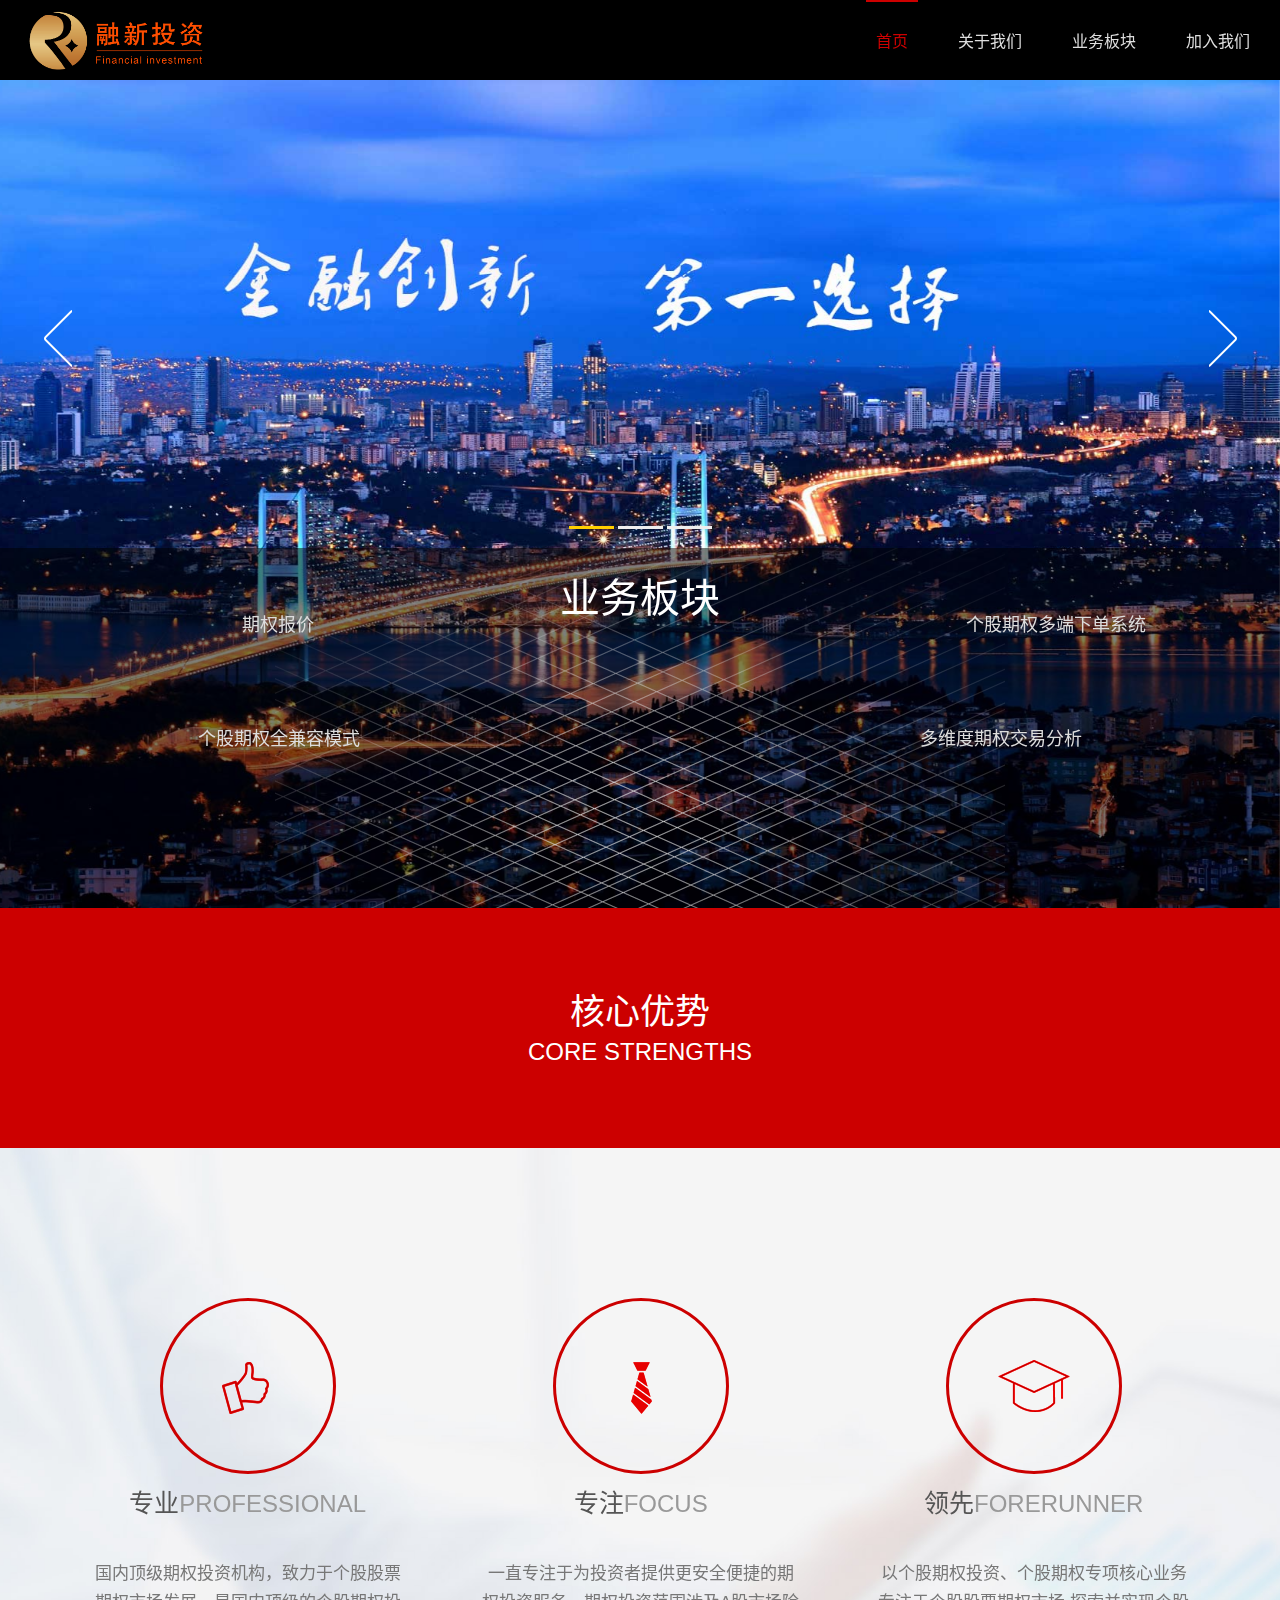
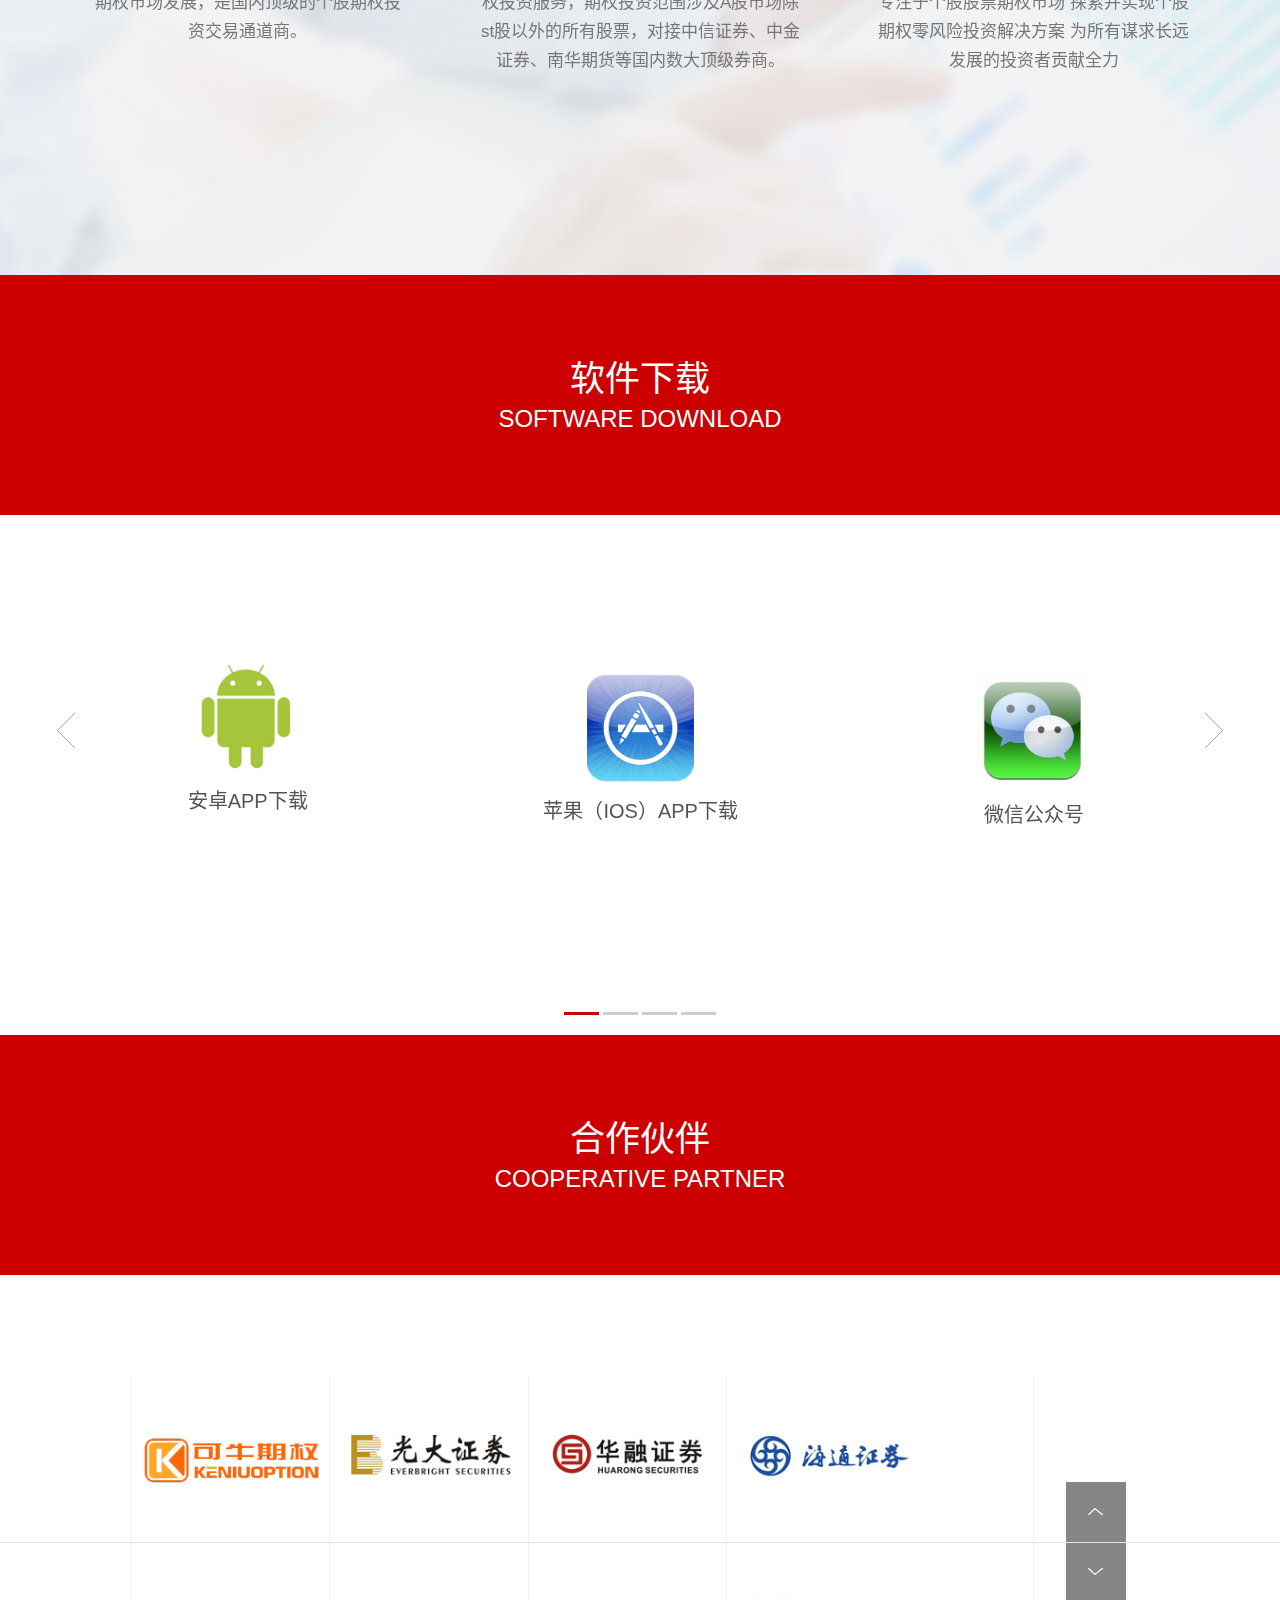
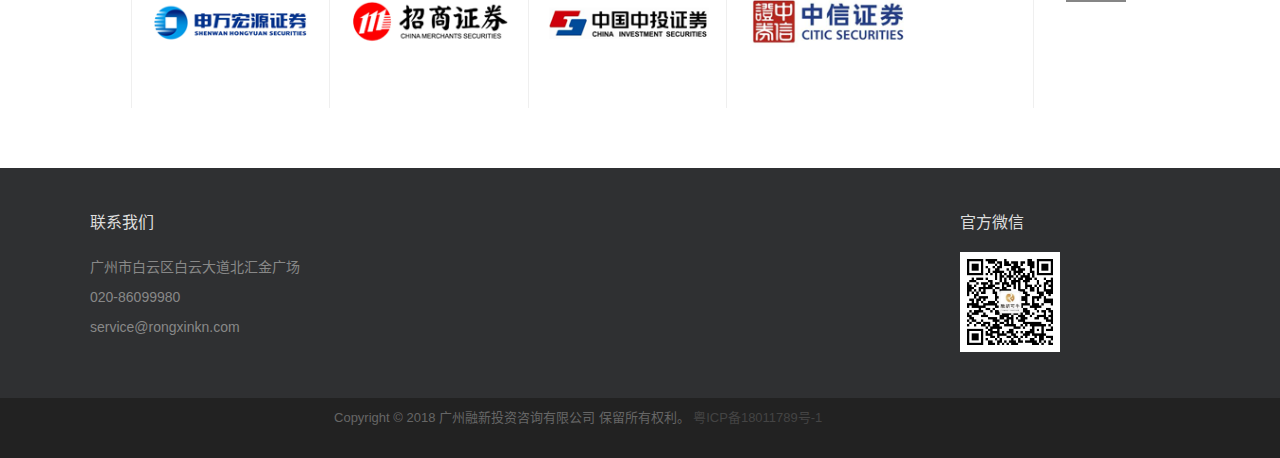
<file: index.html>
<!DOCTYPE html>


<html lang="zh-CN">
<head>
<meta charset="UTF-8" />
<title>融新投资咨询</title>
<meta name="keywords" content="可牛,期权投资,期权,融新,金融,股票,期权投资" />
<meta name="description" content="广州融新投资咨询有限公司官方网站" />
<meta name="wap-font-scale" content="no" />
<meta name="viewport" content="width=device-width, initial-scale=1.0,user-scalable=no" />
<meta http-equiv="X-UA-Compatible" content="IE=edge,chrome=1" />
<link rel="icon" type="image/x-icon" href="company/images/logo.ico" />
<link rel="stylesheet" href="company/css/cui.css" />
<link rel="stylesheet" href="company/css/lib.css" />
<link rel="stylesheet" href="company/css/style.css" />
<link rel="stylesheet" href="company/css/less.css" />
<link rel="stylesheet" href="company/css/slick.css" />
<link rel="stylesheet" href="company/css/responsive.css">
<link rel="stylesheet" href="company/js/zeroModal/zeroModal.css" />
</head>
<body>

	<!-- 头部 -->
	<div id="hd" class="hd1">
		<a href="" class="logo"><img src="company/images/logo.png" alt="" /></a>
		<!--<div class="triangle"></div>-->

		<!--<div class="logo_box1">
			<a href="" class="logo"><img src="company/images/logo.png" alt="" /></a>
		</div>
		<div class="logo_box2">
			<a href="" class="logo"><img src="company/images/logo.png" alt="" /></a>
		</div>-->

		<span class="menuBtn"></span>
		<ul class="nav"><li><a class="v1" href="index.html">首页</a></li>
		<li><a class="v1" href="about.html">关于我们</a></li>
		<li><a class="v1" href="product.html">业务板块</a></li>
		<li><a class="v1" href="join.html">加入我们</a></li></ul>
	</div>
	<!-- 头部   end-->

	<!-- banner -->
	<div id="banner">
		<div class="slider">
			<div class="item">
				<div class="pic" style="background-image:url(company/images/ban11.jpg);"></div>
			</div>
			<div class="item">
				<div class="pic" style="background-image:url(company/images/ban12.jpg);"></div>
			</div>
			<div class="item">
				<div class="pic" style="background-image:url(company/images/ban13.jpg);"></div>
			</div>
		</div>
	</div>
	<!-- banner   end -->

	<!-- 主体内容 -->
	<div id="bd">
		<!-- 关于我们 -->
		<div class="m-about1">
			<div class="wp">
				<h3>业务板块</h3>
				<ul class="ul-list1">
					<li class="li1"><a href="product.html#qiquanbaojia">期权报价</a></li>
					<li class="li2"><a href="product.html#xiadanxitong">个股期权多端下单系统</a></li>
					<li class="li3"><a href="product.html#jianrongmoshi">个股期权全兼容模式</a></li>
					<li class="li4"><a href="product.html#jiaoxifenxi">多维度期权交易分析</a></li>
				</ul>
			</div>
		</div>
		<!-- 关于我们   end-->

		<!-- 核心优势 -->
		<h3 class="m-tit1">
			核心优势<em>Core strengths</em>
		</h3>
		<div class="index-stre" style="background-image:url(company/images/pic01.jpg);">
			<div class="m-stre">
				<div class="slider">
					<div class="item">
						<div class="con">
							<i class="icon2" style="background-image:url(company/images/icon04.png);"></i>
							<h3>
								专业<em>professional</em>
							</h3>
							<!--<span>02</span>-->
							<p>国内顶级期权投资机构，致力于个股股票期权市场发展，是国内顶级的个股期权投资交易通道商。</p>
						</div>
					</div>
					<div class="item">
						<div class="con">
							<i class="icon1" style="background-image:url(company/images/icon03.png);"></i>
							<h3>
								专注<em>focus</em>
							</h3>
							<!--<span>01</span>-->
							<p>一直专注于为投资者提供更安全便捷的期权投资服务，期权投资范围涉及A股市场除st股以外的所有股票，对接中信证券、中金证券、南华期货等国内数大顶级券商。</p>
						</div>
					</div>

					<div class="item">
						<div class="con">
							<i class="icon3" style="background-image:url(company/images/icon05.png);"></i>
							<h3>
								领先<em>forerunner</em>
							</h3>
							<!--<span>03</span>-->
							<p>以个股期权投资、个股期权专项核心业务
								专注于个股股票期权市场
								探索并实现个股期权零风险投资解决方案
								为所有谋求长远发展的投资者贡献全力</p>
						</div>
					</div>
				</div>
			</div>
		</div>
		<!-- 核心优势   end-->

		<h3 class="m-tit1" id="software_download">
			软件下载<em>Software Download</em>
		</h3>
		<div class="index-stre" style="">
			<div class="m-stre">
				<div class="slider">
					<div class="soft_item">
						<a href="android_download.html"><img src="company/images/soft1.png" ></a>
							<h3>
								安卓App下载
							</h3>
							<!--<span>02</span>-->
					</div>
					<div class="soft_item">
						<a href="ios_download.html"><img src="company/images/soft2.jpg" ></a>
						<h3>
							苹果（IOS）APP下载
						</h3>
					</div>
					<div class="soft_item">
						<a href="wechat_download.html"><img src="company/images/soft3.jpg" ></a>
						<h3>
							微信公众号
						</h3>
					</div>

					<div class="soft_item">
						<a href="web_download.html"><img src="company/images/soft4.png"></a>
						<h3>
							网页端（WEB)交易
						</h3>
					</div>
				</div>
			</div>
		</div>

		<!-- 合作伙伴 -->
		<h3 class="m-tit1" id="friend">
			合作伙伴<em>Cooperative partner</em>
		</h3>
		<div class="index-part">
			<div class="wp">
				<div class="m-part">
					<div class="slider">
						<div class="item">
							<ul class="ul-list3">
								<li><a href=""><img src="company/images/friendslogo/keniu.png" alt="" /></a></li>
								<li><a href=""><img src="company/images/friendslogo/logo7.png" alt="" /></a></li>
								<li><a href=""><img src="company/images/friendslogo/logo11.png" alt="" /></a></li>
								<li><a href=""><img src="company/images/friendslogo/logo10.png" alt="" /></a></li>
								<li><a href=""><img src="company/images/friendslogo/logo16.png" alt="" /></a></li>
								<li><a href=""><img src="company/images/friendslogo/logo20.png" alt="" /></a></li>
								<li><a href=""><img src="company/images/friendslogo/logo23.png" alt="" /></a></li>
								<li><a href=""><img src="company/images/friendslogo/logo24.png" alt="" /></a></li>
							</ul>
						</div>
						<div class="item">
							<ul class="ul-list3">
								<li><a href=""><img src="company/images/friendslogo/logo1.png" alt="" /></a></li>
								<li><a href=""><img src="company/images/friendslogo/huananqihuo.png" alt="" /></a></li>
								<li><a href=""><img src="company/images/friendslogo/logo8.png" alt="" /></a></li>
								<li><a href=""><img src="company/images/friendslogo/logo9.png" alt="" /></a></li>
								<li><a href=""><img src="company/images/friendslogo/jiansheyinhang.png" alt="" /></a></li>
								<li><a href=""><img src="company/images/friendslogo/logo14.png" alt="" /></a></li>
								<li><a href=""><img src="company/images/friendslogo/logo15.png" alt="" /></a></li>
								<li><a href=""><img src="company/images/friendslogo/zhongjin.png" alt="" /></a></li>
							</ul>
						</div>

					</div>
				</div>
			</div>
		</div>
		<!-- 合作伙伴   end-->
	</div>
	<!-- 主体内容   end-->
	<!--<h3 class="m-tit1" id="software_download">-->
		<!--软件下载<em>Cooperative partner</em>-->
	<!--</h3>-->

	<!--<section class="testimonials-section sec-padd" id="software">-->
		<!--<div class="container">-->
			<!--&lt;!&ndash;Slider&ndash;&gt;-->
			<!--<div class="testimonials-slider column-carousel three-column">-->

				<!--&lt;!&ndash;Slide&ndash;&gt;-->
				<!--<div class="item">-->
					<!--<div class="single-latest-project-carousel">-->
						<!--<div class="img-box">-->
							<!--<img src="company/images/soft1.jpg" alt="Awesome Image">-->
							<!--<div class="overlay">-->
								<!--<div class="box">-->
									<!--<div class="content">-->
										<!--<div class="top">-->
											<!--<a href="http://www.wanso.top/a/sheyingyishu/13.html"><i class="fa fa-link"></i></a>-->
										<!--</div>&lt;!&ndash; /.top &ndash;&gt;-->
										<!--<div class="bottom">-->
											<!--<div class="title center">-->
												<!--<h3>安卓App下载</h3>-->
											<!--</div>-->
										<!--</div>-->
									<!--</div>&lt;!&ndash; /.content &ndash;&gt;-->
								<!--</div>&lt;!&ndash; /.box &ndash;&gt;-->
							<!--</div>&lt;!&ndash; /.overlay &ndash;&gt;-->
						<!--</div>&lt;!&ndash; /.img-box &ndash;&gt;-->
					<!--</div>&lt;!&ndash; /.single-latest-project-carousel &ndash;&gt;-->
				<!--</div>-->

				<!--&lt;!&ndash;Slide&ndash;&gt;-->
				<!--<div class="item">-->
					<!--<div class="single-latest-project-carousel">-->
						<!--<div class="img-box">-->
							<!--<img src="company/images/soft2.jpg" alt="Awesome Image">-->
							<!--<div class="overlay">-->
								<!--<div class="box">-->
									<!--<div class="content">-->
										<!--<div class="top">-->
											<!--<a href="http://www.wanso.top/a/sheyingyishu/12.html"><i class="fa fa-link"></i></a>-->
										<!--</div>&lt;!&ndash; /.top &ndash;&gt;-->
										<!--<div class="bottom">-->
											<!--<div class="title center">-->
												<!--<h3>苹果（IOS）APP下载</h3>-->
												<!--<span></span>-->
											<!--</div>-->
										<!--</div>-->
									<!--</div>&lt;!&ndash; /.content &ndash;&gt;-->
								<!--</div>&lt;!&ndash; /.box &ndash;&gt;-->
							<!--</div>&lt;!&ndash; /.overlay &ndash;&gt;-->
						<!--</div>&lt;!&ndash; /.img-box &ndash;&gt;-->
					<!--</div>&lt;!&ndash; /.single-latest-project-carousel &ndash;&gt;-->
				<!--</div>-->
				<!--<div class="item">-->
					<!--<div class="single-latest-project-carousel">-->
						<!--<div class="img-box">-->
							<!--<img src="company/images/soft3.jpg" alt="Awesome Image">-->
							<!--<div class="overlay">-->
								<!--<div class="box">-->
									<!--<div class="content">-->
										<!--<div class="top">-->
											<!--<a href="http://www.wanso.top/a/sheyingyishu/18.html"><i class="fa fa-link"></i></a>-->
										<!--</div>&lt;!&ndash; /.top &ndash;&gt;-->
										<!--<div class="bottom">-->
											<!--<div class="title center">-->
												<!--<h3>微信公众号</h3>-->
											<!--</div>-->
										<!--</div>-->
									<!--</div>&lt;!&ndash; /.content &ndash;&gt;-->
								<!--</div>&lt;!&ndash; /.box &ndash;&gt;-->
							<!--</div>&lt;!&ndash; /.overlay &ndash;&gt;-->
						<!--</div>&lt;!&ndash; /.img-box &ndash;&gt;-->
					<!--</div>&lt;!&ndash; /.single-latest-project-carousel &ndash;&gt;-->
				<!--</div>-->
				<!--&lt;!&ndash;Slide&ndash;&gt;-->
				<!--<div class="item">-->
					<!--<div class="single-latest-project-carousel">-->
						<!--<div class="img-box">-->
							<!--<img src="company/images/soft4.jpg" alt="Awesome Image">-->
							<!--<div class="overlay">-->
								<!--<div class="box">-->
									<!--<div class="content">-->
										<!--<div class="top">-->
											<!--<a href="http://www.wanso.top/a/sheyingyishu/18.html"><i class="fa fa-link"></i></a>-->
										<!--</div>&lt;!&ndash; /.top &ndash;&gt;-->
										<!--<div class="bottom">-->
											<!--<div class="title center">-->
												<!--<h3>网页端（WEB)交易</h3>-->
											<!--</div>-->
										<!--</div>-->
									<!--</div>&lt;!&ndash; /.content &ndash;&gt;-->
								<!--</div>&lt;!&ndash; /.box &ndash;&gt;-->
							<!--</div>&lt;!&ndash; /.overlay &ndash;&gt;-->
						<!--</div>&lt;!&ndash; /.img-box &ndash;&gt;-->
					<!--</div>&lt;!&ndash; /.single-latest-project-carousel &ndash;&gt;-->
				<!--</div>-->

			<!--</div>-->

		<!--</div>-->
	<!--</section>-->


	<!-- 底部 -->
	<div id="fd"><div class="f-top">
	<div class="wp">
		<dl class="f-cont">
			<dt>联系我们</dt>
			<dd class="dd1">广州市白云区白云大道北汇金广场</dd>
			<dd class="dd2">020-86099980 </dd>
			<dd class="dd3">service@rongxinkn.com</dd>
		</dl>
		<dl class="f-web">
			<!--微博-->
			<!--<div class="erwei_bd">-->
				<!--<dt>官方微博</dt>-->
				<!--<dd>-->
					<!--<div class="erwei">-->
						<!--<img src="company/images/weibo.jpg" />-->
					<!--</div>-->
				<!--</dd>-->
			<!--</div>-->
			<div class="erwei_bd">
				<dt>官方微信</dt>
				<dd>
					<div class="erwei">
						<img src="company/images/wechat.jpg" />
					</div>
				</dd>
			</div>
		</dl>
	</div>
</div>
<div class="f-copy">
	<div class="wp">
		<span>Copyright © 2018 广州融新投资咨询有限公司 保留所有权利。</span>
		<span><a target="_blank" href="http://www.miitbeian.gov.cn/">粤ICP备18011789号-1</a></span>
		<div class="country">
			<!-- <img th:src="#{copyright.country.img}" alt="" src="company/images/country/china.png" /> <a
				href="/choose-country" th:utext="#{copyright.country.text}">简体中文</a> -->
		</div>
	</div>
</div>
<div class="f-copy zg_coin_bd">
	<div class="wp zg_coin_bd">

	</div>
</div></div>
	<!-- 底部   end-->

	<!-- 浮窗 -->
	<!--<div class="float-bar">-->
		<!--<a class="jiathis_button_tsina a-sina" href="javascript:void(0);"></a>-->
		<!--<a class="jiathis_button_tqq a-tencent" href="javascript:void(0);"></a>-->
		<!--<a class="jiathis_button_weixin a-WeChat" href="javascript:void(0);"></a>-->
		<!--<a class="top-btn" href="javascript:void(0);"></a>-->
	<!--</div>-->
	<!-- 浮窗   end-->

	<script src="company/js/jquery.js"></script>
	<script src="company/js/lib.js"></script>
	<script src="company/js/slick.min.js"></script>
	<script type="text/javascript">var page=0;</script>
	<script type="text/javascript" src="company/js/util.js"></script>
	<script type="text/javascript" src="company/js/zeroModal/zeroModal.js"></script>
	<script>
		$(document).ready(function() {
			$('#banner .slider').slick({
				fade : true,
				dots : true,
				arrows : true,
				autoplay : true,
				slidesToShow : 1,
				autoplaySpeed : 7000,
				pauseOnHover : false,
				lazyLoad : 'ondemand'
			});
	
			$('.m-stre .slider').slick({
				dots : true,
				arrows : true,
				autoplay : true,
				slidesToShow : 3,
				autoplaySpeed : 3000,
				pauseOnHover : false,
				lazyLoad : 'ondemand',
				responsive : [
					{
						breakpoint : 640,
						settings : {
							slidesToShow : 2
						}
					},
					{
						breakpoint : 480,
						settings : {
							slidesToShow : 1
						}
					}
				]
			});
	
			$('.m-part .slider').slick({
				dots : false,
				arrows : true,
				vertical : true,
				autoplay : true,
				slidesToShow : 1,
				autoplaySpeed : 3000,
				pauseOnHover : false,
				lazyLoad : 'ondemand'
			});
		});
	</script>

	<!-- JiaThis Button BEGIN -->
	<script type="text/javascript">
		var jiathis_config = {
			summary : "",
			shortUrl : true,
			hideMore : false
		}
	</script>



	<script>
        // jQuery(".m-flip").slide({mainCell:".bd ul",autoPlay:true,effect:"leftMarquee",interTime:25,trigger:"click"});
        jQuery(".m-flip").slide({mainCell:".bd ul",autoPlay:true,effect:"topLoop",vis:1});
    </script>
    
</body>
</html>
</file>
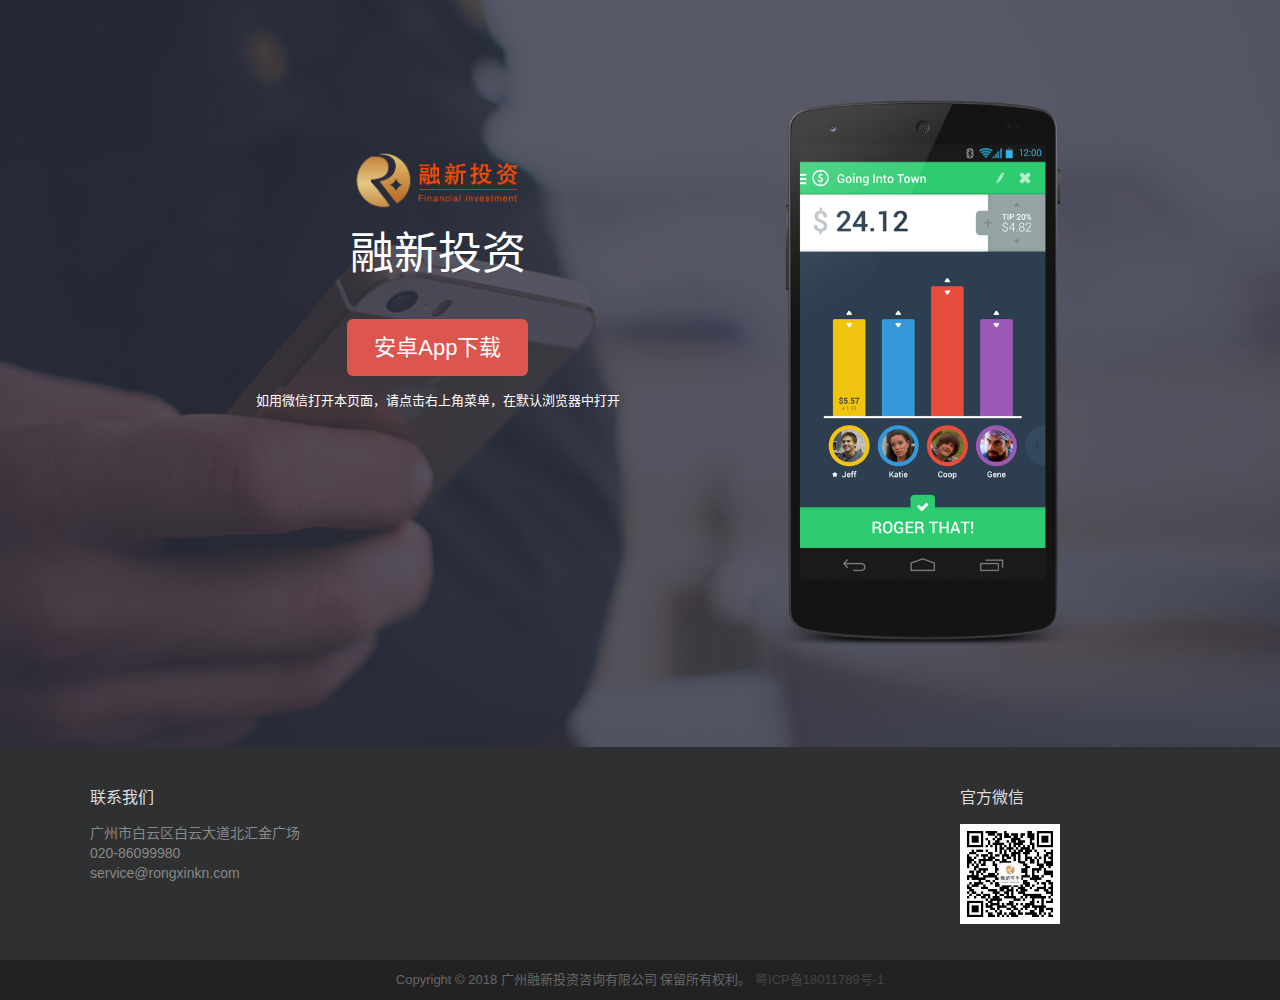
<file: android_download.html>
<!DOCTYPE html>
<!-- paulirish.com/2008/conditional-stylesheets-vs-css-hacks-answer-neither/ -->
<!--[if lt IE 7 ]> <html class="ie6" lang="zh-CN"> <![endif]-->
<!--[if IE 7 ]>    <html class="ie7" lang="zh-CN"> <![endif]-->
<!--[if IE 8 ]>    <html class="ie8" lang="zh-CN"> <![endif]-->
<!--[if (gte IE 9)|!(IE)]><!-->
<html lang="zh-CN">
<!--<![endif]-->
<head>

    <!-- Meta -->
    <meta charset="utf-8">
    <meta name="viewport" content="width=device-width, initial-scale=1.0">
    <meta name="description" content="">
    <meta name="keywords" content="">
    <meta name="author" content="">
    <meta name="googlebot" content="index,follow">

    <!-- Title -->
    <title>融新投资软件下载</title>
    <!-- Templates core CSS -->
    <link rel="icon" type="image/x-icon" href="company/images/logo.ico" />
    <link href="company/css/download.css" rel="stylesheet">

    <link rel="stylesheet" href="company/css/cui.css" />
    <link rel="stylesheet" href="company/css/lib.css" />
</head>
<body class="index" id="to-top">
<!-- Side nav -->

<!-- /.side-nav -->

<!-- Jumbotron -->
<div class="jumbotron" role="banner" id="feature-1">
    <div class="container">
        <div class="row">
            <div class="col-md-7">

                <!-- Logo -->
                <figure class="text-center"> <a href="index.html"> <img class="img-logo" src="company/images/logo.png" alt=""> </a> </figure>
                <!-- /.text-center -->

                <!-- Title -->
                <h1>融新投资</h1>
                <!-- Sub title -->
                <!--<div class="qr-code-area">-->
                <!--<div class="qr-code"> </div>-->
                <!--<div class="qr-des">在手机上扫描二维码<br>-->
                <!--下载 App </div>-->
                <!--</div>-->
                <!-- Button -->
                <p class="btn-app-store"><h3> <a href="https://www.pgyer.com/zIsN" class="btn btn-danger btn-lg ">安卓App下载</a></h3>
                <!-- /.btn-app-store -->
                </p>如用微信打开本页面，请点击右上角菜单，在默认浏览器中打开
            </div>
            <!-- /.col-md-7 -->

            <div class="col-md-5">

                <!-- Images showcase -->
                <figure> <img class="img-iPhone" src="company/images/0.png" alt=""> </figure>
            </div>
            <!-- /.col-md-5 -->

        </div>
        <!-- /.row -->

    </div>
    <!-- /.container -->
</div>

<!-- 底部 -->
<div id="fd"><div class="f-top">
    <div class="wp">
        <dl class="f-cont">
            <dt>联系我们</dt>
            <dd class="dd1">广州市白云区白云大道北汇金广场</dd>
            <dd class="dd2">020-86099980 </dd>
            <dd class="dd3">service@rongxinkn.com</dd>
        </dl>
        <dl class="f-web">
            <!--微博-->
            <!--<div class="erwei_bd">-->
            <!--<dt>官方微博</dt>-->
            <!--<dd>-->
            <!--<div class="erwei">-->
            <!--<img src="company/images/weibo.jpg" />-->
            <!--</div>-->
            <!--</dd>-->
            <!--</div>-->
            <div class="erwei_bd">
                <dt>官方微信</dt>
                <dd>
                    <div class="erwei">
                        <img src="company/images/wechat.jpg" />
                    </div>
                </dd>
            </div>
        </dl>
    </div>
</div>
    <div class="f-copy">
        <div class="wp">
            <span>Copyright © 2018 广州融新投资咨询有限公司 保留所有权利。</span>
            <span><a target="_blank" href="http://www.miitbeian.gov.cn/">粤ICP备18011789号-1</a></span>
            <div class="country">
                <!-- <img th:src="#{copyright.country.img}" alt="" src="company/images/country/china.png" /> <a
                    href="/choose-country" th:utext="#{copyright.country.text}">简体中文</a> -->
            </div>
        </div>
    </div>
</div>

</body>
</html>
</file>
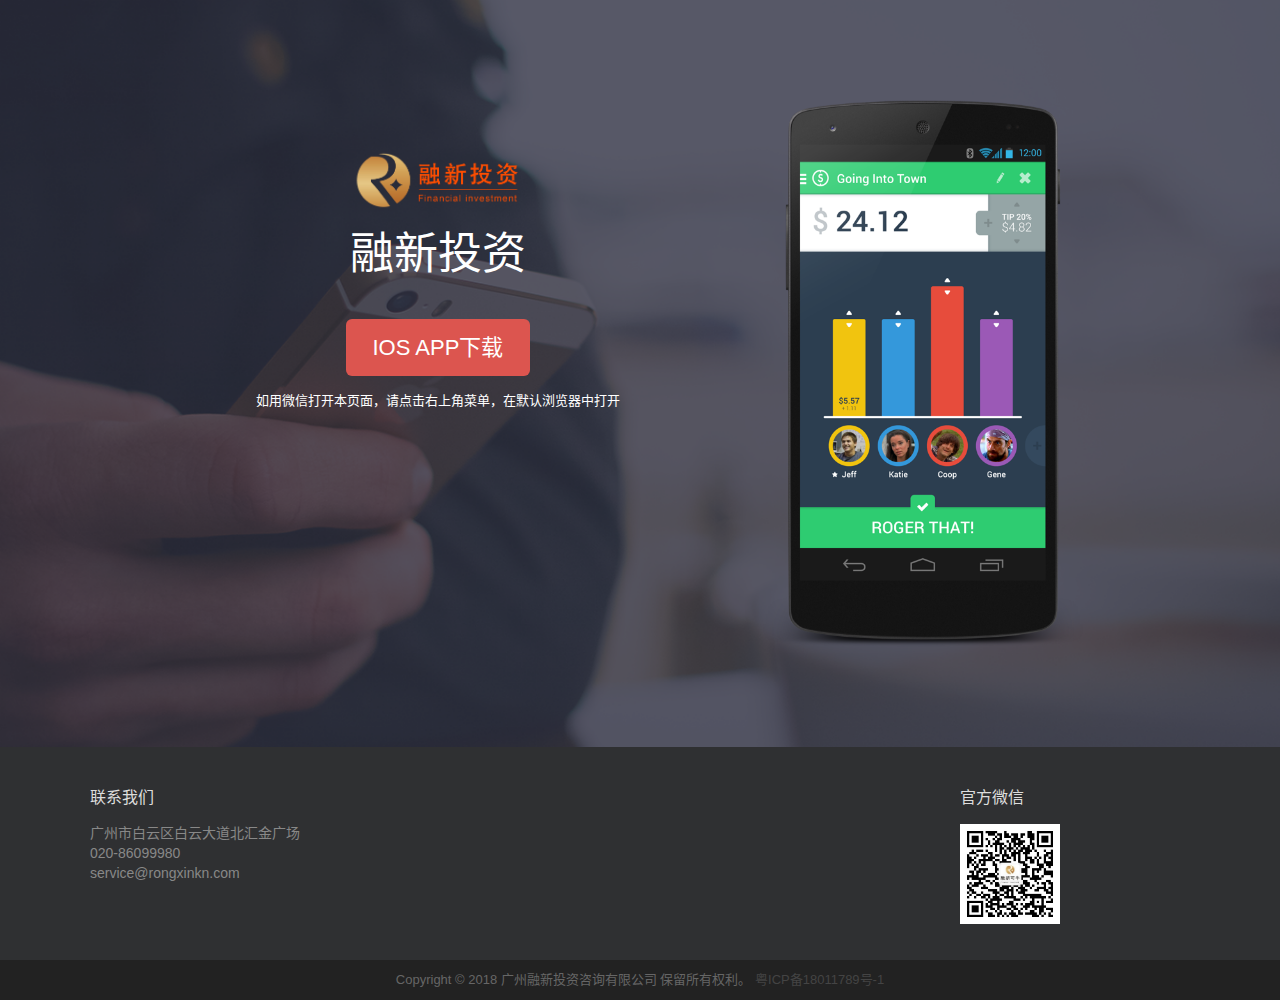
<file: ios_download.html>
<!DOCTYPE html>
<!-- paulirish.com/2008/conditional-stylesheets-vs-css-hacks-answer-neither/ -->
<!--[if lt IE 7 ]> <html class="ie6" lang="zh-CN"> <![endif]-->
<!--[if IE 7 ]>    <html class="ie7" lang="zh-CN"> <![endif]-->
<!--[if IE 8 ]>    <html class="ie8" lang="zh-CN"> <![endif]-->
<!--[if (gte IE 9)|!(IE)]><!-->
<html lang="zh-CN">
<!--<![endif]-->
<head>

    <!-- Meta -->
    <meta charset="utf-8">
    <meta name="viewport" content="width=device-width, initial-scale=1.0">
    <meta name="description" content="">
    <meta name="keywords" content="">
    <meta name="author" content="">
    <meta name="googlebot" content="index,follow">

    <!-- Title -->
    <title>融新投资软件下载</title>
    <link rel="icon" type="image/x-icon" href="company/images/logo.ico" />

    <!-- Templates core CSS -->
    <link href="company/css/download.css" rel="stylesheet">
    <link rel="stylesheet" href="company/css/cui.css" />
    <link rel="stylesheet" href="company/css/lib.css" />
</head>
<body class="index" id="to-top">
<!-- Side nav -->

<!-- /.side-nav -->

<!-- Jumbotron -->
<div class="jumbotron" role="banner" id="feature-1">
    <div class="container">
        <div class="row">
            <div class="col-md-7">

                <!-- Logo -->
                <figure class="text-center"> <a href="index.html"> <img class="img-logo" src="company/images/logo.png" alt=""> </a> </figure>
                <!-- /.text-center -->

                <!-- Title -->
                <h1>融新投资</h1>
                <!-- Sub title -->
                <!--<div class="qr-code-area">-->
                <!--<div class="qr-code"> </div>-->
                <!--<div class="qr-des">在手机上扫描二维码<br>-->
                <!--下载 App </div>-->
                <!--</div>-->
                <!-- Button -->
                <p class="btn-app-store"><h3> <a href="https://www.pgyer.com/ZlDF" class="btn btn-danger btn-lg ">IOS APP下载</a></h3>
                <!-- /.btn-app-store -->
                </p>如用微信打开本页面，请点击右上角菜单，在默认浏览器中打开
            </div>
            <!-- /.col-md-7 -->

            <div class="col-md-5">

                <!-- Images showcase -->
                <figure> <img class="img-iPhone" src="company/images/0.png" alt=""> </figure>
            </div>
            <!-- /.col-md-5 -->

        </div>
        <!-- /.row -->

    </div>
    <!-- /.container -->
</div>

<!-- 底部 -->
<div id="fd"><div class="f-top">
    <div class="wp">
        <dl class="f-cont">
            <dt>联系我们</dt>
            <dd class="dd1">广州市白云区白云大道北汇金广场</dd>
            <dd class="dd2">020-86099980 </dd>
            <dd class="dd3">service@rongxinkn.com</dd>
        </dl>
        <dl class="f-web">
            <!--微博-->
            <!--<div class="erwei_bd">-->
            <!--<dt>官方微博</dt>-->
            <!--<dd>-->
            <!--<div class="erwei">-->
            <!--<img src="company/images/weibo.jpg" />-->
            <!--</div>-->
            <!--</dd>-->
            <!--</div>-->
            <div class="erwei_bd">
                <dt>官方微信</dt>
                <dd>
                    <div class="erwei">
                        <img src="company/images/wechat.jpg" />
                    </div>
                </dd>
            </div>
        </dl>
    </div>
</div>
    <div class="f-copy">
        <div class="wp">
            <span>Copyright © 2018 广州融新投资咨询有限公司 保留所有权利。</span>
            <span><a target="_blank" href="http://www.miitbeian.gov.cn/">粤ICP备18011789号-1</a></span>
            <div class="country">
                <!-- <img th:src="#{copyright.country.img}" alt="" src="company/images/country/china.png" /> <a
                    href="/choose-country" th:utext="#{copyright.country.text}">简体中文</a> -->
            </div>
        </div>
    </div>
</div>

</body>
</html>
</file>
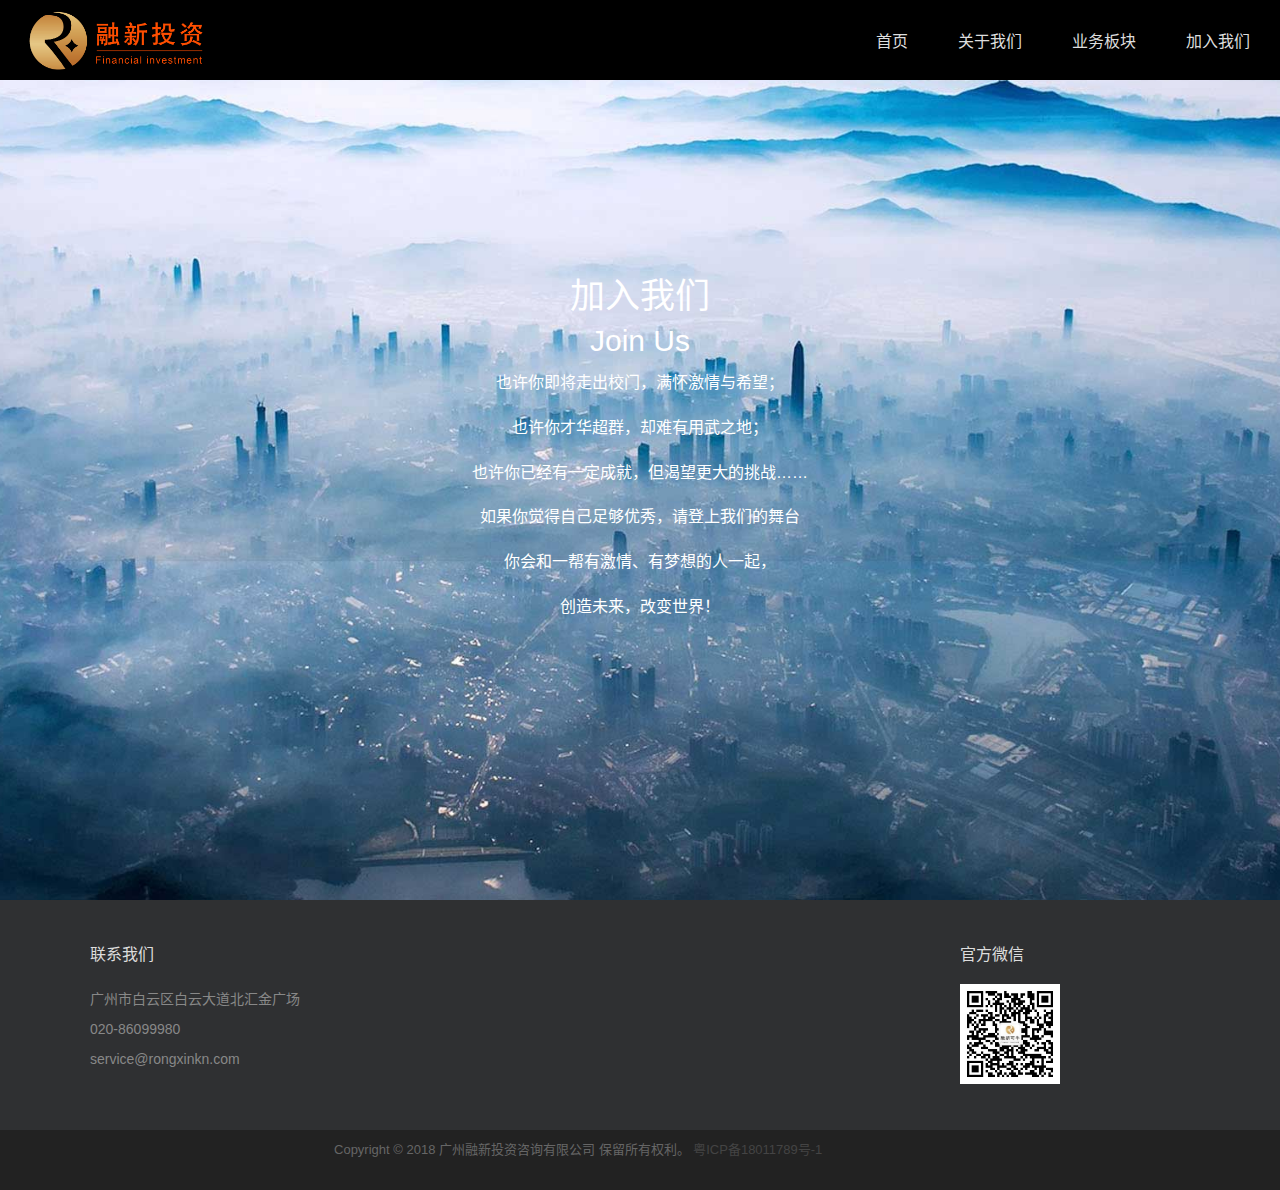
<file: join.html>
<!DOCTYPE html>


<html lang="zh-CN">
<head>
<meta charset="UTF-8" />
<title>融新投资咨询-加入我们</title>
<meta name="keywords" content="可牛,期权投资,期权,融新,金融,股票,期权投资" />
<meta name="description" content="广州融新投资咨询有限公司官方网站" />
<meta name="wap-font-scale" content="no" />
<meta name="viewport" content="width=device-width, initial-scale=1.0,user-scalable=no" />
<meta http-equiv="X-UA-Compatible" content="IE=edge,chrome=1" />
<link rel="icon" type="image/x-icon" href="company/images/logo.ico" />
<link rel="stylesheet" href="company/css/cui.css" />
<link rel="stylesheet" href="company/css/lib.css" />
<link rel="stylesheet" href="company/css/style.css" />
<link rel="stylesheet" href="company/css/less.css" />
<link rel="stylesheet" href="company/css/slick.css" />
<link rel="stylesheet" href="company/css/responsive.css">
<link rel="stylesheet" href="company/js/zeroModal/zeroModal.css" />
<script src="company/js/jquery.js"></script>
<script type="text/javascript" src="company/js/zeroModal/zeroModal.js"></script>

</head>
<body>

	<!-- 头部 -->
	<div id="hd" class="hd1">
		<a href="" class="logo"><img src="company/images/logo.png" alt="" /></a>
		<!--<div class="triangle"></div>-->

		<!--<div class="logo_box1">
			<a href="" class="logo"><img src="company/images/logo.png" alt="" /></a>
		</div>
		<div class="logo_box2">
			<a href="" class="logo"><img src="company/images/logo.png" alt="" /></a>
		</div>-->

		<span class="menuBtn"></span>
		<ul class="nav"><li><a class="v1" href="index.html">首页</a></li>
			<li><a class="v1" href="about.html">关于我们</a></li>
			<li><a class="v1" href="product.html">业务板块</a></li>
			<li><a class="v1" href="join.html">加入我们</a></li></ul>
	</div>
	<!-- 头部   end-->

	<!-- banner -->
	<div id="ban" style="background-image:url(company/images/ban10.jpg);">
		<div class="wp">
			<div class="txt1">
				<h3>
					加入我们<em>Join Us</em>
				</h3>
				<p>
					也许你即将走出校门，满怀激情与希望；<br /> 也许你才华超群，却难有用武之地；<br />
					也许你已经有一定成就，但渴望更大的挑战……<br /> 如果你觉得自己足够优秀，请登上我们的舞台<br />
					你会和一帮有激情、有梦想的人一起，<br /> 创造未来，改变世界！
				</p>
			</div>
		</div>
	</div>
	<!-- banner   end -->

	<!-- 主体内容 -->
	<div id="bd">

		<!--<div class="m-snav">-->
			<!--<div class="wp  middle">-->
				<!--<ul>-->
					<!--<li><a class="jsBtn" href="#m-deve"><i style="background-image:url(company/images/icon09.png);"></i>发展历程</a></li>-->
					<!--<li><a class="jsBtn" href="#m-cult"><i style="background-image:url(company/images/icon010.png);"></i>企业文化</a></li>-->
					<!--<li><a class="jsBtn" href="#m-join"><i style="background-image:url(company/images/icon011.png);"></i>联系我们</a></li>-->
				<!--</ul>-->
			<!--</div>-->
		<!--</div>-->

		<!-- 公司简介 -->
		<!--<div class="row-a1" id="m-about">-->
			<!--<div class="wp">-->
				<!--<h3 class="g-tit1">-->
					<!--<span>公司简介<em>Company profile</em></span>-->
				<!--</h3>-->
				<!--<div class="m-intro1">-->
					<!--<div class="pic">-->
						<!--<img src="company/images/img9.png" alt="" />-->
					<!--</div>-->
					<!--<div class="txt">-->
						<!--<p>广州融新投资咨询有限公司成立于2002年11月19日，是一家专注于金融数据和数据应用的FinTech（金融科技）公司。总部在深圳，在北京、上海、长沙均有分支机构。</p>-->
						<!--<p>公司从事证券数据库建设和量化证券投资研究十余年，智能投顾（Robo-Advisor）在证券市场的占有率稳居第一，数据库和量化模型服务于全球最大的资产管理公司BlackRock、华夏基金、嘉实基金、中信证券、平安证券、工总行等五十余家国内外顶级金融机构。</p>-->
						<!--<p>公司创始人康晓阳具有20多年证券投资管理经验与骄人业绩。曾任君安证券公司副总裁兼投资总监，现任天马资产管理公司、华英财富管理公司董事长兼首席投资官，在美国、香港、深圳均设有分支机构，管理资产数十亿元。公司高管均有十五年以上证券投资或数据研究经验。</p>-->
					<!--</div>-->
				<!--</div>-->
			<!--</div>-->
		<!--</div>-->

		<!-- 发展历程 -->
		<!--<div class="row-a2" id="m-deve">
			<div class="wp">
				<h3 class="g-tit1 g-tit1-1">
					<span>发展历程<em>Development</em></span>
				</h3>

				<ul class="ul-list-1">
					<li>
						<div class="pic">
							<img src="company/images/icon2.png" alt="" />
						</div>
						<div class="txt">
							<span>2002年</span>
							<p>始创于深圳，创建了中国首个“分析师投资评级与盈利预测数据库”，建立了中国第一个研究报告平台。</p>
						</div>
					</li>
					<li>
						<div class="pic">
							<img src="company/images/icon3.png" alt="" />
						</div>
						<div class="txt">
							<span>2003年</span>
							<p>成功推出“在线分析师”产品。</p>
						</div>
					</li>
					<li>
						<div class="pic">
							<img src="company/images/icon4.png" alt="" />
						</div>
						<div class="txt">
							<span>2005年</span>
							<p>创办“天眼”中国最佳证券分析师评诜 ，持续11年。</p>
						</div>
					</li>
					<li>
						<div class="pic">
							<img src="company/images/icon5.png" alt="" />
						</div>
						<div class="txt">
							<span>2007年</span>
							<p>量化投资的鼻祖BGI正式成为我们的客户，开始为招商银行提供高端理财资讯的服务。</p>
						</div>
					</li>
					<li>
						<div class="pic">
							<img src="company/images/icon6.png" alt="" />
						</div>
						<div class="txt">
							<span>2012年</span>
							<p>推出了一系列量化产品，“今日投资66”核心量化选股模型，经过数轮牛熊市的洗礼，短中长期收益率超越大盘十倍左右，工总行、华夏、嘉实、易方达、中信等多家机构投资者开始使用我司数据库和模型。</p>
						</div>
					</li>
					<li>
						<div class="pic">
							<img src="company/images/icon2.png" alt="" />
						</div>
						<div class="txt">
							<span>2014年</span>
							<p>基于量化“诊断-建议-跟踪”构建闭环服务链的
								“金账户”管理系统面世，这是中国首个架构完整的智能投顾，开始客户画像的大数据分析。</p>
						</div>
					</li>
					<li>
						<div class="pic">
							<img src="company/images/icon3.png" alt="" />
						</div>
						<div class="txt">
							<span>2015年</span>
							<p>仅三年多时间获得金融行业巨头过半的订单，续约率高达90%左右。</p>
						</div>
					</li>
					<li>
						<div class="pic">
							<img src="company/images/icon4.png" alt="" />
						</div>
						<div class="txt">
							<span>2016年</span>
							<p>智能投顾得到业内认可，在券商的市场份额约80%，加大人工智能投资的研究应用。</p>
						</div>
					</li>
					<li>
						<div class="pic">More+</div>
					</li>
				</ul>
			</div>
		</div>-->

		<!-- 企业文化 -->

		<!--<div class="row-a3" id="m-cult">-->
			<!--<div class="wp">-->
				<!--<h3 class="g-tit1 g-tit1-2">-->
					<!--<span>企业文化<em>Corporate Culture</em></span>-->
				<!--</h3>-->
				<!--<div class="m-culture1">-->
					<!--<div class="txt">-->
					<!--</div>-->
					<!--<ul class="ul-list-6">-->
						<!--<li class="s1"><a href="company/images/img13.jpg" data-fancybox-group="gallery2">-->
								<!--<div class="pic">-->
									<!--<img src="company/images/img13.png" alt="" />-->
								<!--</div>-->
						<!--</a></li>-->
						<!--<li class="s2"><a href="company/images/love.jpg" data-fancybox-group="gallery2">-->
								<!--<div class="pic">-->
									<!--<img src="company/images/love.png" alt="" />-->
								<!--</div>-->
						<!--</a></li>-->
						<!--<li class="s3"><a href="company/images/blue.jpg" data-fancybox-group="gallery2">-->
								<!--<div class="pic">-->
									<!--<img src="company/images/blue.png" alt="" />-->
								<!--</div>-->
						<!--</a></li>-->
						<!--<li class="s4"><a href="company/images/yb.jpg" data-fancybox-group="gallery2">-->
								<!--<div class="pic">-->
									<!--<img src="company/images/yb.png" alt="" />-->
								<!--</div>-->
						<!--</a></li>-->
						<!--<li class="s5"><a href="company/images/rb.jpg" data-fancybox-group="gallery2">-->
								<!--<div class="pic">-->
									<!--<img src="company/images/rb.png" alt="" />-->
								<!--</div>-->
						<!--</a></li>-->
						<!--<li class="s6"><a href="company/images/yellow.jpg" data-fancybox-group="gallery2">-->
								<!--<div class="pic">-->
									<!--<img src="company/images/yellow.png" alt="" />-->
								<!--</div>-->
						<!--</a></li>-->
						<!--<li class="s7"><a href="company/images/img11.jpg" data-fancybox-group="gallery2">-->
								<!--<div class="pic">-->
									<!--<img src="company/images/img11.png" alt="" />-->
								<!--</div>-->
						<!--</a></li>-->
						<!--<li class="s8"><a href="company/images/boat.jpg" data-fancybox-group="gallery2">-->
								<!--<div class="pic">-->
									<!--<img src="company/images/boat.png" alt="" />-->
								<!--</div>-->
						<!--</a></li>-->
						<!--<li class="s9"><a href="company/images/img1.jpg" data-fancybox-group="gallery2">-->
								<!--<div class="pic">-->
									<!--<img src="company/images/img1.png" alt="" />-->
								<!--</div>-->
						<!--</a></li>-->
						<!--<li class="s10"><a href="company/images/lb.jpg" data-fancybox-group="gallery2">-->
								<!--<div class="pic">-->
									<!--<img src="company/images/lb.png" alt="" />-->
								<!--</div>-->
						<!--</a></li>-->
					<!--</ul>-->
				<!--</div>-->
			<!--</div>-->
		<!--</div>-->

		<!-- 加入我们 -->

		<!--<div class="row-a4" id="m-join">-->
			<!--<div class="wp">-->
				<!--<h3 class="g-tit1 g-tit1-2">-->
					<!--<span>加入我们<em>Join Us</em></span>-->
				<!--</h3>-->

				<!--<div class="m-list1">-->
					<!--<div class="item">-->
						<!--<div class="con">-->
							<!--<div class="pic">-->
								<!--<a href=""><img src="company/images/img2.png" alt="" /></a>-->
							<!--</div>-->
							<!--<div class="txt">-->
								<!--<h3>-->
									<!--<a href="">高级JAVA工程师</a>-->
								<!--</h3>-->
								<!--<div class="info">-->
									<!--<p>1、本科及以上学历，计算机相关专业，五年以上Java开发经验；</p>-->
									<!--<p>2、熟悉常用的编程语言，精通Java编程，熟悉主流开发框架；</p>-->
									<!--<p>3、熟练掌握HTML、JavaScript、jQuery等Web开发技术；</p>-->
									<!--<p>4、熟悉Oracle、MySQL等大型关系数据库，熟悉Spring﹑Spring MVC、MyBatis、RESTful等开发框架者优先；</p>-->
									<!--<p>5、有Redis，DUBBO等分布式缓存开发经验者优先；</p>-->
									<!--<p>6、熟悉版本管理工具 (SVN、Git等)；</p>-->
									<!--<p>7、有证券相关软件开发经验者优先；</p>-->
									<!--<p>8、沟通协调能力强，执行力强，能承担高负荷的工作，有良好的团队合作精神。</p>-->
								<!--</div>-->
								<!--<a href="/job?jid=0" class="more">查看详情+</a>-->
							<!--</div>-->
						<!--</div>-->
					<!--</div>-->
					<!--<div class="item">-->
						<!--<div class="con">-->
							<!--<div class="pic">-->
								<!--<a href=""><img src="company/images/img2.png" alt="" /></a>-->
							<!--</div>-->
							<!--<div class="txt">-->
								<!--<h3>-->
									<!--<a href="">数据库工程师</a>-->
								<!--</h3>-->
								<!--<div class="info">-->
									<!--<p>1、本科及以上学历，计算机相关专业，两年以上工作经验；</p>-->
									<!--<p>2、精通关系型数据库原理，熟练使用SQL Server、Oracle、MySQL、MATLAB；</p>-->
									<!--<p>3、会使用主流的数据库分析设计工具；</p>-->
									<!--<p>4、理解ETL原理，熟练应用SQL；</p>-->
									<!--<p>5、勤奋好学，责任心强；</p>-->
									<!--<p>6、有证券从业资格证者优先。</p>-->
								<!--</div>-->
								<!--<a href="/job?jid=1" class="more">查看详情+</a>-->
							<!--</div>-->
						<!--</div>-->
					<!--</div>-->
					<!--<div class="item">-->
						<!--<div class="con">-->
							<!--<div class="pic">-->
								<!--<a href=""><img src="company/images/img2.png" alt="" /></a>-->
							<!--</div>-->
							<!--<div class="txt">-->
								<!--<h3>-->
									<!--<a href="">项目/质量管理工程师</a>-->
								<!--</h3>-->
								<!--<div class="info">-->
									<!--<p>1、本科及以上学历，计算机类专业，有2年以上研发质量管理/项目管理经验；</p>-->
									<!--<p>2、熟悉研发流程及质量控制方法，熟练掌握项目管理相关知识；</p>-->
									<!--<p>3、有中大型软件企业QA工作经验者优先考虑。</p>-->
								<!--</div>-->
								<!--<a href="/job?jid=2" class="more">查看详情+</a>-->
							<!--</div>-->
						<!--</div>-->
					<!--</div>-->
					<!--<div class="item">-->
						<!--<div class="con">-->
							<!--<div class="pic">-->
								<!--<a href=""><img src="company/images/img2.png" alt="" /></a>-->
							<!--</div>-->
							<!--<div class="txt">-->
								<!--<h3>-->
									<!--<a href="">销售总监助理</a>-->
								<!--</h3>-->
								<!--<div class="info">-->
									<!--<p>1、本科及以上学历，市场拓展能力和管理能力优秀，能独立完成销售任务和团队管理工作，抗压能力强;</p>-->
									<!--<p>2、从事金融行业相关的销售或管理工作三年以上，对行业有深入了解;</p>-->
									<!--<p>3、有上进心，重视学习和成长;</p>-->
									<!--<p>4、表达、沟通能力强，形象气质佳;</p>-->
									<!--<p>5、有证券从业资格证者、有金融行业客户资源者、有IT工作经验者优先。</p>-->
								<!--</div>-->
								<!--<a href="/job?jid=3" class="more">查看详情+</a>-->
							<!--</div>-->
						<!--</div>-->
					<!--</div>-->
					<!--<div class="item">-->
						<!--<div class="con">-->
							<!--<div class="pic">-->
								<!--<a href=""><img src="company/images/img2.png" alt="" /></a>-->
							<!--</div>-->
							<!--<div class="txt">-->
								<!--<h3>-->
									<!--<a href="">大客户经理</a>-->
								<!--</h3>-->
								<!--<div class="info">-->
									<!--<p>1、本科及以上学历（能力优秀者可酌情放宽条件），市场拓展能力较强，能独立完成销售任务，抗压能力强；</p>-->
									<!--<p>2、从事证券相关的销售工作两年以上，对行业有较深入的了解；</p>-->
									<!--<p>3、有上进心，善于和喜欢学习新知识新技能；</p>-->
									<!--<p>4、表达、沟通能力强，形象气质佳；</p>-->
									<!--<p>5、有证券从业资格证者、有金融行业客户资源者、有IT工作经验者优先。</p>-->
								<!--</div>-->
								<!--<a href="/job?jid=4" class="more">查看详情+</a>-->
							<!--</div>-->
						<!--</div>-->
					<!--</div>-->
					<!--<div class="item">-->
						<!--<div class="con">-->
							<!--<div class="pic">-->
								<!--<a href=""><img src="company/images/img2.png" alt="" /></a>-->
							<!--</div>-->
							<!--<div class="txt">-->
								<!--<h3>-->
									<!--<a href="">资深量化分析师</a>-->
								<!--</h3>-->
								<!--<div class="info">-->
									<!--<p>1、金融/数学/计算机硕士及以上学历;</p>-->
									<!--<p>2、精通常用的数据分析、统计学理论和算法;</p>-->
									<!--<p>3、熟悉常用的个股波段模型和资产配置模型，对A股市场有一定的理解，具备量化模型开发能力;</p>-->
									<!--<p>4、有两年以上的相关经验者优先;</p>-->
									<!--<p>5、有海外教育或海外金融投资机构从业经历者优先。</p>-->
								<!--</div>-->
								<!--<a href="/job?jid=5" class="more">查看详情+</a>-->
							<!--</div>-->
						<!--</div>-->
					<!--</div>-->
					<!--<div class="item">-->
						<!--<div class="con">-->
							<!--<div class="pic">-->
								<!--<a href=""><img src="company/images/img2.png" alt="" /></a>-->
							<!--</div>-->
							<!--<div class="txt">-->
								<!--<h3>-->
									<!--<a href="">高级产品经理</a>-->
								<!--</h3>-->
								<!--<div class="info">-->
									<!--<p>1、本科及以上学历，金融、计算机、管理、数据等相关专业，两年以上互金产品工作经验；</p>-->
									<!--<p>2、思路清晰、逻辑思维能力强，善于分析和总结归纳，具有良好的学习能力和文字表达能力；</p>-->
									<!--<p>3、责任心强，积极主动，沟通协调能力好，有韧性和抗压能力，能够在追求品质和确保完成任务之间达到合理平衡；</p>-->
									<!--<p>4、熟悉PC、移动端产品设计，具备原型设计能力，能独立撰写需求文档，熟练掌握Visio、Project、Axure等软件者优先；</p>-->
									<!--<p>5、熟悉金融证券市场，能进行互联网交互体验设计，了解互联网客户行为特点。</p>-->
								<!--</div>-->
								<!--<a href="/job?jid=6" class="more">查看详情+</a>-->
							<!--</div>-->
						<!--</div>-->
					<!--</div>-->
					<!--<div class="item">-->
						<!--<div class="con">-->
							<!--<div class="pic">-->
								<!--<a href=""><img src="company/images/img2.png" alt="" /></a>-->
							<!--</div>-->
							<!--<div class="txt">-->
								<!--<h3>-->
									<!--<a href="">高级项目经理</a>-->
								<!--</h3>-->
								<!--<div class="info">-->
									<!--<p>1、统招本科及以上学历（硕士优先）；</p>-->
									<!--<p>2、两年以上金融行业工作经验，有PMP证书或者项目经理类资格证者优先；</p>-->
									<!--<p>3、有强烈的责任心，良好的学习能力，抗压能力强；</p>-->
									<!--<p>4、有良好沟通能力和文案写作能力；</p>-->
									<!--<p>5、能熟练使用Project等项目管理软件者优先。</p>-->
								<!--</div>-->
								<!--<a href="/job?jid=7" class="more">查看详情+</a>-->
							<!--</div>-->
						<!--</div>-->
					<!--</div>-->
				<!--</div>-->
			<!--</div>-->
		<!--</div>-->
	</div>
	<!-- 主体内容   end-->

	<!-- 底部 -->
	<div id="fd"><div class="f-top">
	<div class="wp">
		<dl class="f-cont">
			<dt>联系我们</dt>
			<dd class="dd1">广州市白云区白云大道北汇金广场</dd>
			<dd class="dd2">020-86099980 </dd>
			<dd class="dd3">service@rongxinkn.com</dd>
		</dl>
		<dl class="f-web">
			<!--微博-->
			<!--<div class="erwei_bd">-->
				<!--<dt>官方微博</dt>-->
				<!--<dd>-->
					<!--<div class="erwei">-->
						<!--<img src="company/images/weibo.jpg" />-->
					<!--</div>-->
				<!--</dd>-->
			<!--</div>-->
			<div class="erwei_bd">
				<dt>官方微信</dt>
				<dd>
					<div class="erwei">
						<img src="company/images/wechat.jpg" />
					</div>
				</dd>
			</div>
		</dl>
	</div>
</div>
<div class="f-copy">
	<div class="wp">
		<span>Copyright © 2018 广州融新投资咨询有限公司 保留所有权利。</span>
		<span><a target="_blank" href="http://www.miitbeian.gov.cn/">粤ICP备18011789号-1</a></span>
		<div class="country">
			<!-- <img th:src="#{copyright.country.img}" alt="" src="company/images/country/china.png" /> <a
				href="/choose-country" th:utext="#{copyright.country.text}">简体中文</a> -->
		</div>
	</div>
</div>
<div class="f-copy zg_coin_bd">
	<div class="wp zg_coin_bd">

	</div>
</div></div>
	<!-- 底部   end-->


	
	<script src="company/js/lib.js"></script>
	<script src="company/js/slick.min.js"></script>
	<script type="text/javascript" src="company/js/jquery.fancybox.js"></script>
	<script type="text/javascript">var page=5;</script>
	<script type="text/javascript" src="company/js/util.js"></script>
	<script type="text/javascript">
		$('.m-list1').slick({
			slidesToShow : 3,
			slidesToScroll : 3,
			arrows : true,
			dots : true,
			focusOnSelect : true,
			responsive : [
				{
					breakpoint : 768,
					settings : {
						slidesToShow : 2,
						slidesToScroll : 2,
						dots : false
					}
				},
				{
					breakpoint : 480,
					settings : {
						slidesToShow : 1,
						slidesToScroll : 1,
						dots : false
					}
				}
			]
		});
	</script>

	<script type="text/javascript">
		$(document).ready(function() {
			$(".ul-list-6 a").fancybox();
		});
	</script>

	<script>
		$(".ul-list-2 li").hover(
			function() {
				var tab = $(this).parent(".ul-list-2");
				var on = tab.find("li").index(this);
				$(".m-icon i").eq(on).addClass('on').siblings().removeClass('on');
			},
			function() {
				$(".m-icon i").removeClass('on');
			}
		);
	
		$(".m-icon i").hover(
			function() {
				var tab = $(this).parent(".m-icon");
				var on = tab.find("i").index(this);
				$(".ul-list-2 li").eq(on).addClass('on').siblings().removeClass('on');
			},
			function() {
				$(".ul-list-2 li").removeClass('on');
			}
		);
	</script>

	<!--<script>
	$(function(){
		$(".m-list1").children("button").eq(0).css("float":"left";"color":"red");
	})
</script>-->

</body>
</html>
</file>
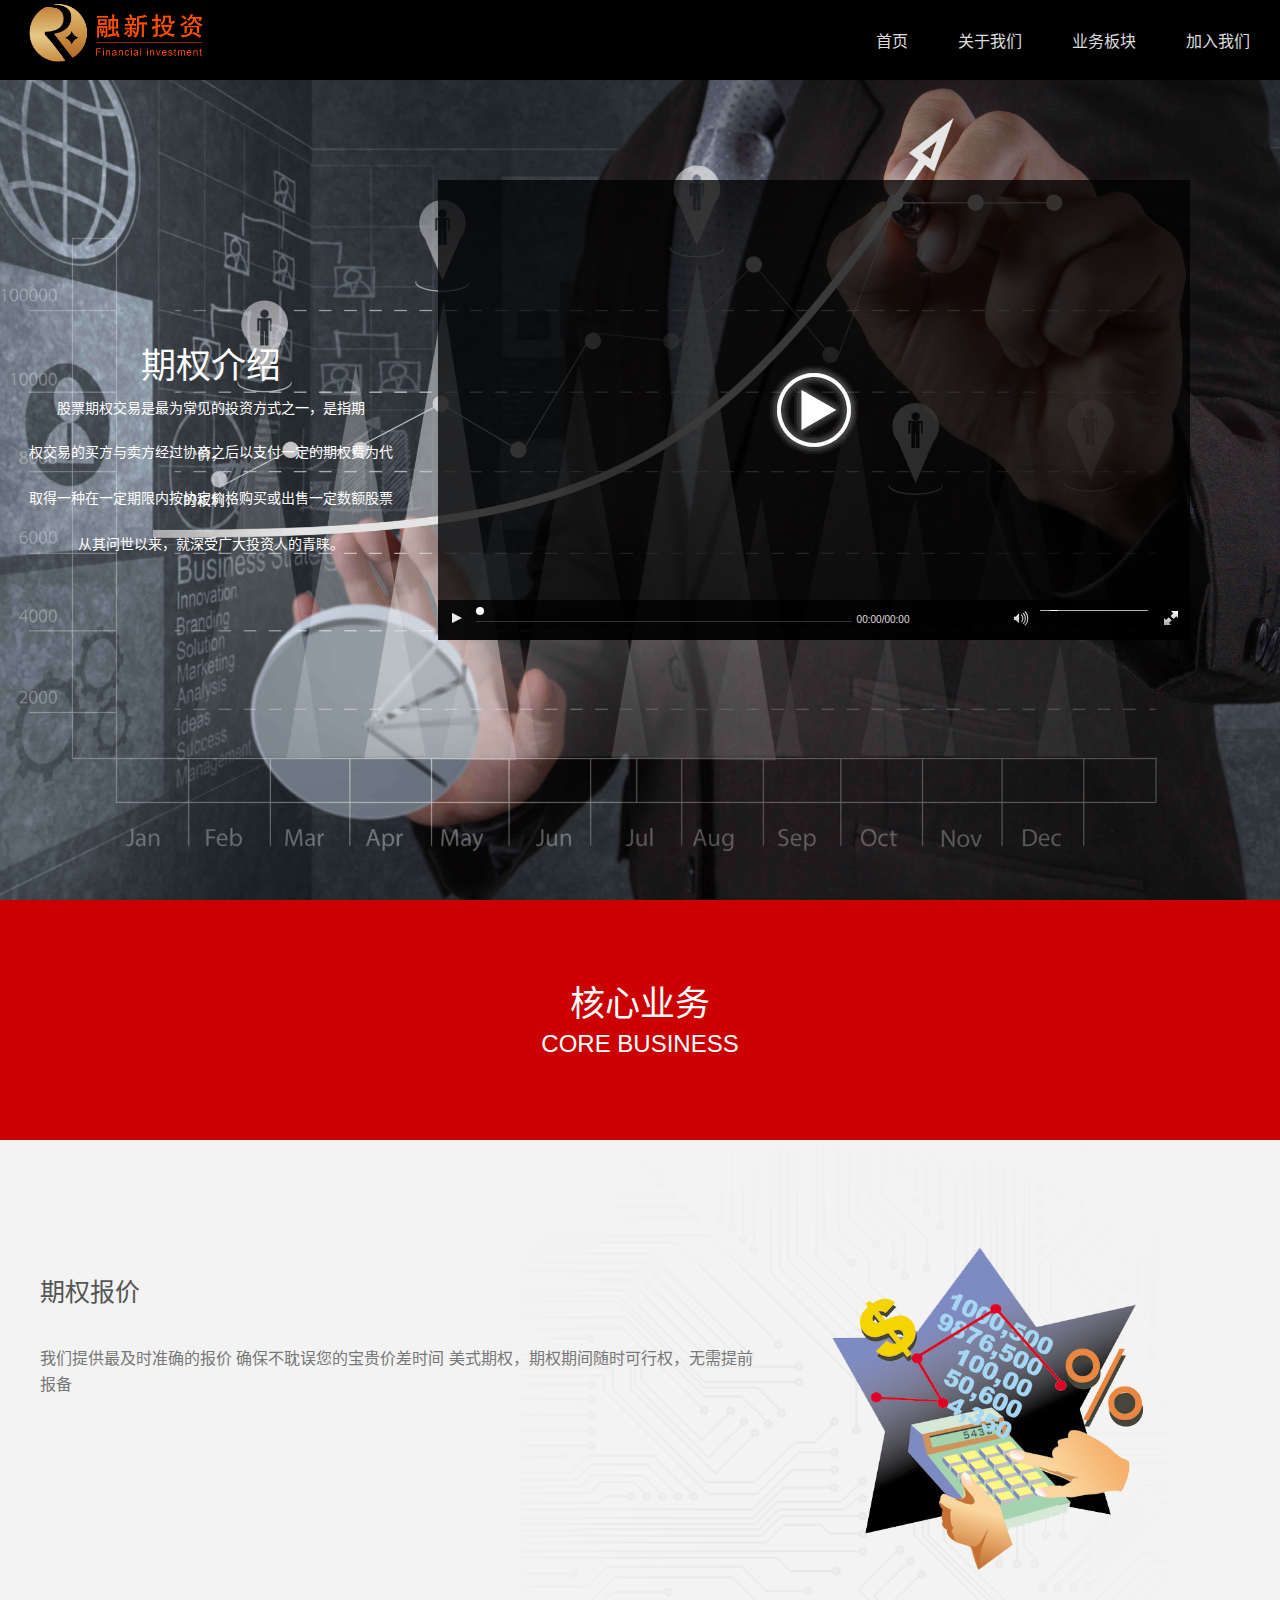
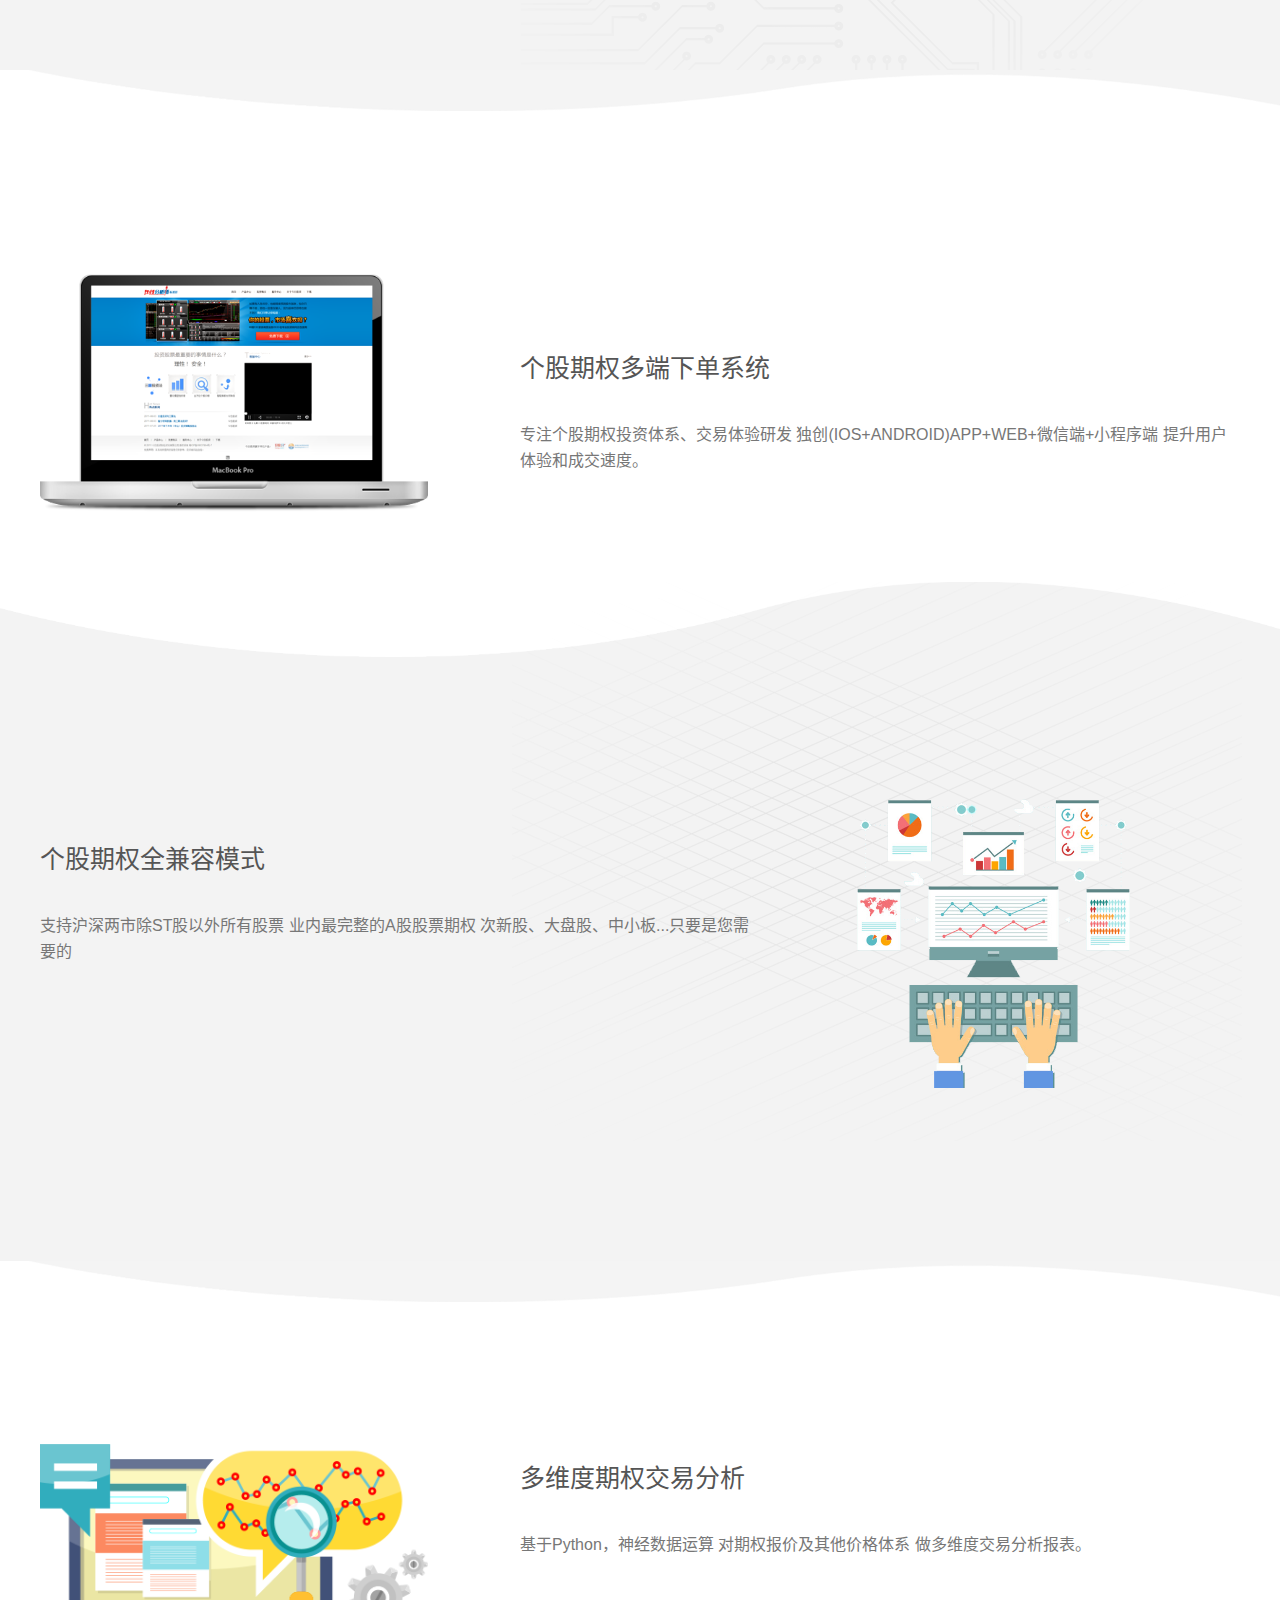
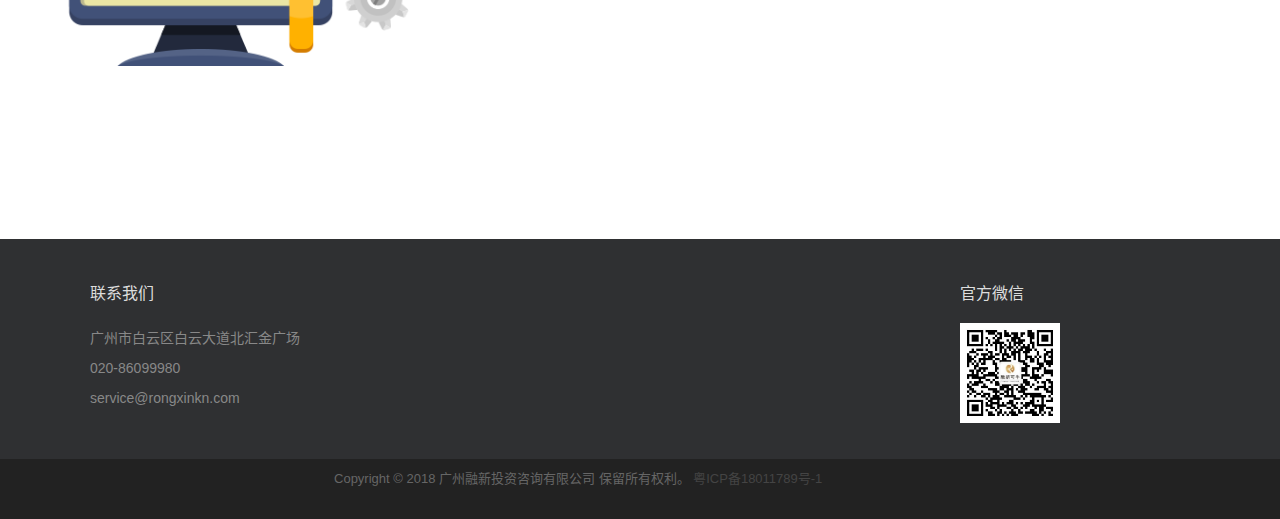
<file: product.html>
<html lang="zh-CN">
<head>
<meta charset="UTF-8" />
<title>融新投资咨询</title>
<meta name="keywords" content="可牛,期权投资,期权,融新,金融,股票,期权投资" />
<meta name="description" content="广州融新投资咨询有限公司官方网站" />
<meta name="wap-font-scale" content="no" />
<meta name="viewport" content="width=device-width, initial-scale=1.0,user-scalable=no" />
<meta http-equiv="X-UA-Compatible" content="IE=edge,chrome=1" />
<link rel="icon" type="image/x-icon" href="company/images/logo.ico" />
<link rel="stylesheet" href="company/css/cui.css" />
<link rel="stylesheet" href="company/css/lib.css" />
<link rel="stylesheet" href="company/css/style.css" />
<link rel="stylesheet" href="company/css/less.css" />
<link rel="stylesheet" href="company/css/slick.css" />
<link rel="stylesheet" href="company/css/assets/hivideo.css" />
<link rel="stylesheet" href="company/js/zeroModal/zeroModal.css" />
<script src="company/js/jquery.js"></script>

	<style type="text/css">
	.hi-video-wrapper {
	 height: 460;
	}
    </style>
<script type="text/javascript" src="company/js/zeroModal/zeroModal.js"></script>
</head>
<body>

	<!-- 头部 -->
	<div id="hd" class="hd1">
		<a href="" class="logo"><img src="company/images/logo.png" alt="" /></a>
		<!--<div class="triangle"></div>-->

		<!--<div class="logo_box1">
			<a href="" class="logo"><img src="company/images/logo.png" alt="" /></a>
		</div>
		<div class="logo_box2">
			<a href="" class="logo"><img src="company/images/logo.png" alt="" /></a>
		</div>-->

		<span class="menuBtn"></span>
		<ul class="nav"><li><a class="v1" href="index.html">首页</a></li>
			<li><a class="v1" href="about.html">关于我们</a></li>
			<li><a class="v1" href="product.html">业务板块</a></li>
			<li><a class="v1" href="join.html">加入我们</a></li></ul>
	</div>

	<!--<div id="ban" style="background-image:url(company/images/ban09.jpg);">-->
		<!--<div class="wp">-->
			<!--<div class="txt1">-->
				<!--<h3>-->
					<!--产品与解决方案<em>Our Services</em>-->
				<!--</h3>-->
				<!--<p>-->
					<!--公司产品包括机器人投顾Alpha.J、一致预期数据库、量化投资策略、在线分析师客户端、投资资讯等，<br>直接服务于机构投资者和通过金融机构服务个人投资者。-->
				<!--</p>-->
			<!--</div>-->
		<!--</div>-->
	<!--</div>-->
	<!-- banner   end -->
	<div id="ban" style="background-image:url(company/images/ban09.jpg);">
		<div class="Banner_sec" >
			<!--  \\ Begin banner Side -->
			<div class="bannerside">
				<div class="Center">
					<!--  \\ Begin Left Side -->
					<div class="leftside txt2">
						<h3>期权介绍<span></span></h3>
						<p>股票期权交易是最为常见的投资方式之一，是指期</p>
						<p>权交易的买方与卖方经过协商之后以支付一定的期权费为代价，</p>
						<p>取得一种在一定期限内按协定价格购买或出售一定数额股票的权利，</p>
						<p>从其问世以来，就深受广大投资人的青睐。

						</p>
					</div>
					<!--  // End Left Side // -->
					<!--  \\ Begin Right Side -->
					<div class="rightside">

						<!--<video width="720" height="320" controls="controls">-->
							<!--<source src="" type="video/mp4">-->
						<!--</video>-->
							<video ishivideo="true" autoplay="false" isrotate="false" autoHide="true">
								<source src="http://7xocov.com1.z0.glb.clouddn.com/abc01.mp4" type="video/mp4">
							</video>
					</div>
					<!--  // End Right Side // -->
				</div>
			</div>
			<!--  // End banner Side // -->
			<div class="clear"></div>
		</div>
	</div>
	<!-- banner   end -->

	<!-- 主体内容 -->
	<h3 class="m-tit1">
		核心业务<em>Core Business</em>
	</h3>
	<ul class="ul-list2">
		<li class="li1" id="qiquanbaojia" name="robot">
			<div class="wp">
				<div class="pic smaller">
					<img src="company/images/pic03.png" alt="" />
				</div>
				<div class="txt">
					<h3>
						期权报价<em></em>
					</h3>
					<div class="con">
						<p>我们提供最及时准确的报价
							确保不耽误您的宝贵价差时间
							美式期权，期权期间随时可行权，无需提前报备</p>
					</div>
					<a class="a-btn1" href="product.html">解决方案 +</a>
				</div>
			</div>
		</li>
		<li class="li2" id="xiadanxitong" name="strategy">
			<div class="wp">
				<div class="pic">
					<img src="company/images/pic09.png" alt="" />
				</div>
				<div class="txt txt-margin1">
					<h3>
						个股期权多端下单系统<em></em>
					</h3>
					<p>专注个股期权投资体系、交易体验研发
						独创(IOS+ANDROID)APP+WEB+微信端+小程序端
						提升用户体验和成交速度。</p>
					<a class="a-btn1" href="/product">解决方案 +</a>
				</div>
			</div>
		</li>
		<li class="li3" id="jianrongmoshi" name="database">
			<div class="wp">
				<div class="pic smaller">
					<img src="company/images/pic08.png" alt="" />
				</div>
				<div class="txt txt-margin1">
					<h3>
						个股期权全兼容模式<em></em>
					</h3>
					<p>支持沪深两市除ST股以外所有股票
						业内最完整的A股股票期权
						次新股、大盘股、中小板...只要是您需要的</p>
					<a class="a-btn1" href="/product">解决方案 +</a>
				</div>
			</div>
		</li>
		<li class="li4" id="jiaoxifenxi" name="jigouban">
			<div class="wp">
				<div class="pic">
					<img src="company/images/pic05.png" alt="" />
				</div>
				<div class="txt txt-margin2">
					<h3>
						多维度期权交易分析<em></em>
					</h3>
					<p>基于Python，神经数据运算
						对期权报价及其他价格体系
						做多维度交易分析报表。</p>
					<a class="a-btn1" href="/product">解决方案 +</a>
				</div>
			</div>
		</li>
	</ul>


	<!-- 主体内容   end-->

	<!-- 底部 -->
	<div id="fd"><div class="f-top">
	<div class="wp">
		<dl class="f-cont">
			<dt>联系我们</dt>
			<dd class="dd1">广州市白云区白云大道北汇金广场</dd>
			<dd class="dd2">020-86099980 </dd>
			<dd class="dd3">service@rongxinkn.com</dd>
		</dl>
		<dl class="f-web">
			<!--微博-->
			<!--<div class="erwei_bd">-->
				<!--<dt>官方微博</dt>-->
				<!--<dd>-->
					<!--<div class="erwei">-->
						<!--<img src="company/images/weibo.jpg" />-->
					<!--</div>-->
				<!--</dd>-->
			<!--</div>-->
			<div class="erwei_bd">
				<dt>官方微信</dt>
				<dd>
					<div class="erwei">
						<img src="company/images/wechat.jpg" />
					</div>
				</dd>
			</div>
		</dl>
	</div>
</div>
<div class="f-copy">
	<div class="wp">
		<span>Copyright © 2018 广州融新投资咨询有限公司 保留所有权利。</span>
		<span><a target="_blank" href="http://www.miitbeian.gov.cn/">粤ICP备18011789号-1</a></span>
		<div class="country">
			<!-- <img th:src="#{copyright.country.img}" alt="" src="company/images/country/china.png" /> <a
				href="/choose-country" th:utext="#{copyright.country.text}">简体中文</a> -->
		</div>
	</div>
</div>
<div class="f-copy zg_coin_bd">
	<div class="wp zg_coin_bd">

	</div>
</div></div>
	<!-- 底部   end-->

	
	<script src="company/js/lib.js"></script>
	<script src="company/js/slick.min.js"></script>
	<script type="text/javascript" src="company/js/jquery.sudoSlider.min.js"></script>
	<script type="text/javascript" src="company/js/global.js"></script>
	<script type="text/javascript" src="company/js/modernizr.js"></script>
	<script type="text/javascript">var page=2;</script>
	<script type="text/javascript" src="company/js/hivideo.js"></script>
	<script type="text/javascript" src="company/js/util.js"></script>
	<script>
		$(document).ready(function() {
			$('.m-pic1 .slider').slick({
				dots : false,
				arrows : true,
				fade : true,
				autoplay : true,
				slidesToShow : 1,
				autoplaySpeed : 2000,
				pauseOnHover : false,
				lazyLoad : 'ondemand'
			});
	
			$('.m-pic2 .slider').slick({
				dots : false,
				arrows : true,
				fade : true,
				autoplay : true,
				slidesToShow : 1,
				autoplaySpeed : 2000,
				pauseOnHover : false,
				lazyLoad : 'ondemand'
			});
	
		});
	
	
		$(function() {
			var tab = $(".ul-list4");
			var tab_hd = $(".ul-list4 li");
			var con = tab.attr("id");
			$(con).addClass('hide-tab').eq(0).removeClass('hide-tab');
			tab_hd.click(function(event) {
				var on = tab_hd.index(this);
				$(this).addClass('on').siblings().removeClass('on');
				$(con).eq(on).removeClass('hide-tab').siblings(con).addClass('hide-tab');
			});
		});
	
		$(function() {
			var tab = $(".m-tab2 ul");
			var tab_hd = $(".m-tab2 ul li");
			var con = tab.attr("id");
			$(con).addClass('hide-tab').eq(0).removeClass('hide-tab');
			tab_hd.click(function(event) {
				var on = tab_hd.index(this);
				$(this).addClass('on').siblings().removeClass('on');
				$(con).eq(on).removeClass('hide-tab').siblings(con).addClass('hide-tab');
			});
		});
	
	
		$(function() {
			var tab = $(".ul-list5");
			var Parent_tab = $(".ul-list5").parent();
			var tab_hd = $(".ul-list5 li");
			var con = tab.attr("id");
			$(con).addClass('hide-tab');
			Parent_tab.each(function() {
				$(this).find(con).eq(0).removeClass('hide-tab')
			})
			tab_hd.click(function(event) {
				var on = tab_hd.index(this);
				$(this).addClass('on').siblings().removeClass('on');
				$(con).eq(on).removeClass('hide-tab').siblings(con).addClass('hide-tab');
			});
		});
		
	</script>


</body>
</html>
</file>
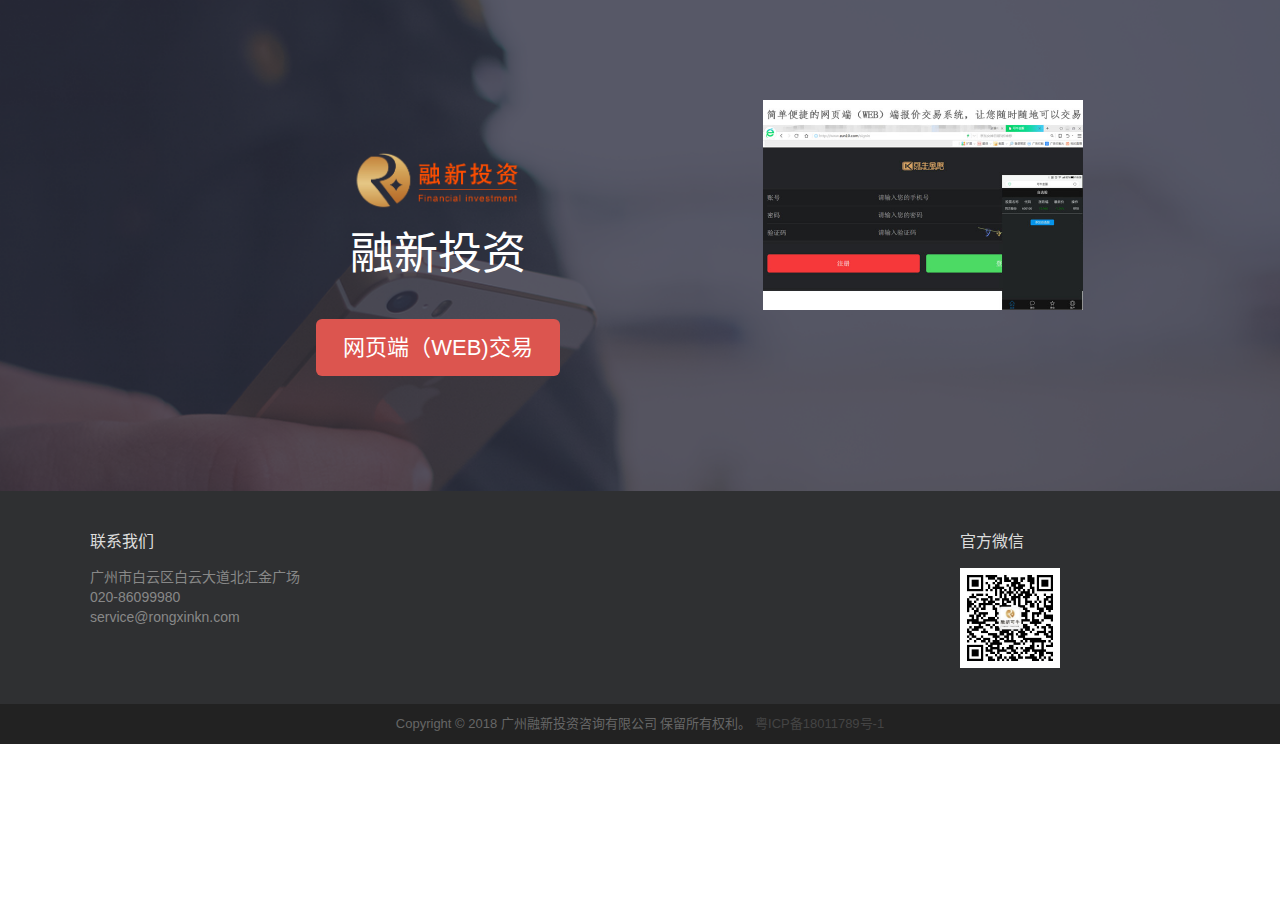
<file: web_download.html>
<!DOCTYPE html>
<!-- paulirish.com/2008/conditional-stylesheets-vs-css-hacks-answer-neither/ -->
<!--[if lt IE 7 ]> <html class="ie6" lang="zh-CN"> <![endif]-->
<!--[if IE 7 ]>    <html class="ie7" lang="zh-CN"> <![endif]-->
<!--[if IE 8 ]>    <html class="ie8" lang="zh-CN"> <![endif]-->
<!--[if (gte IE 9)|!(IE)]><!-->
<html lang="zh-CN">
<!--<![endif]-->
<head>

    <!-- Meta -->
    <meta charset="utf-8">
    <meta name="viewport" content="width=device-width, initial-scale=1.0">
    <meta name="description" content="">
    <meta name="keywords" content="">
    <meta name="author" content="">
    <meta name="googlebot" content="index,follow">

    <!-- Title -->
    <title>融新投资软件下载</title>
    <!-- Templates core CSS -->
    <link rel="icon" type="image/x-icon" href="company/images/logo.ico" />
    <link href="company/css/download.css" rel="stylesheet">
    <link rel="stylesheet" href="company/css/cui.css" />
    <link rel="stylesheet" href="company/css/lib.css" />
</head>
<body class="index" id="to-top">
<!-- Side nav -->

<!-- /.side-nav -->

<!-- Jumbotron -->
<div class="jumbotron" role="banner" id="feature-1">
    <div class="container">
        <div class="row">
            <div class="col-md-7">

                <!-- Logo -->
                <figure class="text-center"> <a href="index.html"> <img class="img-logo" src="company/images/logo.png" alt=""> </a> </figure>
                <!-- /.text-center -->

                <!-- Title -->
                <h1>融新投资</h1>
                <!-- Sub title -->
                <p class="btn-app-store"><h3> <a href=http://qxb.rongxinkn.com/front/v/login" class="btn btn-danger btn-lg ">网页端（WEB)交易</a></h3>
                <!-- /.btn-app-store -->
                </p>
            </div>
            <!-- /.col-md-7 -->

            <div class="col-md-5">

                <!-- Images showcase -->
                <figure> <img class="img-iPhone" src="company/images/web_download.jpg" alt=""> </figure>
            </div>
            <!-- /.col-md-5 -->

        </div>
        <!-- /.row -->

    </div>
    <!-- /.container -->
</div>

<!-- 底部 -->
<div id="fd"><div class="f-top">
    <div class="wp">
        <dl class="f-cont">
            <dt>联系我们</dt>
            <dd class="dd1">广州市白云区白云大道北汇金广场</dd>
            <dd class="dd2">020-86099980 </dd>
            <dd class="dd3">service@rongxinkn.com</dd>
        </dl>
        <dl class="f-web">
            <!--微博-->
            <!--<div class="erwei_bd">-->
            <!--<dt>官方微博</dt>-->
            <!--<dd>-->
            <!--<div class="erwei">-->
            <!--<img src="company/images/weibo.jpg" />-->
            <!--</div>-->
            <!--</dd>-->
            <!--</div>-->
            <div class="erwei_bd">
                <dt>官方微信</dt>
                <dd>
                    <div class="erwei">
                        <img src="company/images/wechat.jpg" />
                    </div>
                </dd>
            </div>
        </dl>
    </div>
</div>
    <div class="f-copy">
        <div class="wp">
            <span>Copyright © 2018 广州融新投资咨询有限公司 保留所有权利。</span>
            <span><a target="_blank" href="http://www.miitbeian.gov.cn/">粤ICP备18011789号-1</a></span>
            <div class="country">
                <!-- <img th:src="#{copyright.country.img}" alt="" src="company/images/country/china.png" /> <a
                    href="/choose-country" th:utext="#{copyright.country.text}">简体中文</a> -->
            </div>
        </div>
    </div>
</div>

</body>
</html>
</file>
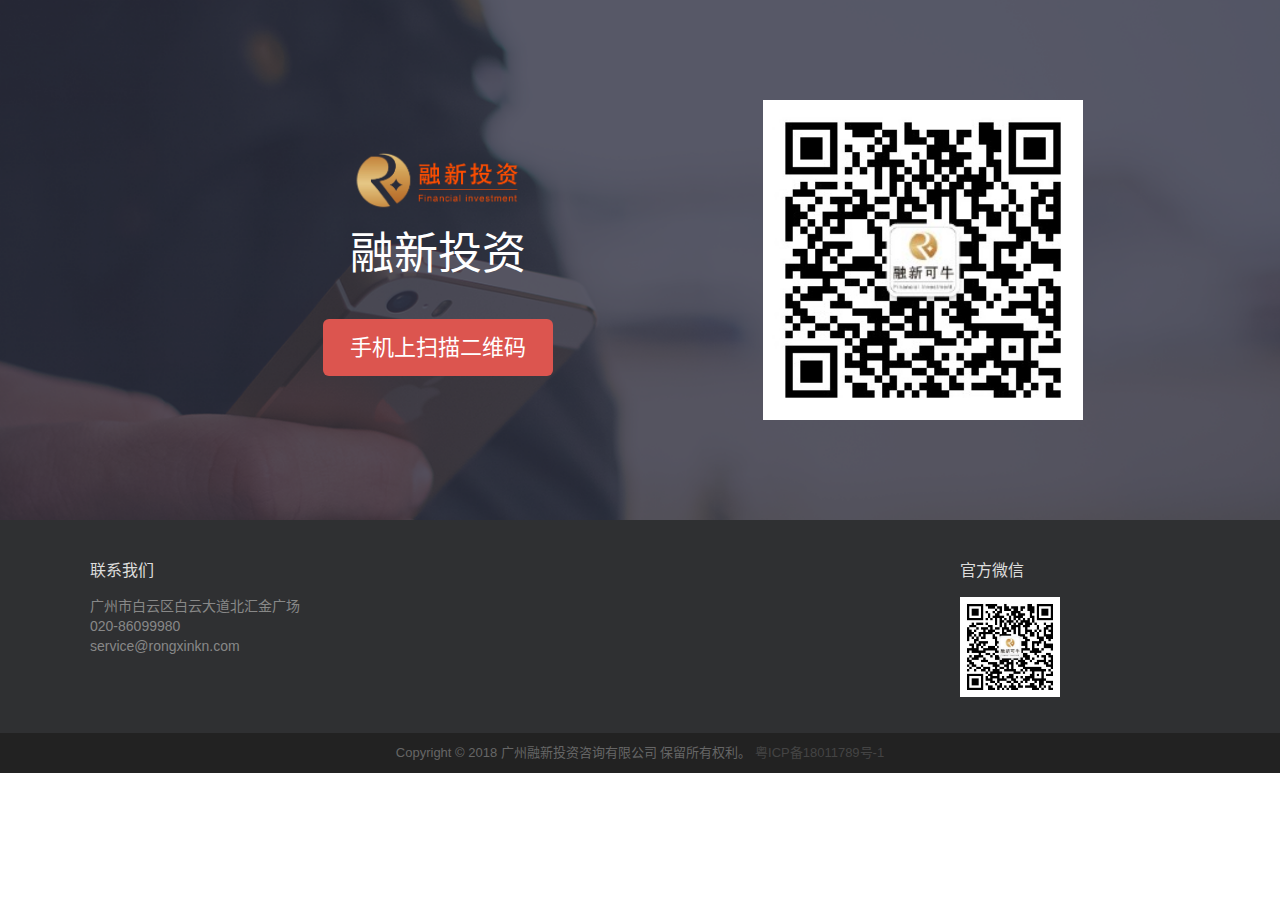
<file: wechat_download.html>
<!DOCTYPE html>
<!-- paulirish.com/2008/conditional-stylesheets-vs-css-hacks-answer-neither/ -->
<!--[if lt IE 7 ]> <html class="ie6" lang="zh-CN"> <![endif]-->
<!--[if IE 7 ]>    <html class="ie7" lang="zh-CN"> <![endif]-->
<!--[if IE 8 ]>    <html class="ie8" lang="zh-CN"> <![endif]-->
<!--[if (gte IE 9)|!(IE)]><!-->
<html lang="zh-CN">
<!--<![endif]-->
<head>

    <!-- Meta -->
    <meta charset="utf-8">
    <meta name="viewport" content="width=device-width, initial-scale=1.0">
    <meta name="description" content="">
    <meta name="keywords" content="">
    <meta name="author" content="">
    <meta name="googlebot" content="index,follow">

    <!-- Title -->
    <title>融新投资软件下载</title>
    <!-- Templates core CSS -->
    <link rel="icon" type="image/x-icon" href="company/images/logo.ico" />

    <link href="company/css/download.css" rel="stylesheet">
    <link rel="stylesheet" href="company/css/cui.css" />
    <link rel="stylesheet" href="company/css/lib.css" />
</head>
<body class="index" id="to-top">
<!-- Side nav -->

<!-- /.side-nav -->

<!-- Jumbotron -->
<div class="jumbotron" role="banner" id="feature-1">
    <div class="container">
        <div class="row">
            <div class="col-md-7">

                <!-- Logo -->
                <figure class="text-center"> <a href="index.html"> <img class="img-logo" src="company/images/logo.png" alt=""> </a> </figure>
                <!-- /.text-center -->

                <!-- Title -->
                <h1>融新投资</h1>
                <!-- Sub title -->
                <p></p>

                <!-- Button -->
                <p class="btn-app-store"><h3> <a class="btn btn-danger btn-lg ">手机上扫描二维码</a></h3>
                <!-- /.btn-app-store -->
                </p>
            </div>
            <!-- /.col-md-7 -->

            <div class="col-md-5">

                <!-- Images showcase -->
                <figure> <img class="img-iPhone" src="company/images/wechat.jpg" alt=""> </figure>
            </div>
            <!-- /.col-md-5 -->

        </div>
        <!-- /.row -->

    </div>
    <!-- /.container -->
</div>

<!-- 底部 -->
<div id="fd"><div class="f-top">
    <div class="wp">
        <dl class="f-cont">
            <dt>联系我们</dt>
            <dd class="dd1">广州市白云区白云大道北汇金广场</dd>
            <dd class="dd2">020-86099980 </dd>
            <dd class="dd3">service@rongxinkn.com</dd>
        </dl>
        <dl class="f-web">
            <!--微博-->
            <!--<div class="erwei_bd">-->
            <!--<dt>官方微博</dt>-->
            <!--<dd>-->
            <!--<div class="erwei">-->
            <!--<img src="company/images/weibo.jpg" />-->
            <!--</div>-->
            <!--</dd>-->
            <!--</div>-->
            <div class="erwei_bd">
                <dt>官方微信</dt>
                <dd>
                    <div class="erwei">
                        <img src="company/images/wechat.jpg" />
                    </div>
                </dd>
            </div>
        </dl>
    </div>
</div>
    <div class="f-copy">
        <div class="wp">
            <span>Copyright © 2018 广州融新投资咨询有限公司 保留所有权利。</span>
            <span><a target="_blank" href="http://www.miitbeian.gov.cn/">粤ICP备18011789号-1</a></span>
            <div class="country">
                <!-- <img th:src="#{copyright.country.img}" alt="" src="company/images/country/china.png" /> <a
                    href="/choose-country" th:utext="#{copyright.country.text}">简体中文</a> -->
            </div>
        </div>
    </div>
</div>
</body>
</html>
</file>
<file: company/css/cui.css>
﻿/* By 5811.com.cn */ body,div,dl,dt,dd,ul,ol,li,h1,h2,h3,h4,h5,h6,pre,form,fieldset,input,textarea,p,blockquote,th,td{margin:0; padding:0; } table{border-collapse:collapse; border-spacing:0; } fieldset,img{border:0; } ol,ul{list-style:none; } caption,th{text-align:left; } q:before,q:after{content:''; } abbr,acronym{border:0; } .clear{clear:both; display:block; overflow:hidden; visibility:hidden; width:0; height:0; } .l,.col-l,.col_l,.col-c,.col_c{float:left; } .r,.col-r,.col_r,dt span,.ul-txt li span,.ul_txt li span{float:right; } .c{clear:both; } .n,em{font-weight:normal; font-style:normal; } .b{font-weight:bold; } .i{font-style:italic; } .fa{font-family:Arial; } .fg{font-family:Georgia; } .ft{font-family:Tahoma; } .fl{font-family:Lucida Console; } .fs{font-family:'宋体'; } .fw{font-family:'微软雅黑'; } .tc{text-align:center; } .tr{text-align:right; } .tl{text-align:left; } .tdu{text-decoration:underline; } .tdn,.tdn:hover,a.tdl:hover{text-decoration:none; } .fc0{color:#000000; } .fc3{color:#333333; }
.fc6{color:#666666; } .fc9{color:#999999; } .fcr{color:red; } .fcw{color:white; } .fcb{color:blue; } .fcg{color:green; } .f0{font-size:0; } .f10{font-size:10px; } .f12{font-size:12px; } .f13{font-size:13px; } .f14{font-size:14px; } .f16{font-size:16px; } .f20{font-size:20px; } .f24{font-size:24px; } .vm{vertical-align:middle; } .vtb{vertical-align:text-bottom; } .vt{vertical-align:top; } .vn{vertical-align:-2px; } .vimg{margin-bottom:-3px; } .m0{margin:0; } .ml0{margin-left:0; } .ml5{margin-left:5px; } .ml10{margin-left:10px; } .ml20{margin-left:20px; } .mr0{margin-right:0; } .mr5{margin-right:5px; } .mr10{margin-right:10px; } .mr20{margin-right:20px; } .mt5{margin-top:5px; } .mt10{margin-top:10px; } .mt20{margin-top:20px; } .mb5{margin-bottom:5px; } .mb10{margin-bottom:10px; } .mb20{margin-bottom:20px; } .ml-1{margin-left:-1px; } .mt-1{margin-top:-1px; } .p1{padding:1px; } .pl5{padding-left:5px; } .p5{padding:5px; } .pt5{padding-top:5px; } .pr5{padding-right:5px; } .pb5{padding-bottom:5px; }
.p10{padding:10px; } .pl10{padding-left:10px; } .pt10{padding-top:10px; } .pr10{padding-right:10px; } .pb10{padding-bottom:10px; } .p20{padding:20px; } .pl20{padding-left:20px; } .pt20{padding-top:20px; } .pr20{padding-right:20px; } .pb20{padding-bottom:20px; } .rel,.pr{position:relative; } .abs,.pa{position:absolute; } .dn{display:none; } .db{display:block; } .dib{-moz-inline-stack:inline-block; display:inline-block; } .di{display:inline; } .ovh{overflow:hidden; } .ovs{overflow:scroll; } .vh{visibility:hidden; } .vv{visibility:visible; } .lh14{line-height:14px; } .lh16{line-height:16px; } .lh18{line-height:18px; } .lh20{line-height:20px; } .lh22{line-height:22px; } .lh24{line-height:24px;} .fix{*zoom:1; } .fix:after,.fix:before{display:block; content:"clear"; height:0; clear:both; overflow:hidden; visibility:hidden; } .z{_zoom:1; } .h1{height:1px; } .h5{height:5px; } .h10,.h{height:10px; } .h15{height:15px; } .h20{height:20px; }
.h1,.h5,.h10,.h15,.h20,.h{font-size:0px; line-height:0; overflow:hidden; clear:both; } body{font:12px 宋体,Arial,sans-serif; } a{text-decoration:none; } a:hover{color:#FF6600 }
</file>
<file: company/css/lib.css>
﻿
/*-----------------[初始化]--------------*/
body{color: #333;font-size: 13px;line-height: 1.5;font-family:"arial","sans-serif","微软雅黑","Microsoft Yahei";}
a{color: #444;}
a:hover{color: #cc0000;}
img{max-width: 100%;
    transition: .3s;
    -ms-transition: .3s;
    -moz-transition: .3s;
    -webkit-transition: .3s;
    -o-transition: .3s;
}
input,textarea,select{font-size: 12px;color: #444;
    font-family:"微软雅黑","Microsoft Yahei";outline: 0;
    -webkit-box-sizing: border-box;
    -moz-box-sizing: border-box;
    -o-box-sizing: border-box;
    box-sizing: border-box;
}
input[type='submit'],input[type='reset'],input[type='button'],select{
    -webkit-appearance: none;
    -moz-appearance: none;
    appearance: none;
}
input[type='submit'],input[type='reset'],input[type='button']{cursor: pointer;}
::-webkit-input-placeholder {color: #999;}
::-moz-placeholder {color: #999; }
::-ms-input-placeholder {color: #999;}

.ani{
    transition: .3s;
    -ms-transition: .3s;
    -moz-transition: .3s;
    -webkit-transition: .3s;
    -o-transition: .3s;
}

*{outline: none;}

/*布局*/
.wp{width: 100%;max-width: 1200px;margin: 0 auto;}
.h50{height: 50px;clear: both;overflow: hidden;}
.h100{height: 100px;clear: both;overflow: hidden;}

/*公用*/
.m-tit1{
    padding: 86px 0 84px;
    background: #cc0000;
    font-size: 35px;
    color: #fff;
    line-height: 1;
    font-weight: normal;
    text-align: center;
}
.m-tit1 em{
    display: block;
    /*font-family: "Arial";*/
    font-size: 24px;
    text-transform: uppercase;
    padding-top: 11px;
}

.m-snav{
    background: rgba(0,0,0,.5);
    padding: 25px 0 17px;
    margin-top: -151px;
    position: relative;
    z-index: 3;
}
.m-snav ul {
    overflow: hidden;
    padding: 0 90px;
}
.m-snav ul li{
    float: left;
    width: 25%;
    text-align: center;
}
.m-snav ul i{
    display: block;
    width: 78px;
    height: 78px;
    margin: 0 auto 10px;
    border-radius: 50%;
    border: 2px #fff solid;
    -webkit-background-size: cover;
    -moz-background-size: cover;
    -o-background-size: cover;
    background-size: cover;
    background-position: center center;
    background-repeat: no-repeat;
    -o-transition:.5s;
    -ms-transition:.5s;
    -moz-transition:.5s;
    -webkit-transition:.5s;
    transition:.5s;
}
.m-snav ul a{
    display: block;
    font-size: 16px;
    line-height: 1;
    color: #fff;
    overflow: hidden;
    -ms-text-overflow: ellipsis;
    text-overflow: ellipsis;
    white-space: nowrap;
}
.m-snav ul a:hover i,.m-snav ul li.on a i{
    background-color: #ffa500;
    border-color: #ffa500;
}


/*******************************
  -------[=头部]-------
********************************/
body{position: relative;}
#hd{
    height: 80px;
    line-height: 80px;
    padding: 0 60px;
    position: absolute;
    left: 0;top: 0;right:0;z-index: 999;
    -webkit-box-sizing: border-box;
    -moz-box-sizing: border-box;
    box-sizing: border-box;
}
#hd.hd1{background: black;}

.logo{
    float: left;
}
.logo img{
    height: 65px;
    display: inline-block;
    vertical-align: middle;
}

.nav{overflow: hidden;float: right;}
.nav li{
    float: left;
}
.nav .v1{
    display: block;
    -webkit-box-sizing: border-box;
    -moz-box-sizing: border-box;   
    box-sizing: border-box;
    border-top: 2px transparent solid;
    padding: 0 10px;
    margin-left: 80px;
    font-size: 16px;
    color: #ddd;
    -o-transition:.3s;
    -ms-transition:.3s;
    -moz-transition:.3s;
    -webkit-transition:.3s;
    transition:.3s;
}
.nav .v1:hover,.nav li.on .v1{
    color: #cc0000;
    border-color: #cc0000;
}

/*******************************
    -------[=导航]-------
********************************/
.menuBtn{position: relative;z-index: 9;display: none;float: right;
    width: 47px;height: 60px;padding: 18px 7px 0;
    -webkit-box-sizing: border-box;
    -moz-box-sizing: border-box;   
    box-sizing: border-box;
    cursor: pointer;
    transition: .3s;
    -ms-transition: .3s;
    -moz-transition: .3s;
    -webkit-transition: .3s;
    -o-transition: .3s;
}
.menuBtn b{display: block;height: 3px;background-color: #cc0000;
    margin: 3px 0 5px;border-radius: 2px;
    transition: .3s;
    -ms-transition: .3s;
    -moz-transition: .3s;
    -webkit-transition: .3s;
    -o-transition: .3s;
}
.menuBtn.open{}
.menuBtn.open b{display: none;margin: 0;position: absolute;left: 10px;top: 50%;width: 30px;}
.menuBtn.open b:first-child{display: block;
    transform:rotate(45deg);
    -webkit-transform:rotate(45deg);
    -o-transform:rotate(45deg);
    -ms-transform:rotate(45deg);
}
.menuBtn.open b:last-child{display: block;
    transform:rotate(-45deg);
    -webkit-transform:rotate(-45deg);
    -o-transform:rotate(-45deg);
    -ms-transform:rotate(-45deg);
}

/*******************************
  -------[=banner]-------
*******************************/
#banner{padding-top: 80px;position: relative;}
#banner .pic{
    height: 92vh;
    -webkit-background-size: cover;
    -moz-background-size: cover;
    -o-background-size: cover;
    background-size: cover;
    background-position: center center;
    background-repeat: no-repeat;
}
#banner .slick-next,#banner .slick-prev{
    position: absolute;top: 27%;overflow: hidden;z-index: 10;
    width: 40px;height: 70px;font-size: 0;line-height: 0;line-height: 999;
    background: none;border: none;
    background-repeat: no-repeat;
    background-position: center center;
    -o-background-size: cover;
    -ms-background-size: cover;
    -moz-background-size: cover;
    -webkit-background-size: cover;
    background-size: cover;
    cursor: pointer;
    -o-transition:.3s;
    -ms-transition:.3s;
    -moz-transition:.3s;
    -webkit-transition:.3s;
    transition:.3s;
}
#banner .slick-next:hover,#banner .slick-prev:hover{background-color: rgba(0,0,0,.3);}
#banner .slick-prev{left: 3%;background-image: url(../images/icon01.png);}
#banner .slick-next{right: 3%;background-image: url(../images/icon02.png);}

#banner .slick-dots{position: absolute;left: 0;bottom: 375px;width: 100%;text-align: center;z-index: 99;}
#banner .slick-dots li{display: inline-block;margin: 0 2px;}
#banner .slick-dots li button{display: block;width: 45px;height: 3px;
    font-size: 0;line-height: 0;text-indent: 999px;background-color: #eee;border: none;cursor: pointer;
}
#banner .slick-dots li.slick-active button{background-color: #ffcf00;}

#ban{
    height: 100vh;
    -webkit-background-size: cover;
    -moz-background-size: cover;
    -o-background-size: cover;
    background-size: cover;
    background-position: center center;
    background-repeat: no-repeat;
    position: relative;
}
#ban1{
    height: 100vh;
    -webkit-background-size: cover;
    -moz-background-size: cover;
    -o-background-size: cover;
    background-size: cover;
    background-position: center center;
    background-repeat: no-repeat;
    position: relative;
}

#ban:afte1r{
    content: "";
    display: block;
    width: 100%;
    height: 100%;
    background: rgba(51,51,51,.45);
    position: absolute;
    left: 0;top: 0;
    z-index: 1;
}
#ban .wp{
    height: 100%;
    position: relative;
}
#ban .txt1{
    position: absolute;
    left: 0;right: 0;
    top: 50%;z-index: 2;
    -webkit-transform: translateY(-50%);
    -ms-transform: translateY(-50%);
    -woz-transform: translateY(-50%);
    -o-transform: translateY(-50%);
    transform: translateY(-50%);
    text-align: center;
    font-size: 16px;
    color: #fff;
    line-height: 2.8;
}
#ban .txt1 h3{
    font-size: 35px;
    font-weight: normal;
    line-height: 50px;
}
#ban .txt1 h3 em{
    display: block;
    font-size: 30px;
    line-height: 40px;
}

#ban .txt1 h4{height: 80px;}
#ban .txt1 h4 img{
    display: inline-block;vertical-align: middle;
    max-height: 100%
}


#ban .txt2{
    position: absolute;
    left: 10%;right: 0;
    top: 30%;z-index: 2;
    -webkit-transform: translateY(-50%);
    -ms-transform: translateY(-50%);
    -woz-transform: translateY(-50%);
    -o-transform: translateY(-50%);
    transform: translateY(-50%);
    text-align: center;
    font-size: 16px;
    color: #fff;
    line-height: 2.8;
}
#ban .txt2 h3{
    font-size: 35px;
    font-weight: normal;
    line-height: 50px;
}
#ban .txt2 h3 em{
    display: block;
    font-size: 30px;
    line-height: 40px;
}

#ban .txt2 h4{height: 80px;}
#ban .txt2 h4 img{
    display: inline-block;vertical-align: middle;
    max-height: 100%
}
/*******************************
  -------[=底部]-------
********************************/
#fd{
    
}

.f-top{
    background: #2f3032;
    overflow: hidden;
    padding: 40px 0 36px;
}
.f-top dl{
    width: 400px;
    float: left;
    font-size: 14px;
    color: #888;
    line-height: 30px;
}
.f-top dl dt{
    font-size: 16px;
    color: #ddd;
    font-weight: normal;
    text-transform: uppercase;
    margin-bottom: 14px;
}
.f-top dl dd a{color: inherit;}
.f-top dl dd a:hover{color: #cc0000;text-decoration: underline;}
.f-top .f-cont{margin: 0 36px 0 50px;}
.f-top .f-cont dd i{
    display: inline-block;
    vertical-align: middle;
    width: 16px;
    height: 13px;
    margin-right: 10px;
}
.f-top .f-cont .dd1 i{background-image: url(../images/icon030.png);}
.f-top .f-cont .dd2 i{background-image: url(../images/icon031.png);}
.f-top .f-cont .dd3 i{background-image: url(../images/icon032.png);}
.f-top .f-web{
    width: 305px;
    float: right;
}
.f-top .f-web dt:not(:first-child){padding-top: 34px;}

.f-copy{
    background: #222;
    text-align: center;
    color: #666;
    line-height: 40px;
}


/*******************************
    -------[=正文]-------
********************************/

.float-bar{
    width: 50px;
    position: fixed;
    right: 5px;
    top: 40%;
    z-index: 999;
    display: none;
}
.float-bar a{
    display: block;
    width: 50px;
    height: 50px;
    margin-bottom: 2px;
    background-position: center center;
    background-repeat: no-repeat;
    background-color: rgba(0,0,0,.5);
}
.float-bar .a-sina{background-image: url(../images/icon025.png);}
.float-bar .a-tencent{background-image: url(../images/icon026.png);}
.float-bar .a-WeChat{background-image: url(../images/icon027.png);}
.float-bar .top-btn{background-image: url(../images/icon029.png);}
.float-bar a:hover{
    opacity: .8;
    -ms-filter:'progid:DXImageTransform.Microsoft.Alpha(Opacity= 80)';
    filter:progid:DXImageTransform.Microsoft.Alpha(Opacity=80);
}

.m-about1{
    height: 340px;
    -webkit-box-sizing: border-box;
    -moz-box-sizing: border-box;   
    box-sizing: border-box;
    padding-top: 80px;
    margin-top: -340px;
    position: relative;
    z-index: 1;
    background: url(../images/bg05.png) no-repeat center top;
    background-color: rgba(0,0,0,.5);
}
.m-about1 h3{
    text-align: center;
    font-size: 40px;
    color: #fff;
    line-height: 1;
    font-weight: normal;
}

.ul-list1{
    overflow: hidden;
    margin-top: -16px;
}
.ul-list1 li{
    float: left;
    width: 50%;
    -webkit-box-sizing: border-box;
    -moz-box-sizing: border-box;   
    box-sizing: border-box;
}
.ul-list1 li:nth-child(2n+1){text-align: right;}
.ul-list1 .li1{
    padding-right: 326px;
    margin-bottom: 68px;
}
.ul-list1 .li2{
    padding-left: 326px;
    margin-bottom: 68px;
}
.ul-list1 .li3{
    padding-right: 239px;
    margin-bottom: 45px;
}
.ul-list1 .li4{
    padding-left: 239px;
    margin-bottom: 45px;
}
.ul-list1 .li5{padding-right: 136px;}
.ul-list1 .li6{padding-left: 136px;}

.ul-list1 a{
    font-size: 18px;
    color: #ddd;
    line-height: 46px;
}
.ul-list1 a:hover{color: #cc0000;}
.ul-list1 i{
    display: inline-block;
    vertical-align: middle;
    width: 46px;
    height: 46px;
    border-radius: 50%;
    background: url(../images/icon016.png) no-repeat center center;
    background-color: #cc0000;
}
.ul-list1 li:nth-child(2n+1) i{margin-left: 18px;}
.ul-list1 li:nth-child(2n) i{margin-right: 18px;}

.index-stre{
    padding: 150px 0 200px;
    -webkit-background-size: cover;
    -moz-background-size: cover;
    -o-background-size: cover;
    background-size: cover;
    background-position: center center;
    background-repeat: no-repeat;
}
.m-stre{
    position: relative;
    padding: 0 4% 0;
}
.m-stre .slick-next,.m-stre .slick-prev{
    position: absolute;top: 27%;overflow: hidden;z-index: 10;
    width: 30px;height: 40px;font-size: 0;line-height: 0;line-height: 999;
    background: none;border: none;
    background-repeat: no-repeat;
    background-position: center center;
    -o-background-size: cover;
    -ms-background-size: cover;
    -moz-background-size: cover;
    -webkit-background-size: cover;
    background-size: cover;
    cursor: pointer;
    -o-transition:.3s;
    -ms-transition:.3s;
    -moz-transition:.3s;
    -webkit-transition:.3s;
    transition:.3s;
}
.m-stre .slick-prev{left: 0;background-image: url(../images/icon06.png);}
.m-stre .slick-prev:hover{background-image: url(../images/icon06-1.png);}
.m-stre .slick-next{right: 0;background-image: url(../images/icon07.png);}
.m-stre .slick-next:hover{background-image: url(../images/icon07-1.png);}

.m-stre .slick-dots{position: absolute;left: 0;bottom: -184px;width: 100%;text-align: center;z-index: 99;}
.m-stre .slick-dots li{display: inline-block;margin: 0 2px;}
.m-stre .slick-dots li button{display: block;width: 35px;height: 3px;
    font-size: 0;line-height: 0;text-indent: 999px;background-color: #cdcdcd;border: none;cursor: pointer;
}
.m-stre .slick-dots li.slick-active button{background-color: #cc0000;}

.m-stre .con{
    font-size: 17px;
    color: #777;
    line-height: 29px;
    text-align: center;
    padding: 0 9% 0;
}
.m-stre i{
    display: block;
    width: 170px;
    height: 170px;
    border-radius: 50%;
    border: 3px #cc0000 solid;
    -webkit-background-size: 90px auto;
    -moz-background-size: 90px auto;
    -o-background-size: 90px auto;
    background-size: 90px auto;
    background-position: center center;
    background-repeat: no-repeat;
    margin: 0 auto 0;
}
.m-stre h3{
    text-align: center;
    font-size: 25px;
    color: #555;
    line-height: 58px;
    overflow: hidden;
    -ms-text-overflow: ellipsis;
    text-overflow: ellipsis;
    white-space: nowrap;
    font-weight: normal;
    text-transform: uppercase;
    position: relative;
    margin-bottom: 26px;
}
.m-stre h3 em{color: #999;font-size: 24px;}
.m-stre h3:after{
    content: "";
    display: block;
    width: 83px;
    height: 1px;
    /*background: #dadada;*/
    position: absolute;
    left: 50%;
    bottom: 0;
    margin-left: -42px;
}
.m-stre .con:hover h3,.m-stre .con:hover h3 em{color: #cc0000;}


.m-stre span{
    display: block;
    width: 40px;
    height: 40px;
    border-radius: 50%;
    margin: 0 auto 18px;
    font-size: 16px;
    color: #636465;
    line-height: 40px;
    text-align: center;
    -o-transition:.3s;
    -ms-transition:.3s;
    -moz-transition:.3s;
    -webkit-transition:.3s;
    transition:.3s;
}
.m-stre .con:hover span{
    background: #fff;
    box-shadow: 2px 2px 5px rgba(0,0,0,.08);
}
.m-stre p{
    /*height: 58px;*/
    overflow: hidden;
}


.ul-list2{

}
.ul-list2 li{overflow: hidden;}
.ul-list2 li:nth-child(2n+1){background-color: #f3f3f3;}
.ul-list2 .li1{
    padding: 107px 0 100px;
    background: url(../images/bg03.png) no-repeat right 8% top;
}
.ul-list2 .li2{
    padding: 204px 0 70px;
    background: url(../images/bg01.png) no-repeat center top / 100% auto;
}
.ul-list2 .li3{
    padding: 183px 0 173px;
    background: url(../images/bg02.png) no-repeat center top / 100% auto,
                url(../images/bg05.png) no-repeat right 7% top;
}
.ul-list2 .li4{
    padding: 183px 0 173px;
    background: url(../images/bg01.png) no-repeat center top / 100% auto;
}
.ul-list2 li:nth-child(2n+1) .txt{float: left;}
.ul-list2 li:nth-child(2n) .txt{float: right;}

.ul-list2 .txt{
    width: 60%;
    font-size: 16px;
    color: #777;
    line-height: 26px;
    -webkit-box-sizing: border-box;
    -moz-box-sizing: border-box;
    box-sizing: border-box;
    -webkit-background-size: 100% auto;
    -moz-background-size: 100% auto;
    -o-background-size: 100% auto;
    background-size: 100% auto;
}
.a-btn1{
    display: none;
    margin: 20px auto 0;
    width: 150px;
    height: 40px;
    border: 1px #cc0000 solid;
    text-align: center;
    font-size: 16px;
    line-height: 40px;
    color: #cc0000;
    -o-transition:.3s;
    -ms-transition:.3s;
    -moz-transition:.3s;
    -webkit-transition:.3s;
    transition:.3s;
}
.a-btn1:hover{
    background: #cc0000;
    color: #fff;
}
.ul-list2 .txt h3{
    font-size: 25px;
    color: #555;
    line-height: 29px;
    font-weight: normal;
    margin-bottom: 30px;
    background-repeat: no-repeat;
}
.ul-list2 .txt h3 em{
    display: block;
    padding-top: 9px;
    text-transform: uppercase;
    color: #999;
}
.ul-list2 .txt .con{margin-bottom: 15px;}
.ul-list2 .li1 .txt{padding-top: 31px;}

.ul-list2 li:nth-child(2n+1) .pic{float: right;}
.ul-list2 li:nth-child(2n) .pic{float: left;}
.ul-list2 .pic{width: 34%;}
.ul-list2 .pic img{
    display: block;
    max-width: 95%;
}

.index-part{
    padding: 100px 0 0;
    overflow: hidden;
}

.m-part{
    position: relative;
    padding: 0 205px 0 90px;
    margin-bottom: 59px;
}
.m-part .slick-next,.m-part .slick-prev{
    position: absolute;top: 50%;right: -10%;overflow: hidden;z-index: 10;
    width: 60px;height: 60px;font-size: 0;line-height: 0;line-height: 999;
    background-color: #868686;border: none;
    background-repeat: no-repeat;
    background-position: center center;
    cursor: pointer;
    -o-transition:.3s;
    -ms-transition:.3s;
    -moz-transition:.3s;
    -webkit-transition:.3s;
    transition:.3s;
    -webkit-box-sizing: border-box;
    -moz-box-sizing: border-box;   
    box-sizing: border-box;
}
.m-part .slick-next:hover,.m-part .slick-prev:hover{
    opacity: .8;
    -ms-filter:'progid:DXImageTransform.Microsoft.Alpha(Opacity= 80)';
    filter:progid:DXImageTransform.Microsoft.Alpha(Opacity=80);
}
.m-part .slick-prev{margin-top:-60px;background-image: url(../images/icon013.png);}
.m-part .slick-next{margin-bottom:-60px;background-image: url(../images/icon014.png);}

.m-part:after{
    content: "";
    display: block;
    height: 1px;
    background: #e5e5e5;
    position: absolute;
    left: -100%;
    right: -100%;
    top: 50%;
    z-index: 11;
}
.ul-list3{
    overflow: hidden;
    border-right: 1px #efefef solid;
    position: relative;
}
.ul-list3 li{
    float: left;
    width: 22%;
    text-align: center;
    line-height: 166px;
    -webkit-box-sizing: border-box;
    -moz-box-sizing: border-box;   
    box-sizing: border-box;
    border-left: 1px #efefef solid;
}
.ul-list3 li img{
    display: inline-block;
    vertical-align: middle;
    max-height: 100%;
    max-width: 95%;
}

.m-flip{overflow: hidden;}
.m-flip .tit{
    float: left;
    margin-top: 4px;
    margin-right: 20px;
    font-size: 20px;
    color: #555;
    line-height: 1;
    font-weight: normal;
    
}
.m-flip .bd{overflow: hidden;}
.m-flip li{
    float: left;
    width: 100%;
    margin-right: 20px;
    font-size: 14px;
    color: #888;
    line-height: 30px;
    overflow: hidden;
    -ms-text-overflow: ellipsis;
    text-overflow: ellipsis;
    white-space: nowrap;
}
.m-flip li span{float: right;margin-left: 20px;}
.m-flip a{
    padding-left: 16px;
    background: url(../images/icon015.png) no-repeat left center;
}
.m-flip a:hover{
    text-decoration: underline;
}

/*
-----------------[产品解决方案]--------------*/
.ul-list4{
    width: 394px;
    border: 3px #ffa500 solid;
    margin: 0 auto;
    border-radius: 62px;
    overflow: hidden;
}
.ul-list4 li{
    float: left;
    width: 50%;
}
.ul-list4 a{
    display: block;
    font-size: 20px;
    color: #ffa500;
    line-height: 62px;
    text-align: center;
    overflow: hidden;
    -ms-text-overflow: ellipsis;
    text-overflow: ellipsis;
    white-space: nowrap;
    -o-transition:.3s;
    -ms-transition:.3s;
    -moz-transition:.3s;
    -webkit-transition:.3s;
    transition:.3s;
}
.ul-list4 li.on a,.ul-list4 a:hover{
    background: #ffa500;
    color: #fff;
}

.ul-list4-1{border-color: #00a2ff;}
.ul-list4-1 a{color: #00a2ff;}
.ul-list4-1 li.on a,.ul-list4-1 a:hover{background: #00a2ff;}

.m-solu .bd{
    overflow: hidden;
    font-size: 16px;
    color: #333;
    line-height: 30px;
}
.m-solu .bd .tit{
    font-size: 35px;
    color: #0078ff;
    line-height: 40px;
    font-weight: normal;
    margin-bottom: 60px;
}
.m-solu .bd .pic img{
    display: block;
    margin: 0 auto;
    max-width: 95%;
}

.m-solu1{
    padding: 91px 0 141px;
    background: url(../images/bg07.png) no-repeat center bottom;
    -webkit-background-size: 100% auto;
    -moz-background-size: 100% auto;
    -o-background-size: 100% auto;
    background-size: 100% auto;
}
.m-solu1 .hd{margin-bottom: 61px;}
.m-solu1 .bd .pic{
    float: left;
    width: 44%;
}
.m-solu1 .bd .txt{
    float: right;
    width: 56%;
}

.m-solu2{
    background: #eee;
    padding: 59px 0 0;
}
.m-solu2 .hd{margin-bottom: 57px;}

.m-solu3{
    padding: 235px 0 223px;
    background: url(../images/bg08.png) no-repeat center top,
                            url(../images/bg09.png) no-repeat center bottom;
    -webkit-background-size: 100% auto;
    -moz-background-size: 100% auto;
    -o-background-size: 100% auto;
    background-size: 100% auto;
}
.m-solu3 .hd{margin-bottom: 67px;}
.m-solu3 .bd .pic{width: 51%;float: right;padding-top: 20px;}
.m-solu3 .bd .txt{
    width: 49%;float: left;
    -webkit-box-sizing: border-box;
    -moz-box-sizing: border-box;   
    box-sizing: border-box;
    padding-left: 4%;
}

.m-solu4{
    padding: 46px 0 79px;
    background: #eee;
}
.m-solu4 .hd{margin-bottom: 62px;}
.m-solu4 .bd .pic{
    float: left;width: 53%;padding-top: 63px;
}
.m-solu4 .bd .txt{
    width: 44%;float: right;
}



.m-txt1{
    position: relative;
    padding-right: 37%;
    font-size: 16px;
    color: #fff;
    line-height: 30px;
}
.m-txt1 h4{
    width: 197px;
    height: 197px;
    line-height: 197px;
    border: 10px #ffae00 solid;
    border-radius: 50%;
    box-shadow: 0 0 10px rgba(0,0,0,.27) inset;
    overflow: hidden;
    -ms-text-overflow: ellipsis;
    text-overflow: ellipsis;
    white-space: nowrap;
    font-size: 20px;
    color: #00a2ff;
    font-weight: normal;
    text-align: center;
    position: absolute;
    right: 27px;
    top: 50%;
    -webkit-transform: translateY(-50%);
    -ms-transform: translateY(-50%);
    -o-transform: translateY(-50%);
    transform: translateY(-50%);
}
.m-txt1 .s1,.m-txt1 .s2,.m-txt1 .s3{
    height: 121px;
    padding-left: 150px;
    margin: 0 0 60px 0;
    border-radius: 60px 0 0 60px;
    position: relative; 
}
.m-txt1 .s1:after,.m-txt1 .s2:after,.m-txt1 .s3:after{
    content: "";
    display: block;
    height: 1px;
    background: #cecece;
    position: absolute;
    top: 50%;
    -webkit-transform-origin: left;
    -moz-transform-origin: left;
    -ms-transform-origin: left;
    -o-transform-origin: left;
    transform-origin: left;
}
.m-txt1 .s1:after{
    width: 28%;
    left: 102%;
    transform: rotate(30deg);
    -webkit-transform: rotate(30deg);
    -ms-transform: rotate(30deg);
    -o-transform: rotate(30deg);
    transform: rotate(30deg);
}
.m-txt1 .s2:after{
    width: 22%;
    left: 102%;
}
.m-txt1 .s3:after{
    width: 28%;
    left: 102%;
    transform: rotate(-30deg);
    -webkit-transform: rotate(-30deg);
    -ms-transform: rotate(-30deg);
    -o-transform: rotate(-30deg);
    transform: rotate(-30deg);
}


.m-txt1 .s1,.m-txt1 .s1 em{background-color: #f9ce04;}
.m-txt1 .s2,.m-txt1 .s2 em{background-color: #eda400;}
.m-txt1 .s3,.m-txt1 .s3 em{background-color: #00a2ff;}
.m-txt1 em{
    display: block;
    width: 121px;
    height: 121px;
    border-radius: 50%;
    font-size: 16px;
    line-height: 121px;
    text-align: center;
    overflow: hidden;
    -ms-text-overflow: ellipsis;
    text-overflow: ellipsis;
    white-space: nowrap;
    box-shadow: 2px 1px 5px rgba(0,0,0,.5);
    background: url(../images/icon021.png) no-repeat right 4px center;
    position: absolute;
    left: 0;
    top: 0;
}
.m-txt1 span{
    display: block;
    max-height: 121px;
    overflow-x: hidden;
    overflow-y:auto;
    position: absolute;
    left: 150px;
    right: 60px;
    top: 50%;
    -webkit-transform: translateY(-50%);
    -ms-transform: translateY(-50%);
    -o-transform: translateY(-50%);
    transform: translateY(-50%);
}
.m-txt1 span::-webkit-scrollbar {
    width: 5px;
}
.m-txt1 span::-webkit-scrollbar-track {
    background: none;
}
.m-txt1 span::-webkit-scrollbar-thumb {
    background: #ffcc00;
}
.m-txt1 span::-webkit-scrollbar-thumb:window-inactive {
    background: #ffcc00;
}

/*
-----------------[经典案例]--------------*/

.m-tab2{
    text-align: center;
    margin-bottom: 89px;
}
.m-tab2 ul{display: inline-block;}
.m-tab2 li{
    float: left;
    margin: 0 37px;
}
.m-tab2 a{
    display: block;
    padding: 0 6px;
    font-size: 15px;
    color: #333;
    line-height: 35px;
    position: relative;
}
.m-tab2 a:after{
    content: "";
    display: block;
    width: 5px;
    height: 5px;
    background: url(../images/icon022.png) no-repeat center center;
    position: absolute;
    left: 50%;
    bottom: 0;
    margin-left: -2px;
    display: none;
}
.m-tab2 li.on a{
    color: #009cff;
    border-bottom: 1px #009cff solid;
}
.m-tab2 li.on a:after{display: block;}

.ul-list5{
    float: left;
    width: 398px;
    -webkit-box-sizing: border-box;
    -moz-box-sizing: border-box;   
    box-sizing: border-box;
    padding: 42px 0 10px 29px;
    margin-left: 43px;
    border-left: 5px #ccc solid;
}
.ul-list5 li{
    height: 80px;
    margin-bottom: 40px;
    -webkit-box-sizing: border-box;
    -moz-box-sizing: border-box;   
    box-sizing: border-box;
    border: 5px #999 solid;
    padding: 7px;
    position: relative;
    border-radius: 40px;
    -o-transition:.3s;
    -ms-transition:.3s;
    -moz-transition:.3s;
    -webkit-transition:.3s;
    transition:.3s;
}
.ul-list5 li:hover,.ul-list5 li.on{border-color: #cc0000;}
.ul-list5 li:after{
    content: "";
    display: block;
    width: 10px;
    height: 10px;
    background: #eee;
    border-radius: 50%;
    border: 3px #ffcc00 solid;
    position: absolute;
    left: -45px;
    top: 50%;
    margin-top: -8px;
}
.ul-list5 a{
    font-size: 14px;
    color: #333;
    line-height: 25px;
}
.ul-list5 p{
    display: block;
    height: 56px;
    vertical-align: middle;
    -webkit-box-sizing: border-box;
    -moz-box-sizing: border-box;   
    box-sizing: border-box;
    border-radius: 0 56px 56px 0;
    overflow: hidden;
    margin-left: 76px;
    padding: 0 17px 0;
    background: #eee;
}
.ul-list5 p span,.ul-list5 p b{
    display: inline-block;
    vertical-align: middle;
}
.ul-list5 p b{
    height: 100%;
    width: 0;
}
.ul-list5 em{
    display: block;
    width: 76px;
    overflow: hidden;
    padding-left: 5px;
    background: #fff;
    text-align: center;
    position: absolute;
    left: -5px;
    top: 50%;
    -webkit-transform: translateY(-50%);
    -ms-transform: translateY(-50%);
    -o-transform: translateY(-50%);
    transform: translateY(-50%);
}

.m-pic1{
    padding: 0 0 63px;
    margin: 66px auto 0;
    width: 613px;
    height: 498px;
    overflow: hidden;
    position: relative;
    background: url(../images/pic010.png) no-repeat center top;
    -webkit-background-size: 100% auto;
    -moz-background-size: 100% auto;
    -o-background-size: 100% auto;
    background-size: 100% auto;
}
.m-pic1 .slick-next,.m-pic1 .slick-prev{
    position: absolute;bottom: -190px;overflow: hidden;z-index: 10;
    width: 27px;height: 27px;font-size: 0;line-height: 0;line-height: 999;
    background: none;border: none;
    background-repeat: no-repeat;
    background-position: center center;
    -o-background-size: cover;
    -ms-background-size: cover;
    -moz-background-size: cover;
    -webkit-background-size: cover;
    background-size: cover;
    cursor: pointer;
    -o-transition:.3s;
    -ms-transition:.3s;
    -moz-transition:.3s;
    -webkit-transition:.3s;
    transition:.3s;
}
.m-pic1 .slick-prev{left: 50%;margin-left:-31px;background-image: url(../images/icon023.png);}
.m-pic1 .slick-prev:hover{background-image: url(../images/icon023-1.png);}
.m-pic1 .slick-next{right: 50%;margin-right:-31px;background-image: url(../images/icon024.png);}
.m-pic1 .slick-next:hover{background-image: url(../images/icon024-1.png);}


.m-pic1 .img{
    width: 578px;
    height: 326px;
    margin: 20px auto 0;
}
.m-pic1 .img img,.m-pic2 .img img{
    display: block;
    width: 100%;
    height: 100%;
}

.hide-tab{
    height: 0!important;
    padding: 0!important;
    margin: 0!important;
}
.m-solu-show1,.m-case-show1{overflow: hidden;}

.m-pic2{
    padding: 0 0 63px;
    margin: 60px auto 0 ;
    width: 234px;
    height: 479px;
    /*float: right;*/
    overflow: hidden;
    position: relative;
    background: url(../images/pic013.png) no-repeat center top;
    -webkit-background-size: 100% auto;
    -moz-background-size: 100% auto;
    -o-background-size: 100% auto;
    background-size: 100% auto;
}
.m-pic2 .slick-next,.m-pic2 .slick-prev{
    position: absolute;bottom: -110px;overflow: hidden;z-index: 10;
    width: 27px;height: 27px;font-size: 0;line-height: 0;line-height: 999;
    background: none;border: none;
    background-repeat: no-repeat;
    background-position: center center;
    -o-background-size: cover;
    -ms-background-size: cover;
    -moz-background-size: cover;
    -webkit-background-size: cover;
    background-size: cover;
    cursor: pointer;
    -o-transition:.3s;
    -ms-transition:.3s;
    -moz-transition:.3s;
    -webkit-transition:.3s;
    transition:.3s;
}
.m-pic2 .slick-prev{left: 50%;margin-left:-31px;background-image: url(../images/icon023.png);}
.m-pic2 .slick-prev:hover{background-image: url(../images/icon023-1.png);}
.m-pic2 .slick-next{right: 50%;margin-right:-31px;background-image: url(../images/icon024.png);}
.m-pic2 .slick-next:hover{background-image: url(../images/icon024-1.png);}

.m-pic2 .img{
    width: 207px;
    height: 364px;
    margin: 57px auto 0;
}

.text_box{
	width: 800px;
	height: auto;
	margin: 0 auto;
}
@media screen and (max-width:1000px){
    .text_box{
	width: 90%;
	height: auto;
	margin: 0 auto;
	text-align: left;
}
.logo_box{
	display: none;
}
}
/*.logo_box{
	height: 100px;
	width: 170px;*/
	/*background: white;*/
	/*float: left;
	position: relative;*/
	/*-moz-box-shadow: 2px 2px 10px #909090;*//*firefox*/  
	/*-webkit-box-shadow: 2px 2px 10px #909090;*//*safari或chrome*/  
	/*box-shadow:2px 2px 10px #909090;*//*opera或ie9*/  
/*}*/
/*.logo_box img{
	position: absolute;
	top:9px;
	left: 23px;
	display: block;
	z-index: 1;
	height: 65px;
}*/


/*.middle{
	text-align: center;
}
.middle>ul{
	margin: 0;
	overflow: hidden;
}*/
.middle>ul>li{
	margin: 0 30px;
}

.m-list1{
	position: relative;
	overflow: visible !important;
}
.m-list1>button:nth-child(1){
	color: transparent;
	position: absolute;
	top: 200px;
	left: -70px;
	z-index: 3;
	background-image: url(../images/left.png);
	background-repeat: no-repeat;
	height: 66px;
	width: 60px;
	background-color: transparent;
	border: none;
	border-radius: 10px;
	cursor: pointer;
}
.m-list1>button:nth-child(1):hover{
	background-color: rgba(39,40,34,0.5);
}
.m-list1>button:nth-child(3){
	color: transparent;
	position: absolute;
	top: 200px;
	right: -70px;
	z-index: 3;
	background-image: url(../images/right.png);
	background-repeat: no-repeat;
	height: 66px;
	width: 60px;
	background-color: transparent;
	border: none;
	border-radius: 10px;
	cursor: pointer;
}
.m-list1>button:nth-child(3):hover{
	background-color: rgba(39,40,34,0.5);
}

/*地图动画*/
.m-adr1{overflow: hidden;background: #1c6b99;}

.m-adr1 .pic{position: relative;float: left;width: 50%;}
.m-adr1 .pic img{display: block;width: 100%;}
.m-adr1 .pic .img1{display: none;}
.m-adr1 .pic .con{position: relative;padding-top: 104%;background: url(../images/img8.jpg) no-repeat center;
    -webkit-background-size: cover;
    -moz-background-size: cover;
    -o-background-size: cover;
    background-size: cover;
}
.m-icon{position: absolute;top: 0;right: 0;margin-top: 38.1%;margin-right: 23.23%;}
.m-icon i{cursor: pointer;position: absolute;display: block;margin-top: 0;width: 37px;height: 53px;overflow: hidden;background: url(../images/icon8.png) no-repeat center;
    transition: .3s;
    -ms-transition: .3s;
    -moz-transition: .3s;
    -webkit-transition: .3s;
    -o-transition: .3s;
}
.m-icon .ico1{top: 178px;right: 25px;background-image: url(../images/icon10.png);}
.m-icon .ico2{top: 45px;right: 25px;background-image: url(../images/icon9.png);}
.m-icon .ico3{top: 118px;right: -15px;background-image: url(../images/icon8.png);}
.m-icon .ico4{top: 120px;right: 40px;background-image: url(../images/icon11.png);}

.m-icon i.on{
    animation:beat infinite .8s linear;
    -moz-animation:beat infinite .8s linear; 
    -webkit-animation:beat infinite .8s linear; 
    -o-animation:beat infinite .8s linear; 
}
@keyframes beat
{
0%   {margin-top: 0;}
50%  {margin-top: -10px;}
100% {margin-top: 0;}
}

@-moz-keyframes beat 
{
0%   {margin-top: 0;}
50%  {margin-top: -10px;}
100% {margin-top: 0;}
}

@-webkit-keyframes beat
{
0%   {margin-top: 0;}
50%  {margin-top: -10px;}
100% {margin-top: 0;}
}

@-o-keyframes beat 
{
0%   {margin-top: 0;}
50%  {margin-top: -10px;}
100% {margin-top: 0;}
}


.smaller img{
	height: 323px;
}
.txt-margin1{
	margin-top: 80px;
}
.txt-margin2{
	margin-top:20px ;
}
.erwei{
	height: 100px;
	width: 305px;
	display: inline-block;
	/*margin: 0 auto;*/
}
.erwei img{
	height: 100%;
	width: 100%;
}
@media only screen and (min-width: 1200px){
.erwei{
	height: 100px;
	width: 100px;
/*	margin-left:15px;*/
}
}
.erwei2{
	height: 100px;
	width: 100px;
	/*margin: 0 auto;*/
}
.erwei2 img{
	height: 100%;
	width: 100%;
}
@media only screen and (min-width: 1200px){
.erwei2{
	height: 100px;
	width: 100px;
/*	margin-left:30px;*/
}
}


@media only screen and (max-width: 1199px){
.erwei2{
	height: 100px;
	width: 100px;
	margin: 0 auto;
}
.erwei{
	height: 100px;
	width: 100px;
	margin: 0 auto;
}
}

/*.skyeyetxt{
	top: 55% !important;
}*/

@media only screen and (max-width: 1199px){
	.row-a3{
		padding: 50px 0 !important;
	}
}
.erwei_bd{
	display: inline-block;
	margin-left: 25px;
	width: 100px;
}
</file>
<file: company/css/style.css>
﻿
/*******************************
    -------[=关于我们]-------
********************************/

.g-tit1{overflow: hidden;margin-bottom: 40px;font-size: 20px;font-weight: normal;text-align: center;}
.g-tit1 span{position: relative;display: inline-block;padding: 0 22px;}
.g-tit1 em{display: block;margin-top: 2px;font-size: 12px;font-family: Arial;}
.g-tit1 span::before,.g-tit1 span::after{content:"";position: absolute;top: 50%;margin-top: -3px;
    width: 317px;height: 12px;}
.g-tit1 span::before{left: 100%;background-image: url(../images/tit-bg2.png);}
.g-tit1 span::after{right: 100%;background-image: url(../images/tit-bg1.png);}

.g-tit1-1{margin-bottom: 49px;}
.g-tit1-1 span::before{background-image: url(../images/tit-bg4.png);}
.g-tit1-1 span::after{background-image: url(../images/tit-bg3.png);}
.g-tit1-2{color: #fff;}
.g-tit1-2 span::before{background-image: url(../images/tit-bg6.png);}
.g-tit1-2 span::after{background-image: url(../images/tit-bg5.png);}

.row-a1{padding-top: 58px;background: #fff;}

.m-intro1{overflow: hidden;padding: 54px 60px 81px 0;}
.m-intro1 .pic{float: left;margin-top: -50px;margin-right: 25px;max-width: 38.83%;}
.m-intro1 .pic img{display: block;}
.m-intro1 .txt{overflow: hidden;line-height: 2.1;font-size: 16px;margin-top: 65px;}


.row-a2{padding: 62px 0 73px;background: #eee;}

.ul-list-1{position: relative;padding-top: 49px;padding-bottom: 20px;background: url(../images/ul-bg.jpg) repeat-y center top;}
.ul-list-1::before{content: "";position: absolute;top: -10px;left: 50%;margin-left: -4px;
    width: 10px;height: 10px;background: url(../images/icon1.png) no-repeat center;}
.ul-list-1::after{content: "";position: absolute;bottom: -11px;left: 50%;margin-left: -11px;
    width: 23px;height: 18px;background: url(../images/icon-down1.png) no-repeat center;}
.ul-list-1 li{margin-bottom: 27px;width: 50%;position: relative;}
.ul-list-1 li::after,.ul-list-1 li::before{display: block;content: 'clear';clear: both;overflow: hidden;height: 0;
    visibility: hidden;}
.ul-list-1 li .pic{display: inline-block;vertical-align: middle;margin: 0 20px;width: 120px;height: 120px;line-height: 120px;overflow: hidden;
    background: #0084ff;border: 3px solid #0084ff;border-radius: 50%;font-size: 20px;color:#fff;text-align: center;}
.ul-list-1 .pic img{display: block;width: 100%;height: 100%;}
.ul-list-1 .txt{position: absolute;top: 50%;
    transform:translate(0,-50%);
    -webkit-transform:translate(0,-50%);
    -moz-transform:translate(0,-50%);
    -o-transform:translate(0,-50%);
    -ms-transform:translate(0,-50%);
}
.ul-list-1 .txt span{display: block;margin-bottom:4px;font-size: 14px;color: #0084ff;}
.ul-list-1 .txt p{line-height: 28px;font-size: 15px;}
.ul-list-1 .txt p a:hover{color: #0084ff;}
.ul-list-1 li:nth-child(2n+1){left: 50%;margin-left: -83px;text-align: left;}
.ul-list-1 li:nth-child(2n+1) .txt{left: 166px;}
.ul-list-1 li:nth-child(2n){right: -83px;text-align: right;}
.ul-list-1 li:nth-child(2n) .pic{float: right;}
.ul-list-1 li:nth-child(2n) .txt{right: 166px;}

.row-a3{padding: 102px 0 108px;background: url(../images/bg3.jpg) no-repeat center;
    -webkit-background-size: cover;
    -moz-background-size: cover;
    -o-background-size: cover;
    background-size: cover;
}

.m-culture1{padding: 19px 0 76px;}
.m-culture1 .txt{margin:0 auto 72px;width: 68.4%;line-height: 1.8;font-size: 16px;color: #fff;text-align: center;}

.ul-list-6{overflow: hidden;position: relative;margin: 0 auto;width: 1064px;height: 526px;}
.ul-list-6 li{position: absolute;width: 256px;height: 256px;}
.ul-list-6 .pic{overflow: hidden;width: 256px;height: 256px;}
.ul-list-6 .pic img{display: block;width: 100%;width: 100%;}
.ul-list-6 li:hover img{opacity: .7;}
.ul-list-6 .s1{left: 132px;top: 0;z-index:10;}
.ul-list-6 .s2{left: 401px;top: 0;z-index:10;}
.ul-list-6 .s3{left: 670px;top: 0;z-index:10;}
.ul-list-6 .s4{left: 0;top:134px;z-index:9;}
.ul-list-6 .s5{left: 269px;top:134px;z-index:9;}
.ul-list-6 .s6{left: 538px;top:134px;z-index:9;}
.ul-list-6 .s7{left: 807px;top:134px;z-index:9;}
.ul-list-6 .s8{left: 132px;top: 268px;z-index:8;}
.ul-list-6 .s9{left: 401px;top: 268px;z-index:8;}
.ul-list-6 .s10{left: 670px;top: 268px;z-index:8;}



.row-a4{overflow: hidden;padding: 102px 0 105px;background: url(../images/bg4.jpg) no-repeat center;
    -webkit-background-size: cover;
    -moz-background-size: cover;
    -o-background-size: cover;
    background-size: cover;
}

.m-list1{overflow: hidden;margin: 165px -11px 0;}
.m-list1 .item .con{position: relative;background: #fff;margin: 0 11px;}
.m-list1 .pic{position: absolute;left: 50%;top: -47px;margin-left: -52px;width: 103px;height: 103px;background: #fff;overflow: hidden;
    border: 3px solid #0668fa;border-radius: 50%;}
.m-list1 .pic img{display: block;width: 100%;}
.m-list1 .pic:hover img{opacity: .8;}
.m-list1 .slick-list{padding-top: 47px;margin-bottom: 111px;}
.m-list1 .txt{padding: 73px 12px 29px 18px;}
.m-list1 .txt h3{margin-bottom: 9px;font-size: 20px;text-align: center;font-weight: normal;}
.m-list1 .txt .info{height: 203px;overflow: hidden;overflow-y:auto;}
.m-list1 .txt p{line-height: 29px;}
.m-list1 .txt .more{display: block;margin: 15px auto 0;width: 128px;height: 40px;line-height: 40px;border: 1px solid #ccc;font-size: 14px;color:#fa8a06;text-align: center;}
.m-list1 .txt .more:hover{border-color: #ffcc00;}

.m-list1 .slick-dots{text-align: center;}
.m-list1 .slick-dots li{display: inline-block;margin: 0 11px;}
.m-list1 .slick-dots button{cursor: pointer;display: block;width: 80px;height: 6px;background: #b4b3b0;border: none;font-size: 0;}
.m-list1 .slick-dots .slick-active button{background: #ffcc00;}



/*******************************
    -------[=联系我们]-------
********************************/
.m-adr1{overflow: hidden;background: #1c6b99;}

.m-adr1 .pic{position: relative;float: left;width: 50%;}
.m-adr1 .pic img{display: block;width: 100%;}
.m-adr1 .pic .img1{display: none;}
.m-adr1 .pic .con{position: relative;padding-top: 104%;background: url(../images/img8.jpg) no-repeat center;
    -webkit-background-size: cover;
    -moz-background-size: cover;
    -o-background-size: cover;
    background-size: cover;
}
.m-icon{position: absolute;top: 0;right: 0;margin-top: 38.1%;margin-right: 23.23%;}
.m-icon i{cursor: pointer;position: absolute;display: block;margin-top: 0;width: 37px;height: 53px;overflow: hidden;background: url(../images/icon8.png) no-repeat center;
    transition: .3s;
    -ms-transition: .3s;
    -moz-transition: .3s;
    -webkit-transition: .3s;
    -o-transition: .3s;
}
.m-icon .ico1{top: 178px;right: 25px;background-image: url(../images/icon10.png);}
.m-icon .ico2{top: 45px;right: 25px;background-image: url(../images/icon9.png);}
.m-icon .ico3{top: 118px;right: -15px;background-image: url(../images/icon8.png);}
.m-icon .ico4{top: 120px;right: 40px;background-image: url(../images/icon11.png);}

.m-icon i.on{
    animation:beat infinite .8s linear;
    -moz-animation:beat infinite .8s linear;
    -webkit-animation:beat infinite .8s linear;
    -o-animation:beat infinite .8s linear;
}

@keyframes beat
{
0%   {margin-top: 0;}
50%  {margin-top: -10px;}
100% {margin-top: 0;}
}

@-moz-keyframes beat
{
0%   {margin-top: 0;}
50%  {margin-top: -10px;}
100% {margin-top: 0;}
}

@-webkit-keyframes beat
{
0%   {margin-top: 0;}
50%  {margin-top: -10px;}
100% {margin-top: 0;}
}

@-o-keyframes beat
{
0%   {margin-top: 0;}
50%  {margin-top: -10px;}
100% {margin-top: 0;}
}

.ul-list-2{overflow: hidden;float: right;padding: 229px 0 34px;width: 50%;}
.ul-list-2 li{cursor: pointer;margin-bottom: 104px;padding:0 47px;background: url(../images/icon8.png) no-repeat left top;font-size: 20px;color: #fff;
    transition: .3s;
    -ms-transition: .3s;
    -moz-transition: .3s;
    -webkit-transition: .3s;
    -o-transition: .3s;
}
.ul-list-2 .s1{background-image: url(../images/icon10.png);}
.ul-list-2 .s2{background-image: url(../images/icon9.png);}
.ul-list-2 .s3{background-image: url(../images/icon8.png);}
.ul-list-2 .s4{background-image: url(../images/icon11.png);}
.ul-list-2 li h3{font-weight: normal;}
.ul-list-2 li.on{
    animation:beat1 infinite .8s linear;
    -moz-animation:beat1 infinite .8s linear;
    -webkit-animation:beat1 infinite .8s linear;
    -o-animation:beat1 infinite .8s linear;
}

@keyframes beat1
{
0%   {background-position: left top;}
50%  {background-position: left 10px;}
100% {background-position: left top;}
}

@-moz-keyframes beat1
{
0%   {background-position: left top;}
50%  {background-position: left 10px;}
100% {background-position: left top;}
}

@-webkit-keyframes beat1
{
0%   {background-position: left top;}
50%  {background-position: left 10px;}
100% {background-position: left top;}
}

@-o-keyframes beat1
{
0%   {background-position: left top;}
50%  {background-position: left 10px;}
100% {background-position: left top;}
}

/*******************************
    -------[=天眼分析师 01]-------
********************************/
.g-tit1-3{margin-top: 48px;}
.g-tit1-3 span::before, .g-tit1-3 span::after{margin-top: -6px;}

.m-result1 .slide-nav{position: relative;margin: 58px 456px 94px 453px;padding: 0 45px 0 74px;background: url(../images/bg-tab.jpg) repeat-x right center;text-align: center;}
.m-result1 .slide-nav .slick-next{cursor: pointer;position: absolute;top: 50%;right: -13px;z-index:10;display: block;margin-top: -18px;padding: 0;width: 36px;height: 36px;border: none;font-size: 0;
    background: url(../images/icon-left1.png) no-repeat center;}
.m-result1 .slide-nav .slick-prev{display: none !important;}

.m-result1 .slide-nav::before{content: "";display: block;position: absolute;left: -11px;top: 50%;margin-top: -6px;width: 11px;height: 11px;
    background: url(../images/icon12-1.png) no-repeat center;}
.m-result1 .slide-nav::after{content: "";display: block;position: absolute;right: -3px;top: 50%;margin-top: -14px;width: 16px;height: 28px;
    background: url(../images/icon-left3.png) no-repeat center;}
.m-result1 .slide-nav .txt1{line-height: 25px;font-size: 14px;color:#333;text-align: center;}
.m-result1 .slide-nav .txt1 span{display: block;}
.m-result1 .slide-nav .item{cursor: pointer;}
.m-result1 .slide-nav .item:nth-child(2n+1) .txt1{margin-bottom: 12px;padding-bottom: 30px;background: url(../images/icon13.png) no-repeat center bottom;}
.m-result1 .slide-nav .item:nth-child(2n) .txt1{margin-top:82px;padding-top:30px;background: url(../images/icon14.png) no-repeat center top;}
.m-result1 .item:nth-child(2n+1).slick-current .txt1{background-image:url(../images/icon13-1.png);}
.m-result1 .item:nth-child(2n).slick-current .txt1{background-image:url(../images/icon14-1.png);}
.m-result1 .item .txt1:hover{color: #fcd502;}

.m-result1 .slide-con{position: relative;}
.m-result1 .slide-con .slick-list{padding-top: 33px;}
.m-result1 .slide-con .slick-arrow{cursor: pointer;position: absolute;top: 240px;z-index: 10;display: block;width: 26px;height: 48px;border: none;font-size: 0;
    background:url(../images/icon-right2.png) no-repeat center;
    transition: .3s;
    -ms-transition: .3s;
    -moz-transition: .3s;
    -webkit-transition: .3s;
    -o-transition: .3s;
}
.m-result1 .slide-con .slick-prev{left: 8px;background-image: url(../images/icon-left2.png);}
.m-result1 .slide-con .slick-next{right: 8px;}
.m-result1 .slide-con .slick-prev:hover{background-image: url(../images/icon-left2-hover.png);}
.m-result1 .slide-con .slick-next:hover{background-image: url(../images/icon-right2-hover.png);}

.g-box1{position: relative;margin-bottom: 56px;border: 5px solid #fcd502;border-radius: 5px;}

.g-box1 .g-tit2{margin-top: -30px;}
.g-box1 .g-tit2-1{margin-top: -40px;}

.g-tit2{text-align: center;}

.g-tit2 span{position: relative;display: inline-block;padding: 0 5px;background: #fff;font-size: 30px;color: #2a5eed;}
.g-tit2 span::before,.g-tit2 span::after{content: "";display: block;position: absolute;top: 50%;width: 43px;height: 30px;
    background: url(../images/icon15.png) no-repeat center bottom #fff;
    transform:translate(0,-50%);
    -webkit-transform:translate(0,-50%);
    -moz-transform:translate(0,-50%);
    -o-transform:translate(0,-50%);
    -ms-transform:translate(0,-50%);
}
.g-tit2 span::before{left: 100%;}
.g-tit2 span::after{right: 100%;}

.g-tit2-1 span{font-size: 44px;color: #fcd500;}
.g-tit2-1 span::before,.g-tit2-1 span::after{width: 63px;}
.g-tit2-2{margin: -25px 0 27px;}

.m-intro2{overflow: hidden;padding: 24px 0 47px;}
.m-intro2 .pic1{float: left;margin: 0 44px;width: 22.7%;}
.m-intro2 .pic1 img{display: block;width: 100%;}

.ul-list-3{overflow: hidden;padding: 0 28px 5px 0;}
.ul-list-3 li{float: left;margin-top: 55px;width: 33.3%;}
.ul-list-3 .con{position: relative;margin: 0 10px;padding: 34px 16px 21px 10px;border-radius: 5px;box-shadow: 0 0 4px 2px #c7c7c7;}
.ul-list-3 .con .icon{position: absolute;top: -28px;left: 50%;margin-left: -24px;display: block;padding-top: 7px;width: 47px;height: 55px;
    background: url(../images/icon16.png) no-repeat center;font-size: 20px;color: #fff;text-align: center;
    -webkit-box-sizing: border-box;
    -moz-box-sizing: border-box;
    -o-box-sizing: border-box;
    box-sizing: border-box;
}
.ul-list-3 .pic{position: relative;overflow: hidden;padding-top: 19.82%;}
.ul-list-3 .pic img{position: absolute;top: 0;left: 0;display: block;width: 100%;height: 100%;}


.row-a5{overflow: hidden;padding-top: 18px;}
.row-a5 .col-l{float: left;width: 48.83%;}
.row-a5 .col-r{float: right;width: 48.83%;}

.row-a5 .g-box1{margin-bottom: 44px;}

.ul-list-4{overflow: hidden;padding: 28px 80px 25px 40px;}
.ul-list-5{padding: 28px 0 25px;}
.ul-list-4 li{float: left;width: 50%;}
.ul-list-5 li{width: 33.3%;}
.ul-list-4 .pic{margin: 0 auto 13px;width: 150px;height: 150px;overflow: hidden;background: #fff;border: 3px solid #fff;border-radius: 50%;}
.ul-list-4 .pic img{display: block;width: 100%;}
.ul-list-4 .pic:hover img{opacity: .8;}
.ul-list-4 h3{margin-bottom: 5px;font-size: 14px;font-weight: normal;text-align: center;}
.ul-list-4 p{font-size: 14px;text-align: center;}
.ul-list-4 h3,.ul-list-4 p{
    overflow:hidden;
    text-overflow:ellipsis;
    -o-text-overflow:ellipsis;
    -webkit-text-overflow:ellipsis;
    -moz-text-overflow:ellipsis;
    white-space:nowrap;
}

.m-table1{overflow: hidden;margin-bottom: 38px;}
.m-table1 .s1{float: left;}
.m-table1 .s2{float: right;}
.m-table1 .s1 tr{border-left: 1px solid #ccc;}
.m-table1 .s2 tr{border-right: 1px solid #ccc;}
.m-table1 table{width: 50%;text-align: center;}
.m-table1 table th{height: 58px;background: #0489f9;border: 1px solid #0489f9;font-size: 18px;color:#fff;font-weight: normal;text-align: center;}
.m-table1 table td{height: 57px;border-bottom: 1px solid #ccc;font-size: 15px;}

/* 选择语言 */
.area{
	font-size: 22px;
}
.area .language{
	border-top: 1px solid #666;
	margin-top: 20px;
	padding: 30px;
	font-size: 18px;
}
.area .language .langs{
	width: 150px;
	display: inline-block;
}

.area .language .langs img{
	float: left;
	margin-top: -2px;
}
.area .language .langs a{
	margin-left: 15px;
}

/* 错误 */
.error h2{
	font-size: 25px;
	text-align: center;
	font-style: normal;
	font-weight: normal;
}


/* 分析师图片*/
.slide-con .pics{
	display: none;
}
.slide-con .pics:FIRST-CHILD{
	display: block;
	margin: 0 auto;
}

/* 脚部*/
.country{
	display: inline-block;
	width: 85px;
	margin-left: 35px;
}

.country img{
	width: 16px;
	float: left;
	margin-top: 12px;
}
.country a{
	color: #EEEEEE;
	cursor: pointer;
}
.zg_coin_bd{
	background-color: #222222;
	padding-top: 5px;
	padding-bottom: 5px;
}
.zg_coin{
	display: inline-block;
	height: 40px;
	width: 40px;
	margin-right: 5px;
	margin-left: 5px;
}

.zg_coin img{
	height: 40px;
}
.soft_item {
   margin: 0 80px;
}
.soft_item img {
    display: inline-block;
    width: 420px;
}
.soft_item  h3{font-size: 20px;  margin: 0px; line-height: 40px; margin-left: 0px; text-align: center }

nner Section >>> */
.Banner_sec { width: 100%; background: url(../img/Banner-bg.jpg) top center no-repeat; height: 687px; position: relative; background-size: cover; }
.Banner_sec .bannerside { width: 100%; position: absolute; top: 256px; left: 0px; }
.Banner_sec .Center { max-width: 1100px; margin: auto; }
.Banner_sec .leftside { padding: 92px 0px 0px 0px; width: 28.90%; float: left; }
.Banner_sec .leftside h3 { font-size: 36px; color: #fff; font-family: 'Open Sans', sans-serif; font-weight: 800; text-transform: uppercase; margin: 0px; line-height: 34px;}
.Banner_sec .leftside h3 span { color: #ff9000; font-family: 'Open Sans', sans-serif; font-weight: 600; display: block; }
.Banner_sec .leftside p { padding: 16px 0px 26px 0px; font-size: 14px; color: #fff;  font-height: 1.8; font-family: "arial","sans-serif","微软雅黑","Microsoft Yahei"; margin: 0px; word-spacing: 2px; line-height: 2px; }
.Banner_sec .leftside a { padding: 11px 16px; font-size: 14px; color: #fff; font-family: 'Open Sans', sans-serif; font-weight: 600; text-transform: uppercase; text-decoration: none; display: inline-block; border: solid 1px #b0bdc8; background: rgba(64, 93, 118, 0.8); transition: all 0.3s ease; }
.Banner_sec .leftside a:hover { background: #ff9000; color: #fff; border: solid 1px #ff9000; }
.Banner_sec .rightside { width: 68.36%; float: right; position: relative; }
</file>
<file: company/css/less.css>
﻿@media only screen and (max-width: 1840px) {
    .m-icon{margin-top: 37.1%;}
}

@media only screen and (max-width: 1750px) {
    .m-icon{margin-top: 35.1%;}
}
@media only screen and (max-width: 1600px) {
    .m-icon .ico1{top: 160px;}
}
@media only screen and (max-width: 1500px) {
    .m-icon{margin-top: 34.1%;}
    #ban .txt2{
        position: absolute;
        left: 2%;
        right: 0;
        top: 30%;
        z-index: 2;
        -webkit-transform: translateY(-50%);
        -ms-transform: translateY(-50%);
        -woz-transform: translateY(-50%);
        -o-transform: translateY(-50%);
        transform: translateY(-50%);
        text-align: center;
        font-size: 16px;
        color: #fff;
        line-height: 2.8;
    }
}
@media only screen and (max-width: 1459px) {
    .m-icon i{background-size: 85%;}
    .m-icon .ico1{top: 150px;right: 12px;}
    .m-icon .ico2{top: 55px;}
    .m-icon .ico4{right: 35px;}
}
/*Common For Max 960*/
@media only screen and (max-width: 1366px) {

    #hd{padding: 0 20px;}
    .nav .v1{margin-left: 30px;}

    #ban .txt2{
    position: absolute;
    left: 2%;right: 0;
    top: 50%;z-index: 2;
    }
    #banner .slick-dots{bottom: 375px;}


    /*
    -----------------[首页]--------------*/
    .m-about1{
        height: 360px;
        margin-top: -360px;
        padding-top: 30px;
    }
    .ul-list1 .li3 {padding-right: 280px;}
    .ul-list1 .li4 {padding-left: 280px;}
    .ul-list1 .li5 {padding-right: 190px;}
    .ul-list1 .li6 {padding-left: 190px;}

	.Banner_sec .bannerside { top: 20%; }


    /*联系我们*/
    .m-icon i{background-size: 70%;}
    .m-icon .ico1{top: 145px;}
    .m-icon .ico2{right: 15px;}
    .m-icon .ico3{top: 110px;}
    .m-icon .ico4{right: 30px;}
    .ul-list-2{padding-top: 50px;}

}
@media only screen and (max-width: 1299px) {
    .m-icon .ico1{top: 135px;}
    .m-icon .ico3{top: 100px;}
    .m-icon .ico4{top: 110px;}
	.Banner_sec .bannerside { top: 20%; }

}
/*Common For Max 960*/
@media only screen and (max-width: 1199px) {
    .wp{width: 98%;}
    
    .f-top {padding: 20px 0;}
    .f-top dl {
        width: 33.33%;
        text-align: center;
        -webkit-box-sizing: border-box;
        -moz-box-sizing: border-box;   
        box-sizing: border-box;
        padding: 0 5px;
    }
    .f-top .f-cont {margin: 0;}
    .f-top .f-web {
        width: 33.33%;
        float: left;
    }
    
	.Banner_sec { width: 100%; height: 524px; }
	.Banner_sec .Center {width: 100%; padding: 0px 2%; }
	.Banner_sec .bannerside { top: 16%; }
	.Banner_sec .leftside h3 { font-size: 32px; }
	.Banner_sec .rightside { width: 55%; margin-top: 10%; margin-right: 4%}
	.Banner_sec .rightside .Slider { width: 100%; }
	.Banner_sec .rightside .Slider .text { padding: 25px 10px 21px 10px; }
	.Banner_sec .rightside .Slider .text .Icon { width: 45%; }
	.Banner_sec .rightside .Slider .text .Lorem { width: 40%; }


    #banner .slick-dots {bottom: 235px;}


    #ban .txt2{
        left: %0;
     }

    #ban .txt1{
        font-size: 14px;
        line-height: 1.8;
    }
    #ban .txt1 h3 {
        font-size: 26px;
        line-height: 40px;
    }
    #ban .txt1 h3 em{font-size: 22px;}

    /*
    -----------------[首页]--------------*/

    .m-about1{
        height: 220px;
        margin-top: -220px;
        -webkit-background-size: 340px auto;
        -moz-background-size: 340px auto;
        -o-background-size: 340px auto;
        background-size: 340px auto;
    }
    .m-about1 h3{font-size: 30px;}
    .ul-list1 {margin-top: -40px;}
    .ul-list1 .li1{
        padding-right: 200px;
        margin-bottom: 30px;
    }
    .ul-list1 .li2{
        padding-left: 200px;
        margin-bottom: 30px;
    }
    .ul-list1 .li3{
        padding-right: 160px;
        margin-bottom: 20px;
    }
    .ul-list1 .li4{
        padding-left: 160px;
        margin-bottom: 20px;
    }
    .ul-list1 .li5{padding-right: 100px;}
    .ul-list1 .li6{padding-left: 100px;}
    .ul-list1 a {
        font-size: 16px;
        line-height: 36px;
    }
    .ul-list1 i {
        width: 36px;
        height: 36px;
    }

    .m-tit1 {
        padding: 30px 0;
        font-size: 28px;
    }
    .m-tit1 em{font-size: 20px;}

    .index-stre {padding: 100px 0;}
    .m-stre {padding: 0 2%;}
    .m-stre .con{padding: 0 3%;}
    .m-stre .slick-dots {bottom: -60px;}

    .soft_item {
       margin: 0 60px;;
    }

    .soft_item img {
            width: 240px;
            height: 180px;
        }

    .ul-list2 .li1 {
        padding: 50px 10px;
        background-position: right top;
    }
    .ul-list2 .li1 .txt {padding-top: 0;}

    .ul-list2 .li2 {
        padding: 70px 10px;
        background-position: center top,left 20%;
    }

    .ul-list2 .li3 {
        padding: 100px 10px 50px;
        background-position: center top,right center;
    }

    .index-part {padding-top: 50px;}
    .m-part {
        padding: 0 100px 0 20px;
        margin-bottom: 50px;
    }


    
    /*
    -----------------[经典案例]--------------*/
    .m-snav ul {padding: 0;}
    .m-txt1 .s1:after,.m-txt1 .s3:after{width: 24%;}
    .m-txt1 .s2:after{width: 13%;}

    .m-solu .bd .tit{font-size: 30px;}
    .m-solu1 {padding: 30px 0 60px;}
    .m-solu1 .hd ,.m-solu3 .hd,.m-solu4 .hd,.m-solu2 .hd{margin-bottom: 40px;}

    .m-solu3{padding: 100px 0;}
    
    .m-solu4 {padding: 30px 0;}

    .m-tab2 {
        margin-bottom: 20px;
    }
    .ul-list5{
        float: none;
        width: auto;
        max-width: 100%;
        padding: 0 0 0 10px;
        margin-left: 15px;
    }
    .ul-list5 li{margin-bottom: 20px;}
    .ul-list5 li:after{left: -26px;}
    .m-pic1 {
        float: none;
        margin: 30px auto 0;
    }
    .hide-tab{margin-top: 0;}

    .m-pic2{margin-top: 30px;}


    /*关于我们*/
    .m-intro1{padding: 20px 30px;}
    .m-culture1{padding-bottom: 30px;}
    .m-culture1 .txt{font-size: 18px;text-align: left;}
    .m-culture1 .txt br{display: none;}

    .ul-list-6{width: 910px;}
    .ul-list-6 li,.ul-list-6 .pic{width: 220px;height: 220px;}
    .ul-list-6 .s1{left: 115px;top: 0;}
    .ul-list-6 .s2{left: 345px;top: 0;}
    .ul-list-6 .s3{left: 575px;top: 0;}
    .ul-list-6 .s4{left: 0;top:116px;}
    .ul-list-6 .s5{left: 230px;top:116px;}
    .ul-list-6 .s6{left: 460px;top:116px;}
    .ul-list-6 .s7{left: 690px;top:116px;}
    .ul-list-6 .s8{left: 115px;top: 230px;}
    .ul-list-6 .s9{left: 345px;top: 230px;}
    .ul-list-6 .s10{left: 575px;top: 230px;}

    .row-a4{padding: 50px 0;}
    .m-list1{margin-top: 100px;}
    .m-list1 .slick-list{margin-bottom: 70px;}

    /*联系我们*/
    .m-icon{margin-right: 21.23%;margin-top: 31.6%;}
    .m-icon i{background-size: 60%;}
    .m-icon .ico2{right: 22px;}
    .m-icon .ico3{right: 0;}
    .ul-list-2 li{margin-bottom: 70px;padding-right: 0;font-size: 18px;}

    /*天眼分析师 01*/
    .m-result1 .slide-nav{margin: 58px 70px 94px 50px;padding-left: 28px;}
    .m-result1 .slide-con .slick-arrow{top: 210px;}
    .m-intro2 .pic1{margin: 0 30px;}
    .ul-list-3 li{margin-top: 38px;}
    .ul-list-4{padding:20px 40px;}
    .ul-list-5{padding: 20px 0;}
    .ul-list-4 .pic{width: 125px;height: 125px;}
}

@media only screen and (max-width:1100px) {
    .m-icon{margin-top: 28.6%;}
    .m-icon .ico2{top: 65px;}
}
@media only screen and (max-width:990px) {
    .m-icon{margin-top: 26.6%;}
}
/*Common For Max 768*/
@media only screen and (max-width: 959px) {

	.Banner_sec { width: 100%; height: 464px; }
	.Banner_sec .Center {width: 100%; padding: 0px 2%; }
	.Banner_sec .bannerside { top: 18px; }
	.Banner_sec .leftside { padding: 0px; width: 34%; }
	.Banner_sec .leftside h3 { font-size: 30px; }
	.Banner_sec .leftside p { padding: 10px  0px; font-size: 14px; line-height: 18px; }
	.Banner_sec .rightside { width: 53%; margin-top: 10%}
    #hd{
        position: fixed;
        height: 60px;
        line-height: 60px;
        background: rgba(0,0,0,.3);
    }
    .menuBtn{
        display: block;
    }
    .nav{
        float: none;
        background: rgba(0,0,0,.8);
        border-top: 1px #999 solid;
        position: absolute;
        left: 0;
        right: 0;
        top: 100%;
        display: none;
    }
    .nav li{float: none;}
    .nav .v1 {
        margin-left: 0;
        text-align: center;
        line-height: 40px;
        border-top: none;
        border-bottom: 1px transparent solid;
        font-size: 14px;
    }
    .nav .v1:hover, .nav li.on .v1 {
        color: #cc0000;
        border-color: rgba(243, 49, 12, 0.96);
    }
    #banner{padding-top: 60px;}
    #banner .pic{padding-top: 75%;height: 0;}

    #ban .txt2{
        left:5%;right: 5%;
        padding: 40px 3% 20px;
    }
    #ban .txt2 .s-eye {top: -29px;}
    #ban .txt2 i{
        width: 60px;
        height: 60px;
        -webkit-background-size: 60px auto;
        -moz-background-size: 60px auto;
        -o-background-size: 60px auto;
        background-size: 60px auto;
    }


    /*
    -----------------[首页]--------------*/
    .m-tit1 {
        padding: 20px 0;
        font-size: 22px;
    }
    .m-tit1 em {font-size: 16px;}

    .m-solu1 {padding-bottom: 40px;}
    
    .index-stre {padding: 30px 0 50px;}
    .m-stre {padding: 0;}
    .m-stre .slick-dots {bottom: -30px;}
    .m-stre .slick-next{right: 10px;}
    .m-stre .slick-prev{left: 10px;}
    .m-stre .con{font-size: 13px;}
    .m-stre h3{font-size: 20px;line-height: 40px;margin-bottom: 15px;}
    .m-stre h3 em{font-size: 18px;}
    .m-stre span{margin-bottom: 10px;}
    .m-stre i {
        width: 130px;
        height: 130px;
        -webkit-background-size: 70px auto;
        -moz-background-size: 70px auto;
        -o-background-size: 70px auto;
        background-size: 70px auto;
    }

    .soft_item {
       margin: 20 60px;;
    }
    .soft_item img {
        width: 100%;
        height: 50%;
    }
    .soft_item  h3{font-size: 18px; line-height: 40px; margin-left: 0px; margin: 0px; text-align: center}

    .ul-list2 .txt {
        font-size: 13px;
        line-height: 24px;
    }
    .ul-list2 .txt .con {margin-bottom: 15px;}
    .ul-list2 .txt h3 {
        font-size: 20px;
        line-height: 24px;
        margin-bottom: 20px;
    }

    .index-part {padding-top: 30px;}
    .m-part {
        padding: 0 80px 0 10px;
        margin-bottom: 30px;
    }
    .m-part .slick-next, .m-part .slick-prev{right: -75px;}

    /*
    -----------------[经典案例]--------------*/
    .m-snav {
        padding: 10px 0;
        margin-top: -108px;
    }
    .m-snav ul a{font-size: 14px;}
    .m-snav ul a i{width: 60px;height: 60px;}
    .m-solu1 .bd .pic {
        float: none;
        width: 100%;
        margin-bottom: 20px;
    }
    .m-solu1 .bd .txt {
        float: none;
        width: 100%;
        -webkit-box-sizing: border-box;
        -moz-box-sizing: border-box;   
        box-sizing: border-box;
        padding: 0 10px;
    }
    .m-solu .bd .tit{
        font-size: 24px;
        line-height: 1;
        margin-bottom: 10px;
    }




    .m-tab2 li {
        margin: 0 10px;
    }

    .m-txt1{padding-right: 0;}
    .m-txt1 h4 {
        position: static;
        -webkit-transform: translateY(0);
        -ms-transform: translateY(0);
        -o-transform: translateY(0);
        transform: translateY(0);
        margin: 0 auto 20px;
    }
    .m-txt1 .s1, .m-txt1 .s2, .m-txt1 .s3{margin-bottom: 20px;}
    .m-txt1 span{left:135px;right: 10px;}
    .m-solu2 {
        padding-top: 30px;
    }
    
    .m-solu3 {padding: 60px 0;}
    .m-solu3 .bd .txt {
        width: 100%;
        float: none;
        padding-left: 0;
        -webkit-box-sizing: border-box;
        -moz-box-sizing: border-box;   
        box-sizing: border-box;
        padding: 0 10px;
    }
    .m-solu3 .bd .pic {
        width: 100%;
        float: none;
    }

    .m-solu4 .bd .pic {
        float: none;
        width: 100%;
        padding-top: 0;
        margin-bottom: 20px;
    }
    .m-solu4 .bd .txt {
        width: 100%;
        float: none;
        -webkit-box-sizing: border-box;
        -moz-box-sizing: border-box;   
        box-sizing: border-box;
        padding: 0 10px;
    }

    /*关于我们*/
    .g-tit1{margin-bottom: 20px;}
    .row-a1,.row-a3{padding-top: 30px;}
    .m-intro1{padding:10px 20px 20px;}
    .m-intro1 .pic{margin-top: 20px;margin-bottom: 10px;}
    .m-intro1 .txt{overflow:visible;line-height: 1.8;}
    .row-a2{padding: 30px 0;}
    .ul-list-1 .txt p br{display: none;}
    .m-culture1{padding:10px 0 30px;}
    .m-culture1 .txt{margin-bottom: 30px;font-size: 16px;}
    .ul-list-6{width: 750px;}
    .ul-list-6 li, .ul-list-6 .pic{width: 180px;height: 180px;}
    .ul-list-6 .s1{left: 95px;}
    .ul-list-6 .s2{left: 285px;}
    .ul-list-6 .s3{left: 475px;}
    .ul-list-6 .s4{left: 0;top: 95px;}
    .ul-list-6 .s5{left: 190px;top: 95px;}
    .ul-list-6 .s6{left: 380px;top: 95px;}
    .ul-list-6 .s7{left: 570px;top: 95px;}
    .ul-list-6 .s8{left: 95px;top: 190px;}
    .ul-list-6 .s9{left: 285px;top: 190px;}
    .ul-list-6 .s10{left: 475px;top: 190px;}
    .row-a4{padding: 30px 0;}
    .m-list1{margin: 50px -7px 0;}
    .m-list1 .slick-list{margin-bottom: 40px;}
    .m-list1 .item .con{margin: 0 7px;}
    .m-list1 .pic{margin-left: -40px;width: 80px;height: 80px;}
    .m-list1 .txt{padding-top: 48px;}
    .m-list1 .txt h3{font-size: 18px;}
    .m-list1 .txt p{line-height: 22px;}

    /*联系我们*/
    .m-adr1 .pic .img1{display: block;}
    .m-adr1 .pic .con{display: none;}
    .m-icon{display: none;}
    .ul-list-2{padding-top: 30px;padding-bottom: 0;}
    .ul-list-2 li{margin-bottom: 50px;padding-left: 37px;background-size:30px;font-size: 16px;}

    /*天眼分析师 01*/
    .g-box1,.row-a5 .g-box1{margin-bottom: 25px;}
    .g-box1 .g-tit2{margin-top: -20px;}
    .g-tit2 span{font-size: 20px;}
    .g-tit2 span::before, .g-tit2 span::after{background-position: center center;}
    .g-box1 .g-tit2-1{margin-top: -30px;}
    .g-tit2-1 span{font-size: 30px;}
    .g-tit2-2{margin-top: 0;}
    .m-result1 .slide-nav{margin: 40px 80px 80px 60px;}
    .m-result1 .slide-con .slick-arrow{top: 150px;}
    .m-intro2{padding: 10px 0 35px;}
    .m-intro2 .pic1{margin: 16px 5px 0 25px;}
    /*.ul-list-3{padding-right: 10px;}*/
    .ul-list-3 .con{padding-top: 26px;padding-bottom: 13px;}
    .ul-list-3 .con .icon{top: -22px;margin-left: -18px;width: 36px;height: 44px;background-size: 36px;font-size: 16px;}
    .ul-list-4 .pic{margin-bottom: 3px;width: 100px;height: 100px;}



}



/*Common For Max 480*/
@media only screen and (max-width: 767px) {

	.Banner_sec { width: 100%; height: 620px; }
	.Banner_sec .Center {width: 100%; padding: 0px 3%; }
	.Banner_sec .bannerside { top: 144px; }
	.Banner_sec .leftside { padding: 0px 0px 20px 0px; width: 100%; float: none; }
	.Banner_sec .rightside { width: 99%;}
	.Banner_sec .rightside .Slider { width: 100%;}
	.Banner_sec .rightside .Slider .text { padding: 10px 10px; }
	.Banner_sec .rightside .Slider .text .Icon { width: 48%; }
	.Banner_sec .rightside .Slider .text li { padding: 0px 10px;}
	.Banner_sec .rightside .Slider .text .Lorem { width: 50%; }
	.Banner_sec .rightside .Slider .text .Lorem p { font-size: 14px; }
	.Banner_sec .rightside .Shadow { width: 105.5%; left: -16px; }
	.Banner_sec .rightside .prevBtn { top: 100px; left: 10px; }
	.Banner_sec .rightside .nextBtn { top: 100px; right: 10px; }
	.Banner_sec .rightside #slider li img { height: 280px; width: 100%;}
	.Banner_sec .rightside #slider li vidoe { height: 280px; width: 100%;}

    .f-top {
        padding: 20px 0 0;
    }
    .f-top dl,.f-top .f-web,.f-top .f-cont{
        float: none;
        width: 100%;
        margin-bottom: 15px;
        font-size: 12px;
        line-height: 24px;
        padding: 0;
    }
    .f-top dl dt {
        font-size: 14px;
        margin-bottom: 5px;
    }
    .f-top .f-web dt:not(:first-child) {padding-top: 10px;}
    .f-copy{display: none;}

    /*
    -----------------[首页]--------------*/

    #banner .slick-dots {bottom: 20px;}
    #banner .slick-next, #banner .slick-prev{
        top: 50%;
        -webkit-transform: translateY(-50%);
        -ms-transform: translateY(-50%);
        -o-transform: translateY(-50%);
        transform: translateY(-50%);
        width: 30px;height: 53px;
    }

    #ban .txt1{font-size: 12px;}
    #ban .txt1 h3 {
        font-size: 20px;
        line-height: 24px;
    }
    #ban .txt1 h3 em {font-size: 18px;}

    #ban .txt1 h4{height: 50px;}

    .float-bar{display: none!important;}

    .m-about1{display: none;}
    .m-tit1 {
        padding: 10px 0;
        font-size: 18px;
    }
    .m-tit1 em {font-size: 12px;}

    .m-stre h3{font-size: 18px;margin-bottom: 10px;}
    .m-stre h3 em{font-size: 16px;}

    .ul-list2 .li1,.ul-list2 .li2 {padding: 30px 10px;}
    .ul-list2 .li3{padding: 50px 10px 30px;}
    .ul-list2 .pic {width: 100%;margin-bottom: 30px;}
    .ul-list2 .pic img{margin: 0 auto;}
    .ul-list2 li:nth-child(2n+1) .pic,.ul-list2 li:nth-child(2n) .pic {float: none;}
    .ul-list2 .txt{width: 100%;}
    .ul-list2 li:nth-child(2n+1) .txt,.ul-list2 li:nth-child(2n) .txt {
        float: none;
        width: 100%;
        text-align: left;
    }
    .ul-list2 .txt h3 {
        text-align: center;
        font-size: 18px;
        line-height: 20px;
        margin-bottom: 10px;
    }
    
    .m-part {
        padding: 0 40px 0 0;
    }
    .m-part .slick-next, .m-part .slick-prev{
        width: 30px;
        height: 30px;
        right: -35px;
    }
    .m-part .slick-prev {margin-top: -30px;}
    .ul-list3 li{
        line-height: 80px;
    }
    /*.m-flip li{width: 100%;}*/

    .a-btn1{
        font-size: 14px;
        width: 120px;
        height: 35px;
        line-height: 35px;
        margin-top:10px;
    }

    /*
    -----------------[经典案例]--------------*/
    .m-snav {margin-top: -86px;}
    .m-snav ul a {font-size: 12px;}
    .m-snav ul a i {
        width: 40px;
        height: 40px;
    }
    
    .m-solu .bd {
        font-size: 13px;
        line-height: 24px;
    }
    .m-solu .bd .tit {
        font-size: 18px;
        text-align: center;
    }
    .m-solu1 .hd, .m-solu3 .hd, .m-solu4 .hd, .m-solu2 .hd {
        margin-bottom: 20px;
    }

    .ul-list4 {
        width: 100%;
        -webkit-box-sizing: border-box;
        -moz-box-sizing: border-box;   
        box-sizing: border-box;
        border-radius: 62px;
    }
    .ul-list4 a {
        font-size: 16px;
        line-height: 50px;
    }
    
    .m-txt1 {
        font-size: 13px;
        line-height: 24px;
    }
    .m-txt1 h4 {
        width: 130px;
        height: 130px;
        line-height: 130px;
        font-size: 16px;
    }
    .m-txt1 em{font-size: 15px;}

    .m-pic1 {
        width: 400px;
        height: 325px;
    }
    .m-pic1 .slick-next, .m-pic1 .slick-prev{bottom: -130px;}
    .m-pic1 .img{
        width: 378px;
        height: 213px;
        margin-top: 13px;
    }
    

    /*关于我们*/
    .row-a1,.row-a2,.row-a3{padding-top: 20px;}
    .row-a4{padding: 20px 0;}
    .row-a4 .wp{width: 100%;}
    .g-tit1{margin-bottom: 15px;font-size: 18px;}
    .m-intro1{padding:0 10px 10px;}
    .m-intro1 .pic{margin-right: 15px;}
    .ul-list-1{margin-top: 30px;margin-left: 50px;padding-top: 30px;padding-bottom: 1px;background-position: left top;}
    .ul-list-1::before,.ul-list-1::after{left: 0;}
    .ul-list-1 li{width: auto;position: static;}
    .ul-list-1 li:nth-child(2n+1),.ul-list-1 li:nth-child(2n){left: 0;margin-left: -42px;text-align: left;}
    .ul-list-1 li .pic{margin-left: 0;width: 80px;height: 80px;line-height: 80px;font-size: 18px;}
    .ul-list-1 li .txt{position: static;display: inline-block;vertical-align: middle;width: 74%;
        transform:translate(0,0);
        -webkit-transform:translate(0,0);
        -moz-transform:translate(0,0);
        -o-transform:translate(0,0);
        -ms-transform:translate(0,0);
    }
    .ul-list-1 li:nth-child(2n) .pic{float: none;}
    .ul-list-1 .txt p{line-height: 24px;}
    .m-culture1 .txt{margin: 0 auto 20px;width: 90%;font-size: 14px;}
    .ul-list-6{width: 370px;height: 750px;}
    .ul-list-6 .s2{left: 0;top: 95px;}
    .ul-list-6 .s3{left: 190px;top: 95px;}
    .ul-list-6 .s4{left: 95px;top: 190px;}
    .ul-list-6 .s5{left: 0;top: 285px;}
    .ul-list-6 .s6{left: 190px;top: 285px;}
    .ul-list-6 .s7{left: 95px;top: 380px;}
    .ul-list-6 .s8{left: 0;top: 475px;}
    .ul-list-6 .s9{left: 190px;top: 475px;}
    .ul-list-6 .s10{left: 95px;top: 570px;}


    .m-list1 .slick-list{padding: 47px 20px 0;}
    .m-list1 .item .con{margin: 0 5px;}
    .m-list1 .txt{padding-bottom: 20px;}
    .m-list1 .txt p{line-height: 20px;}
    .m-list1 .txt .more{width: 120px;height: 35px;line-height: 35px;}

    /*联系我们*/
    .m-adr1 .pic{float: none;width: auto;display: block;}
    .ul-list-2{float: none;width: auto;background: #1c6b99;}
    .ul-list-2 li{margin:0 20px 30px;padding-left: 30px;background-size: 24px;font-size: 14px;}


    /*天眼分析师 01*/
    .g-tit1-3{margin-top: 30px;}
    .m-result1 .slide-nav{margin: 30px 30px 40px 20px;}
    .m-result1 .slide-nav .txt1{line-height: 20px;font-size: 12px;}
    .m-result1 .slide-nav .item:nth-child(2n) .txt1{margin-top: 74px;}
    .m-result1 .slide-con .slick-arrow{background-size: 22px;}
    .m-intro2{padding-bottom: 20px;}
    .m-intro2 .pic1{float: none;margin: 10px auto 0;width: 36%;}
    .ul-list-3{padding-right: 0;}
    .ul-list-3 .con{margin: 0 8px;padding: 20px 10px 10px;}
    .row-a5 .col-l,.row-a5 .col-r{float: none;width: auto;}
    .g-tit2-2{margin-bottom: 15px;}
    .m-table1{margin-bottom: 10px;}
    .m-table1 .s1,.m-table1 .s2{float: none;width: 100%;margin-bottom: 10px;}
    .m-table1 table th{height: 45px;font-size: 16px;}
    .m-table1 table td{height: 44px;font-size: 14px;}
    .m-table1 tr{border: 1px solid #ccc;}





}


/*Common For Max 320*/
@media only screen and (max-width: 479px) {

    #hd {padding: 0 5px 0 10px;}
    
	.Banner_sec { width: 100%; height: 556px; }
	.Banner_sec .Center {width: 100%; padding: 0px 3%; }
	.Banner_sec .bannerside { top: 90px; }
	.Banner_sec .leftside { padding: 0px 0px 10px 0px; width: 100%; float: none; }
	.Banner_sec .leftside h3 { font-size: 30px; }
	.Banner_sec .leftside p { font-size: 14px; line-height: 18px; padding: 10px 0px; }
	.Banner_sec .leftside a { font-size: 13px; }
	.Banner_sec .rightside { width: 98%;}
	.Banner_sec .leftside { display: none;}

    /*
    -----------------[首页]--------------*/
    .index-part {padding-top: 20px;}
    .m-part {margin-bottom: 20px;}
    .m-flip{padding: 0 10px;}
    .m-flip .tit{float: none;margin-bottom: 5px;margin-right: 0;}
    .m-txt1 span{right: 0;padding-right: 10px;}

    /*关于我们*/
    .g-tit1{margin-bottom: 10px;font-size: 16px;}
    .m-intro1 .pic{float: none;margin:10px 0;width: auto;max-width: 100%;}
    .m-intro1 .pic img{width: 100%;}
    .m-intro1 .txt{font-size: 12px;}
    .ul-list-1{margin-left: 36px;padding-top: 15px;}
    .ul-list-1::after{background-size: 18px;}
    .ul-list-1 li{margin-bottom: 20px;}
    .ul-list-1 li:nth-child(2n+1), .ul-list-1 li:nth-child(2n){margin-left: -32px;}
    .ul-list-1 li .pic{margin-right: 10px;width: 60px;height: 60px;line-height: 60px;font-size: 14px;}
    .ul-list-1 li .txt{width: 70%;}
    .ul-list-1 .txt span{font-size: 12px;}
    .ul-list-1 .txt p{line-height: 20px;font-size: 12px;}
    .m-culture1{padding:0 0 20px;}
    .m-culture1 .txt{margin-bottom: 15px;font-size: 12px;}
    .ul-list-6{width: 300px;height: 600px;}
    .ul-list-6 li, .ul-list-6 .pic{width: 145px;height: 145px;}
    .ul-list-6 .s1{left: 80px;}
    .ul-list-6 .s2{left: 5px;top: 75px;z-index: 9;}
    .ul-list-6 .s3{left: 155px;top: 75px;z-index: 9;}
    .ul-list-6 .s4{left: 80px;top: 150px;z-index: 10;}
    .ul-list-6 .s5{left: 5px;top: 225px;}
    .ul-list-6 .s6{left: 155px;top: 225px;}
    .ul-list-6 .s7{left: 80px;top: 300px;z-index: 10;}
    .ul-list-6 .s8{left: 5px;top: 375px;}
    .ul-list-6 .s9{left: 155px;top: 375px;}
    .ul-list-6 .s10{left: 80px;top: 450px;z-index: 10;}
    .m-list1{margin: 20px 0 0;}
    .m-list1 .slick-list{margin-bottom: 0;}
    .m-list1 .txt h3{font-size: 16px;}
    .m-list1 .txt .info{height: 182px;}

    /*
    -----------------[经典案例]--------------*/
    .m-pic1 {
        width: 300px;
        height: 244px;
    }
    .m-pic1 .slick-next, .m-pic1 .slick-prev{bottom: -110px;}
    .m-pic1 .img{
        width: 284px;
        height: 160px;
        margin-top: 10px;
    }


    /*联系我们*/
    .ul-list-2{padding-top: 15px;}
    .ul-list-2 li{margin: 0 10px 20px;background-size: 20px;font-size: 12px;}
    
    /*天眼分析师 01*/
    .g-tit2 span::before, .g-tit2 span::after{width: 30px;height: 24px;background-size: 20px;}
    .g-tit2 span{font-size: 18px;}
    .g-box1 .g-tit2{margin-top: -18px;}
    
    .g-tit2-1 span::before, .g-tit2-1 span::after{width: 40px;}
    .g-tit2-1 span{font-size: 24px;}
    .g-box1 .g-tit2-1{margin-top: -24px;}

    .g-tit1-3{font-size: 18px;}
    .m-result1 .slide-nav{margin-top: 20px;margin-bottom: 10px;}
    .m-result1 .slide-con .slick-arrow{top: 145px;background-size: 20px;}
    .m-intro2 .pic1{width: 50%;}
    .ul-list-3 li{width: 50%;}
    .ul-list-4{padding: 15px 20px 0;}
    .ul-list-5{padding: 15px 0 0;}
    .ul-list-4 li{margin-bottom: 15px;}
    .ul-list-4 .pic{width: 90px;height: 90px;}
    .ul-list-4 h3{margin-bottom: 0;}
    .ul-list-4 h3,.ul-list-4 p{font-size: 12px;}
    .m-table1 table th{height: 40px;font-size: 14px;}
    .m-table1 table td{height: 40px;font-size: 12px;}


}
</file>
<file: company/css/responsive.css>
@media (max-width: 1200px) and (min-width: 992px) {
	.menuzord-menu > li > a {
	    padding: 40px 15px;
	}
	.theme_menu .thm-btn {
		padding: 0 15px;
	}
	.theme_menu .right-column {
	    width: 225px;
	}
}

@media (max-width: 1199px) {
	.subscribe-form input {
		width: 100%;
		margin-bottom: 30px;
	}
	.awards .service-list li {
		width: 45%;
	}
}

@media (max-width: 1199px) and (min-width:992px){
	.why-choose .item:hover .inner-box {
	    padding: 0px 15px 0px 75px;
	    transition: .5s ease;
	}
	.why-choose .item:hover .icon_box span {
	    margin-top: -40px;
	}
}

@media (min-width: 992px) {
	.menuzord-menu li .indicator {
		display: none;
	}
}

@media (max-width: 991px) {
	.menuzord-responsive.menuzord {
	    padding: 0 15px;
	    min-height: 66px;
	}
	.menuzord .showhide {
	    height: 60px;
	    width: 30px;
	    padding: 18px 0 41px;
	    float: none;
	}
	.menuzord .showhide span {
	    display: block;
	    width: 100%;
	    height: 2px;
	    margin: 4px 0;
	    background: #48c7ec;
	}
	.menuzord-menu > li:first-child a {
	    padding-left: 20px;
	}
	.menuzord-menu ul.dropdown {
		padding: 0;
	}
	.menuzord-responsive .menuzord-menu.menuzord-indented > li > ul.dropdown > li:hover > a {
	    padding-left: 40px !important;
	}
	.theme_menu.stricky-fixed .main-logo {
	    display: none;
	}
	.right-area {
	    position: absolute;
	    right: 15px;
	    top: -17px;
	}
	.nav_side_content .search_option form {
	    width: 250px;
	    right: -25px;
	    top: 52px;
	}
	.theme_menu {
		background: #f7f7f7;
	}
	.main-logo {
	    margin: 15px 0 15px;
	}
	.nav_side_content {
		margin-top: 31px;
	}
	.why-choose .item:hover .inner-box {
	    padding: 11px 21px 32px 80px;
	    transition: .5s ease;
	}


/*menu*/


.about-faq .img-box {
	margin-top: 30px;
}

.top-bar .social {
	width: 100%;
	text-align: center;
	
}
.why-choose {
	padding-bottom: 30px;
}
.why-choose .item {
	margin-bottom: 40px;
}
.about-faq .about-info {
	margin-bottom: 50px;
}

.latest-project .link {
	margin-bottom: 40px;
}

.awards .service-list li {
	width: 48%;
}
.awards:after {
	display: none;
}
.awards .service-list {
	text-align: center;
}
.awards .award-logo img {
	margin-bottom: 50px;
}

.sidebar_search {
    margin-top: 40px;
}















}

@media (max-width: 768px) {

.top-bar .top-bar-text {
	width: 100%;
	float: none;
	text-align: center;
}
.why-choose {
	text-align: center;
}
.why-choose .item {
	display: inline-block;
}
.why-choose .item:hover .inner-box {
    padding: 30px 21px 57px 80px;
    transition: .5s ease;
}









}

@media (max-width: 640px) {

}

@media (max-width: 600px) {

}

@media (max-width: 575px) {
	.nav_side_content .search_option form {
		right: -70px;
	}
}

@media (max-width: 550px) {
	.megamenu .default-form.register-form {
		width: 100%;
	}
	.default-form-area {
		width: 100%;
	}
}
@media (max-width: 420px) {

}
</file>
<file: company/js/zeroModal/zeroModal.css>
/*!
 * zeroModal.js
 * http://git.oschina.net/cylansad/zeroModal
 *
 * Copyright 2016, Sad
 */

.zeromodal-overlay {
    width: 100%;
    height: 1000px;
    position: absolute;
    z-index: 1000;
    opacity: 0.2;
    background-color: rgba(0, 0, 0, .4);
    top: 0;
    left: 0;
}

.zeromodal-loading1 {
    background: url(./img/loading1.gif);
    width: 50px;
    height: 50px;
    position: absolute;
    left: 50%;
    top: 35%;
}

.zeromodal-loading2 {
    background: url(./img/loading2.gif);
    width: 37px;
    height: 37px;
    position: absolute;
    left: 50%;
    top: 35%;
}

.zeromodal-container {
    font-family: "Hiragino Sans GB", "Microsoft YaHei", Arial-normal, "open sans", "Helvetica Neue", Helvetica, Arial, sans-serif;
    position: absolute;
    box-shadow: 0 6px 24px rgba(0, 0, 0, .24);
    border-radius: 2px;
    border: none;
    background-color: #fff;
    z-index: 1001;
    padding: 19px 16px;
}

.zeromodal-header {
    margin-top: 4px;
    margin-bottom: 18px;
    color: #666;
    font-weight: bold;
    font-size: 14px;
}

.zeromodal-progress-content {
    position: absolute;
    left: 46%;
    font-size: 13px;
    color: #4FAB1C;
}

.zeromodal-body {
    font-size: 12px;
    color: #333;
    /*overflow-y: auto;*/
}

.zeromodal-frame {
    width: 100%;
    height: 100%;
    border: 0;
}

.zeromodal-btn {
    margin-bottom: 0;
    text-align: center;
    font-size: 14px;
    outline: none;
    display: inline-block;
    margin-left: 4px;
    font-weight: 400;
    -ms-touch-action: manipulation;
    touch-action: manipulation;
    cursor: pointer;
    background-image: none;
    border: 1px solid transparent;
    white-space: nowrap;
    padding: 6px 8px;
    line-height: 20px;
    border-radius: 1px;
    min-width: 80px;
    box-shadow: 0 1px 4px rgba(0, 0, 0, .32);
    -webkit-transition: all;
    transition: all;
    -webkit-transition-duration: .3s;
    transition-duration: .3s;
}

.zeromodal-btn:hover {
    box-shadow: 0 3px 4px rgba(0, 0, 0, .32);
}

.zeromodal-btn-primary {
    color: #fff;
    background-color: #2196f3;
    border: none;
}

.zeromodal-btn-default {
    color: #333;
    background-color: #fff;
    border: none;
    padding: 6px 8px;
}

.zeromodal-max {
    background: url(./img/max.png);
    width: 16px;
    height: 16px;
    position: relative;
    float: right;
    margin-right: 2px;
    top: -4px;
    cursor: pointer;
    opacity: .3;
    -webkit-transition: -webkit-transform 0.4s ease-out;
    -moz-transition: -moz-transform 0.4s ease-out;
    -o-transition: -o-transform 0.4s ease-out;
    -ms-transition: -ms-transform 0.4s ease-out;
    -moz-user-select: none;
    -webkit-user-select: none;
}

.zeromodal-max:hover {
    -webkit-transform: rotateZ(180deg);
    -moz-transform: rotateZ(180deg);
    -o-transform: rotateZ(180deg);
    -ms-transform: rotateZ(180deg);
    transform: rotateZ(180deg);
}

.zeromodal-close {
    position: relative;
    -webkit-appearance: none;
    padding: 0;
    cursor: pointer;
    background: 0 0;
    border: 0;
    top: -6px;
    outline: none;
    float: right;
    font-size: 21px;
    font-weight: 700;
    line-height: 1;
    color: #000;
    text-shadow: 0 1px 0 #fff;
    filter: alpha(opacity=20);
    opacity: .2;
    -webkit-border-radius: 110px;
    border-radius: 110px;
    -webkit-transition: -webkit-transform 0.4s ease-out;
    -moz-transition: -moz-transform 0.4s ease-out;
    -o-transition: -o-transform 0.4s ease-out;
    -ms-transition: -ms-transform 0.4s ease-out;
    -moz-user-select: none;
    -webkit-user-select: none;
}

.zeromodal-close:hover {
    -webkit-transform: rotateZ(180deg);
    -moz-transform: rotateZ(180deg);
    -o-transform: rotateZ(180deg);
    -ms-transform: rotateZ(180deg);
    transform: rotateZ(180deg);
}

.zeromodal-footer {
    position: absolute;
    bottom: 12px;
    width: 100%;
    left: 0px;
}

.zeromodal-line {
    border: none;
    border-top: 1px solid #efefef;
    margin-bottom: 10px;
    margin-left: auto;
    margin-right: auto;
    width: 97%
}

.zeromodal-btn-container {
    text-align: right;
    padding-right: 15px;
}

.zeromodal-icon {
    width: 80px;
    height: 80px;
    border: 4px solid #808080;
    border-radius: 50%;
    margin: 16px auto 16px;
    margin-top: 16px;
    padding: 0;
    position: relative;
    box-sizing: content-box;
    cursor: default;
    -webkit-touch-callout: none;
    -webkit-user-select: none;
    -moz-user-select: none;
    -ms-user-select: none;
    user-select: none;
}

.zeromodal-icon.zeromodal-icon-info {
    font-family: "Open Sans", sans-serif;
    color: #3fc3ee;
    border-color: #3fc3ee;
    font-size: 60px;
    line-height: 80px;
    text-align: center;
}

.zeromodal-icon.zeromodal-icon-question {
    font-family: "Helvetica Neue", Helvetica, Arial, sans-serif;
    color: #c9dae1;
    border-color: #c9dae1;
    font-size: 60px;
    line-height: 80px;
    text-align: center;
}

.zeromodal-error {
    border-color: #f27474;
}

.zeromodal-icon.zeromodal-error .x-mark {
    position: relative;
    display: block;
}

.zeromodal-icon.zeromodal-error .line.left {
    -webkit-transform: rotate(45deg);
    transform: rotate(45deg);
    left: 17px;
}

.zeromodal-icon.zeromodal-error .line {
    position: absolute;
    height: 5px;
    width: 47px;
    background-color: #f27474;
    display: block;
    top: 37px;
    border-radius: 2px;
}

.zeromodal-icon.zeromodal-error .line.right {
    -webkit-transform: rotate(-45deg);
    transform: rotate(-45deg);
    right: 16px;
}

.zeromodal-icon.zeromodal-success {
    border-color: #a5dc86;
}

.zeromodal-icon.zeromodal-success::before {
    border-radius: 120px 0 0 120px;
    top: -7px;
    left: -33px;
    -webkit-transform: rotate(-45deg);
    transform: rotate(-45deg);
    -webkit-transform-origin: 60px 60px;
    transform-origin: 60px 60px;
}

.zeromodal-icon.zeromodal-success::after {
    border-radius: 0 120px 120px 0;
    top: -11px;
    left: 30px;
    -webkit-transform: rotate(-45deg);
    transform: rotate(-45deg);
    -webkit-transform-origin: 0 60px;
    transform-origin: 0 60px;
}

.zeromodal-icon.zeromodal-success .placeholder {
    width: 80px;
    height: 80px;
    border: 4px solid rgba(165, 220, 134, 0.2);
    border-radius: 50%;
    box-sizing: content-box;
    position: absolute;
    left: -4px;
    top: -4px;
    z-index: 2;
}

.zeromodal-icon.zeromodal-success .fix {
    width: 7px;
    height: 90px;
    background-color: #fff;
    position: absolute;
    left: 28px;
    top: 8px;
    z-index: 1;
    -webkit-transform: rotate(-45deg);
    transform: rotate(-45deg);
}

.zeromodal-icon.zeromodal-success .line {
    height: 5px;
    background-color: #a5dc86;
    display: block;
    border-radius: 2px;
    position: absolute;
    z-index: 2;
}

.zeromodal-icon.zeromodal-success .line.tip {
    width: 25px;
    left: 14px;
    top: 46px;
    -webkit-transform: rotate(45deg);
    transform: rotate(45deg);
}

.zeromodal-icon.zeromodal-success .line.long {
    width: 47px;
    right: 8px;
    top: 38px;
    -webkit-transform: rotate(-45deg);
    transform: rotate(-45deg);
}

@-webkit-keyframes showZeroAlert {
    0% {
        -webkit-transform: scale(0.7);
        transform: scale(0.7);
    }
    45% {
        -webkit-transform: scale(1.05);
        transform: scale(1.05);
    }
    80% {
        -webkit-transform: scale(0.95);
        transform: scale(0.95);
    }
    100% {
        -webkit-transform: scale(1);
        transform: scale(1);
    }
}

@keyframes showZeroAlert {
    0% {
        -webkit-transform: scale(0.7);
        transform: scale(0.7);
    }
    45% {
        -webkit-transform: scale(1.05);
        transform: scale(1.05);
    }
    80% {
        -webkit-transform: scale(0.95);
        transform: scale(0.95);
    }
    100% {
        -webkit-transform: scale(1);
        transform: scale(1);
    }
}

@-webkit-keyframes hideZeroAlert {
    0% {
        -webkit-transform: scale(1);
        transform: scale(1);
        opacity: 1;
    }
    100% {
        -webkit-transform: scale(0.5);
        transform: scale(0.5);
        opacity: 0;
    }
}

@keyframes hideZeroAlert {
    0% {
        -webkit-transform: scale(1);
        transform: scale(1);
        opacity: 1;
    }
    100% {
        -webkit-transform: scale(0.5);
        transform: scale(0.5);
        opacity: 0;
    }
}

.show-zero2 {
    -webkit-animation: showZeroAlert 0.3s;
    animation: showZeroAlert 0.3s;
}

.show-zero2.no-animation {
    -webkit-animation: none;
    animation: none;
}

.hide-zero2 {
    -webkit-animation: hideZeroAlert 0.15s;
    animation: hideZeroAlert 0.15s;
}

.hide-zero2.no-animation {
    -webkit-animation: none;
    animation: none;
}

.zeromodal-title1 {
    width: 100%;
    text-align: center;
    color: #575757;
    font-size: 20px;
    font-weight: bold;
    padding: 8px 0;
}

.zeromodal-title2 {
    width: 100%;
    text-align: center;
    color: #B7B7B7;
    font-size: 13px;
    padding: 8px 0;
}

.zeromodal-overflow-y {
    overflow-y: auto;
}

.zeromodal-progress {
    position: absolute;
    opacity: 0.8;
    width: 400px;
    height: 5px;
    overflow: visible;
    background: #f0f0f0;
    margin-bottom: 40px;
    border-radius: 4px;
    box-shadow: inset 0 1px 2px rgba(0, 0, 0, .1);
}

.zeromodal-progress .zeromodal-progress-bar {
    position: relative;
    animation: animate-positive 2s;
}

.zeromodal-progress-bar {
    float: left;
    width: 0;
    height: 100%;
    font-size: 12px;
    line-height: 20px;
    color: #fff;
    text-align: center;
    background-color: #337ab7;
    -webkit-box-shadow: inset 0 -1px 0 rgba(0, 0, 0, .15);
    box-shadow: inset 0 -1px 0 rgba(0, 0, 0, .15);
    -webkit-transition: width .6s ease;
    -o-transition: width .6s ease;
    transition: width .6s ease;
}

.zeromodal-progress .zeromodal-progress-icon {
    width: 30px;
    height: 30px;
    line-height: 25px;
    border-radius: 50%;
    font-size: 13px;
    position: absolute;
    top: -14px;
    right: 0;
    background: #fff;
    border-width: 3px;
    border-style: solid;
    text-align: center;
}

.zeromodal-fa {
    display: inline-block;
    font: normal normal normal 14px/1 FontAwesome;
    font-size: inherit;
    text-rendering: auto;
    -webkit-font-smoothing: antialiased;
    -moz-osx-font-smoothing: grayscale;
}

.zeromodal-progress-val {
    position: absolute;
    top: 10%;
    left: 10%;
}

.zeromodal-progress-val .line.tip {
    width: 13px;
    top: 13px;
    -webkit-transform: rotate(45deg);
    transform: rotate(45deg);
}

.zeromodal-progress-val .line {
    height: 5px;
    background-color: rgb(146, 194, 106);
    display: block;
    border-radius: 2px;
    position: absolute;
    z-index: 2;
}

.zeromodal-progress-val .line.long {
    width: 22px;
    right: -26px;
    top: 10px;
    -webkit-transform: rotate(-45deg);
    transform: rotate(-45deg);
}

@-webkit-keyframes rotate_pacman_half_up {
    0% {
        -webkit-transform: rotate(270deg);
        transform: rotate(270deg);
    }
    50% {
        -webkit-transform: rotate(360deg);
        transform: rotate(360deg);
    }
    100% {
        -webkit-transform: rotate(270deg);
        transform: rotate(270deg);
    }
}

@keyframes rotate_pacman_half_up {
    0% {
        -webkit-transform: rotate(270deg);
        transform: rotate(270deg);
    }
    50% {
        -webkit-transform: rotate(360deg);
        transform: rotate(360deg);
    }
    100% {
        -webkit-transform: rotate(270deg);
        transform: rotate(270deg);
    }
}

@-webkit-keyframes rotate_pacman_half_down {
    0% {
        -webkit-transform: rotate(90deg);
        transform: rotate(90deg);
    }
    50% {
        -webkit-transform: rotate(0deg);
        transform: rotate(0deg);
    }
    100% {
        -webkit-transform: rotate(90deg);
        transform: rotate(90deg);
    }
}

@keyframes rotate_pacman_half_down {
    0% {
        -webkit-transform: rotate(90deg);
        transform: rotate(90deg);
    }
    50% {
        -webkit-transform: rotate(0deg);
        transform: rotate(0deg);
    }
    100% {
        -webkit-transform: rotate(90deg);
        transform: rotate(90deg);
    }
}

@-webkit-keyframes pacman-balls {
    75% {
        opacity: 0.7;
    }
    100% {
        -webkit-transform: translate(-100px, -6.25px);
        transform: translate(-100px, -6.25px);
    }
}

@keyframes pacman-balls {
    75% {
        opacity: 0.7;
    }
    100% {
        -webkit-transform: translate(-100px, -6.25px);
        transform: translate(-100px, -6.25px);
    }
}

.pacman {
    position: absolute;
}

.pacman > div:nth-child(2) {
    -webkit-animation: pacman-balls 1s 0s infinite linear;
    animation: pacman-balls 1s 0s infinite linear;
}

.pacman > div:nth-child(3) {
    -webkit-animation: pacman-balls 1s 0.33s infinite linear;
    animation: pacman-balls 1s 0.33s infinite linear;
}

.pacman > div:nth-child(4) {
    -webkit-animation: pacman-balls 1s 0.66s infinite linear;
    animation: pacman-balls 1s 0.66s infinite linear;
}

.pacman > div:nth-child(5) {
    -webkit-animation: pacman-balls 1s 0.99s infinite linear;
    animation: pacman-balls 1s 0.99s infinite linear;
}

.pacman > div:first-of-type {
    width: 0px;
    height: 0px;
    border-right: 25px solid transparent;
    border-top: 25px solid #a5dc86;
    border-left: 25px solid #a5dc86;
    border-bottom: 25px solid #a5dc86;
    border-radius: 25px;
    -webkit-animation: rotate_pacman_half_up 0.5s 0s infinite;
    animation: rotate_pacman_half_up 0.5s 0s infinite;
}

.pacman > div:nth-child(2) {
    width: 0px;
    height: 0px;
    border-right: 25px solid transparent;
    border-top: 25px solid #a5dc86;
    border-left: 25px solid #a5dc86;
    border-bottom: 25px solid #a5dc86;
    border-radius: 25px;
    -webkit-animation: rotate_pacman_half_down 0.5s 0s infinite;
    animation: rotate_pacman_half_down 0.5s 0s infinite;
    margin-top: -50px;
}

.pacman > div:nth-child(3),
.pacman > div:nth-child(4),
.pacman > div:nth-child(5),
.pacman > div:nth-child(6) {
    background-color: #a5dc86;
    width: 15px;
    height: 15px;
    border-radius: 100%;
    margin: 2px;
    width: 10px;
    height: 10px;
    position: absolute;
    -webkit-transform: translate(0, -6.25px);
    -ms-transform: translate(0, -6.25px);
    transform: translate(0, -6.25px);
    top: 25px;
    left: 100px;
}

@-webkit-keyframes line-scale-pulse-out {
    0% {
        -webkit-transform: scaley(1);
        transform: scaley(1);
    }
    50% {
        -webkit-transform: scaley(0.4);
        transform: scaley(0.4);
    }
    100% {
        -webkit-transform: scaley(1);
        transform: scaley(1);
    }
}

@keyframes line-scale-pulse-out {
    0% {
        -webkit-transform: scaley(1);
        transform: scaley(1);
    }
    50% {
        -webkit-transform: scaley(0.4);
        transform: scaley(0.4);
    }
    100% {
        -webkit-transform: scaley(1);
        transform: scaley(1);
    }
}

.line-scale-pulse-out {
    position: absolute;
}

.line-scale-pulse-out > div {
    background-color: #a5dc86;
    width: 4px;
    height: 35px;
    border-radius: 2px;
    margin: 2px;
    -webkit-animation-fill-mode: both;
    animation-fill-mode: both;
    display: inline-block;
    -webkit-animation: line-scale-pulse-out 0.9s 0s infinite cubic-bezier(.85, .25, .37, .85);
    animation: line-scale-pulse-out 0.9s 0s infinite cubic-bezier(.85, .25, .37, .85);
}

.line-scale-pulse-out > div:nth-child(2),
.line-scale-pulse-out > div:nth-child(4) {
    -webkit-animation-delay: 0.2s !important;
    animation-delay: 0.2s !important;
}

.line-scale-pulse-out > div:nth-child(1),
.line-scale-pulse-out > div:nth-child(5) {
    -webkit-animation-delay: 0.4s !important;
    animation-delay: 0.4s !important;
}

@-webkit-keyframes line-scale-pulse-out-rapid {
    0% {
        -webkit-transform: scaley(1);
        transform: scaley(1);
    }
    80% {
        -webkit-transform: scaley(0.3);
        transform: scaley(0.3);
    }
    90% {
        -webkit-transform: scaley(1);
        transform: scaley(1);
    }
}

@keyframes line-scale-pulse-out-rapid {
    0% {
        -webkit-transform: scaley(1);
        transform: scaley(1);
    }
    80% {
        -webkit-transform: scaley(0.3);
        transform: scaley(0.3);
    }
    90% {
        -webkit-transform: scaley(1);
        transform: scaley(1);
    }
}

.line-scale-pulse-out-rapid > div {
    background-color: #a5dc86;
    width: 4px;
    height: 35px;
    border-radius: 2px;
    margin: 2px;
    -webkit-animation-fill-mode: both;
    animation-fill-mode: both;
    display: inline-block;
    -webkit-animation: line-scale-pulse-out-rapid 0.9s 0s infinite cubic-bezier(.11, .49, .38, .78);
    animation: line-scale-pulse-out-rapid 0.9s 0s infinite cubic-bezier(.11, .49, .38, .78);
}

.line-scale-pulse-out-rapid > div:nth-child(2),
.line-scale-pulse-out-rapid > div:nth-child(4) {
    -webkit-animation-delay: 0.25s !important;
    animation-delay: 0.25s !important;
}

.line-scale-pulse-out-rapid > div:nth-child(1),
.line-scale-pulse-out-rapid > div:nth-child(5) {
    -webkit-animation-delay: 0.5s !important;
    animation-delay: 0.5s !important;
}

@-webkit-keyframes line-spin-fade-loader {
    50% {
        opacity: 0.3;
    }
    100% {
        opacity: 1;
    }
}

@keyframes line-spin-fade-loader {
    50% {
        opacity: 0.3;
    }
    100% {
        opacity: 1;
    }
}

.line-spin-fade-loader {
    position: absolute;
}

.line-spin-fade-loader > div:nth-child(1) {
    top: 20px;
    left: 0;
    -webkit-animation: line-spin-fade-loader 1.2s 0.12s infinite ease-in-out;
    animation: line-spin-fade-loader 1.2s 0.12s infinite ease-in-out;
}

.line-spin-fade-loader > div:nth-child(2) {
    top: 13.63636px;
    left: 13.63636px;
    -webkit-transform: rotate(-45deg);
    -ms-transform: rotate(-45deg);
    transform: rotate(-45deg);
    -webkit-animation: line-spin-fade-loader 1.2s 0.24s infinite ease-in-out;
    animation: line-spin-fade-loader 1.2s 0.24s infinite ease-in-out;
}

.line-spin-fade-loader > div:nth-child(3) {
    top: 0;
    left: 20px;
    -webkit-transform: rotate(90deg);
    -ms-transform: rotate(90deg);
    transform: rotate(90deg);
    -webkit-animation: line-spin-fade-loader 1.2s 0.36s infinite ease-in-out;
    animation: line-spin-fade-loader 1.2s 0.36s infinite ease-in-out;
}

.line-spin-fade-loader > div:nth-child(4) {
    top: -13.63636px;
    left: 13.63636px;
    -webkit-transform: rotate(45deg);
    -ms-transform: rotate(45deg);
    transform: rotate(45deg);
    -webkit-animation: line-spin-fade-loader 1.2s 0.48s infinite ease-in-out;
    animation: line-spin-fade-loader 1.2s 0.48s infinite ease-in-out;
}

.line-spin-fade-loader > div:nth-child(5) {
    top: -20px;
    left: 0;
    -webkit-animation: line-spin-fade-loader 1.2s 0.6s infinite ease-in-out;
    animation: line-spin-fade-loader 1.2s 0.6s infinite ease-in-out;
}

.line-spin-fade-loader > div:nth-child(6) {
    top: -13.63636px;
    left: -13.63636px;
    -webkit-transform: rotate(-45deg);
    -ms-transform: rotate(-45deg);
    transform: rotate(-45deg);
    -webkit-animation: line-spin-fade-loader 1.2s 0.72s infinite ease-in-out;
    animation: line-spin-fade-loader 1.2s 0.72s infinite ease-in-out;
}

.line-spin-fade-loader > div:nth-child(7) {
    top: 0;
    left: -20px;
    -webkit-transform: rotate(90deg);
    -ms-transform: rotate(90deg);
    transform: rotate(90deg);
    -webkit-animation: line-spin-fade-loader 1.2s 0.84s infinite ease-in-out;
    animation: line-spin-fade-loader 1.2s 0.84s infinite ease-in-out;
}

.line-spin-fade-loader > div:nth-child(8) {
    top: 13.63636px;
    left: -13.63636px;
    -webkit-transform: rotate(45deg);
    -ms-transform: rotate(45deg);
    transform: rotate(45deg);
    -webkit-animation: line-spin-fade-loader 1.2s 0.96s infinite ease-in-out;
    animation: line-spin-fade-loader 1.2s 0.96s infinite ease-in-out;
}

.line-spin-fade-loader > div {
    background-color: #a5dc86;
    width: 4px;
    height: 35px;
    border-radius: 2px;
    margin: 2px;
    -webkit-animation-fill-mode: both;
    animation-fill-mode: both;
    position: absolute;
    width: 5px;
    height: 15px;
}

@-webkit-keyframes square-spin {
    25% {
        -webkit-transform: perspective(100px) rotateX(180deg) rotateY(0);
        transform: perspective(100px) rotateX(180deg) rotateY(0);
    }
    50% {
        -webkit-transform: perspective(100px) rotateX(180deg) rotateY(180deg);
        transform: perspective(100px) rotateX(180deg) rotateY(180deg);
    }
    75% {
        -webkit-transform: perspective(100px) rotateX(0) rotateY(180deg);
        transform: perspective(100px) rotateX(0) rotateY(180deg);
    }
    100% {
        -webkit-transform: perspective(100px) rotateX(0) rotateY(0);
        transform: perspective(100px) rotateX(0) rotateY(0);
    }
}

@keyframes square-spin {
    25% {
        -webkit-transform: perspective(100px) rotateX(180deg) rotateY(0);
        transform: perspective(100px) rotateX(180deg) rotateY(0);
    }
    50% {
        -webkit-transform: perspective(100px) rotateX(180deg) rotateY(180deg);
        transform: perspective(100px) rotateX(180deg) rotateY(180deg);
    }
    75% {
        -webkit-transform: perspective(100px) rotateX(0) rotateY(180deg);
        transform: perspective(100px) rotateX(0) rotateY(180deg);
    }
    100% {
        -webkit-transform: perspective(100px) rotateX(0) rotateY(0);
        transform: perspective(100px) rotateX(0) rotateY(0);
    }
}

.square-spin {
    position: absolute;
}

.square-spin > div {
    -webkit-animation-fill-mode: both;
    animation-fill-mode: both;
    width: 50px;
    height: 50px;
    background: #a5dc86;
    border: 1px solid #a5dc86;
    -webkit-animation: square-spin 3s 0s cubic-bezier(.09, .57, .49, .9) infinite;
    animation: square-spin 3s 0s cubic-bezier(.09, .57, .49, .9) infinite;
}

.zeromodal-sweep-tee {
    border-width: 8px;
    border-color: #CECECE;
    border-left-width: 0;
    border-style: double;
    border-top-color: transparent;
    border-bottom-color: transparent;
    transform: rotateZ(220deg);
    position: absolute;
    right: 2px;
    bottom: 0;
    cursor: se-resize;
    -moz-user-select: none;
    -webkit-user-select: none;
}

.zeromodal-top {
    cursor: move;
    height: 24px;
    position: absolute;
    top: 0px;
    left: 0;
    width: 100%;
}
</file>
<file: company/css/assets/hivideo.css>
/* 全局样式 */
.none{
    display: none;
}

.hi-video-wrapper{
    color: #fff;
    background: rgba(0, 0, 0, 0.75);
    position: relative;
}

.hi-video-wrapper *{
    -webkit-box-sizing: border-box;
    -moz-box-sizing: border-box;
    -ms-box-sizing: border-box;
    -o-box-sizing: border-box;
    box-sizing: border-box;
}

video[ishivideo="true"]::-webkit-media-controls{
    display:none !important;
}

video[ishivideo="true"]::-moz-media-controls{
    display:none !important;
}

video[ishivideo="true"]::-o-media-controls{
    display:none !important;
}

video[ishivideo="true"]::media-controls{
    display:none !important;
}

.hi-video{
    width: 100%;
    height: 100%;
}

.hi-video-playIcon{
    position: absolute;
    z-index: 10000;
    left: 50%;
    top: 50%;
    -webkit-transform: translate(-50%, -50%);
    -moz-transform: translate(-50%, -50%);
    -ms-transform: translate(-50%, -50%);
    -o-transform: translate(-50%, -50%);
    transform: translate(-50%, -50%);
    
    width: 100px;
    height: 100px;
    background: url("images/play-big.png") no-repeat;
    background-size: 100px 100px;
    cursor: pointer;
}

.hi-video-playIcon.onBtn{
    display: block;
 }

.hi-video-playIcon.offBtn{
    display: none;
}

.hi-video-controlbar{
    background: rgba(0, 0, 0, 0.75);
    color: #fff;
    min-height: 40px;
    width: 100%;
    position: absolute;
    left: 0;
    bottom: 0;
    z-index: 10000;
    padding: 10px 0;
}

.hi-video-controlbar button{
    border: none;
    margin: 0;
    padding: 0;
    width: 16px;
    height: 16px;
    cursor: pointer;
    vertical-align: middle;
}

.hi-video-controlbar input:active, .hi-video-controlbar input:hover, .hi-video-controlbar input:focus
.hi-video-controlbar button:active, .hi-video-controlbar button:hover, .hi-video-controlbar button:focus{
    border: none;
    outline: none;
}

.hi-video-controlbar .video-play{
    width: 5%;
    min-width: 5px;
    text-align: center;
    cursor: pointer;
    vertical-align: middle;
}

.hi-video-controlbar .video-play .onBtn{
    background: url("./images/play.png") no-repeat;
}

.hi-video-controlbar .video-play .offBtn{
    background: url("./images/pause.png") no-repeat;
}

.hi-video-controlbar .progressbar{
    display: block;
    width: 100%;
    text-align: center;
}

.hi-video-controlbar .progressbar::-moz-progress-bar, .bufferbar::-moz-progress-bar {
    background: #c0392b;
}
.hi-video-controlbar .progressbar::-webkit-progress-bar, .bufferbar::-webkit-progress-bar {
    background: rgba(255, 255, 255, 0.1);
}
.hi-video-controlbar .progressbar::-webkit-progress-value, .bufferbar::-webkit-progress-value {
    background: #c0392b;
}

.hi-video-controlbar .video-slider{
    width: 50%;
    min-width: 10px;
    position: relative;
    z-index: 0;
    display: inline-block;
}

.hi-video-controlbar .seekbar {
    z-index: 3;
    position: relative;
    width: 100%;
    background-color: transparent !important;
}

.hi-video-controlbar .video-slider .progressbar{
    position: absolute;
    left: 0;
    top: 11px;
    width: 100%;
    pointer-events: none;
    height: 1px;
    z-index: 2;
    -webkit-appearance: none;
    -moz-appearance: none;
    appearance: none;
    border: none;
    background: rgba(255, 255, 255, 0.1);
    color: #c0392b;
}

.hi-video-controlbar input[type=range]{
    -webkit-border-radius:2px;
    -moz-border-radius:2px;
    border-radius:2px;
    vertical-align: middle;
    -webkit-appearance: none;
    -moz-appearance: none;
    appearance: none;
    background-color: rgba(255, 255, 255, 0.7);
    height: 1px;
    border: none;
    cursor: pointer;
}

.hi-video-controlbar input[type=range]::-moz-range-track {
    vertical-align: middle;
    border-radius: 2px;
    background-color: rgba(255, 255, 255, 0.7);
    -moz-appearance: none;
    background-color: white;
    height: 1px;
    cursor: pointer;
}

.hi-video-controlbar input[type=range]::-moz-range-thumb {
    border-radius: 50%;
    height: 8px;
    width: 8px;
    background-color: white;
    border: 0;
}

.hi-video-controlbar input[type=range].light::-moz-range-thumb {
    box-shadow: 0 0 8px 2px white;
}

.hi-video-controlbar input[type=range]::-webkit-slider-thumb {
    -webkit-appearance: none;
    border-radius: 50%;
    height: 8px;
    width: 8px;
    background-color: white;
    border: 0;
}

.hi-video-controlbar input[type=range].light::-webkit-slider-thumb {
    box-shadow: 0 0 8px 2px white;
}

.custom-video-controlbar input[type=range]:active::-moz-range-track {
    background: orange;
}

.hi-video-controlbar .video-time{
    width: 20%;
    min-width: 65px;
    font-size: 10px;
    color: #e0dfdf;
    text-align: left;
    padding-left: 5px;
    line-height: 20px;
}

.hi-video-controlbar .volumebar{
    display: inline-block;
    width: 96%;
}

.hi-video-controlbar .video-mute{
    width: 5%;
    min-width: 5px;
    text-align: center;
    cursor: pointer;
}

.hi-video-controlbar .video-mute .onBtn{
    background: url("./images/volume.png");
}

.hi-video-controlbar .video-mute .offBtn{
    background: url("./images/mute.png") no-repeat;
}

.hi-video-controlbar .video-volume{
    width: 15%;
    min-width: 10px;
    overflow: hidden;
}

.hi-video-controlbar .video-fullscreen{
    width: 5%;
    min-width: 5px;
    text-align: center;
    cursor: pointer;
}

.hi-video-controlbar .video-fullscreen .onBtn{
    background: url("./images/fullscreen.png") no-repeat;
}

.hi-video-controlbar .video-fullscreen .offBtn{
    background: url("./images/fullscreen_off.png") no-repeat;
}

.rotate90{
    -webkit-transform: rotate(90deg);
    -moz-transform: rotate(90deg);
    -ms-transform: rotate(90deg);
    -o-transform: rotate(90deg);
    transform: rotate(90deg);
}

.hi-video-wrapper .float{
    float: left;
}
</file>
